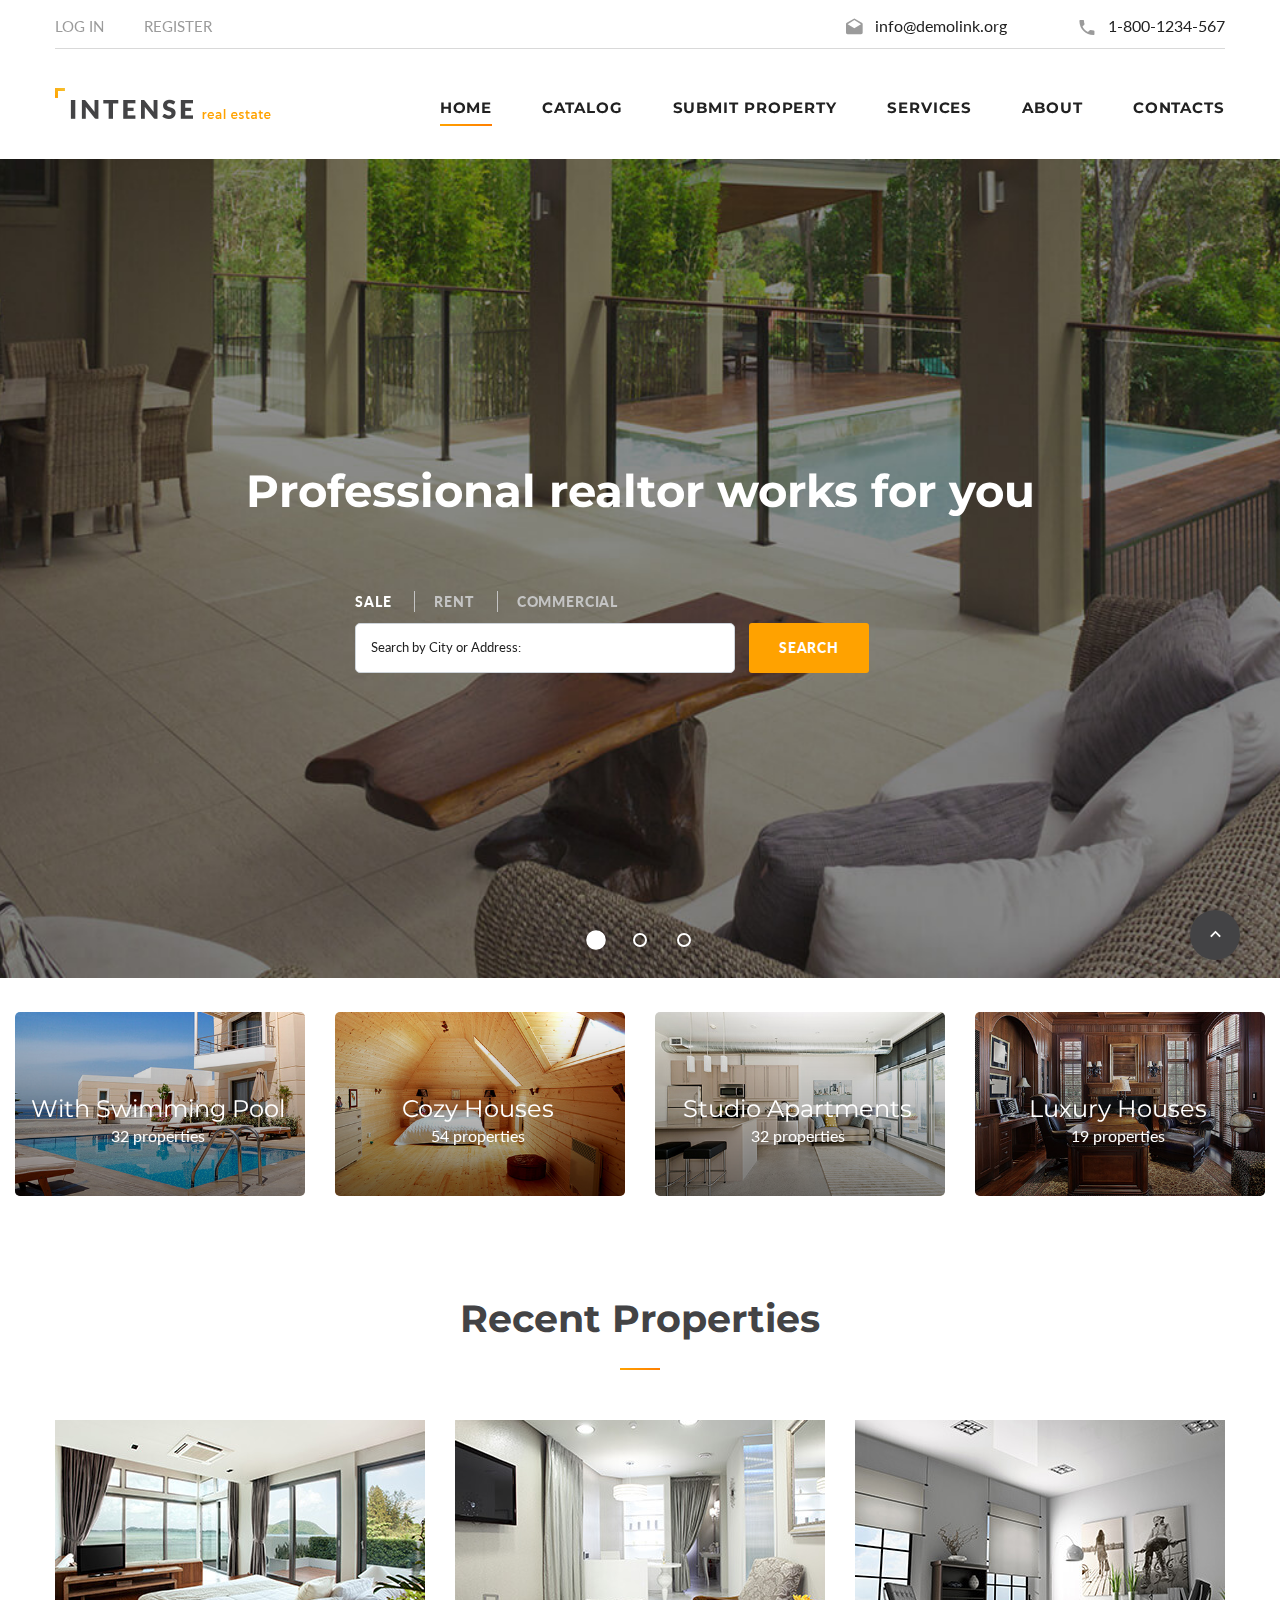
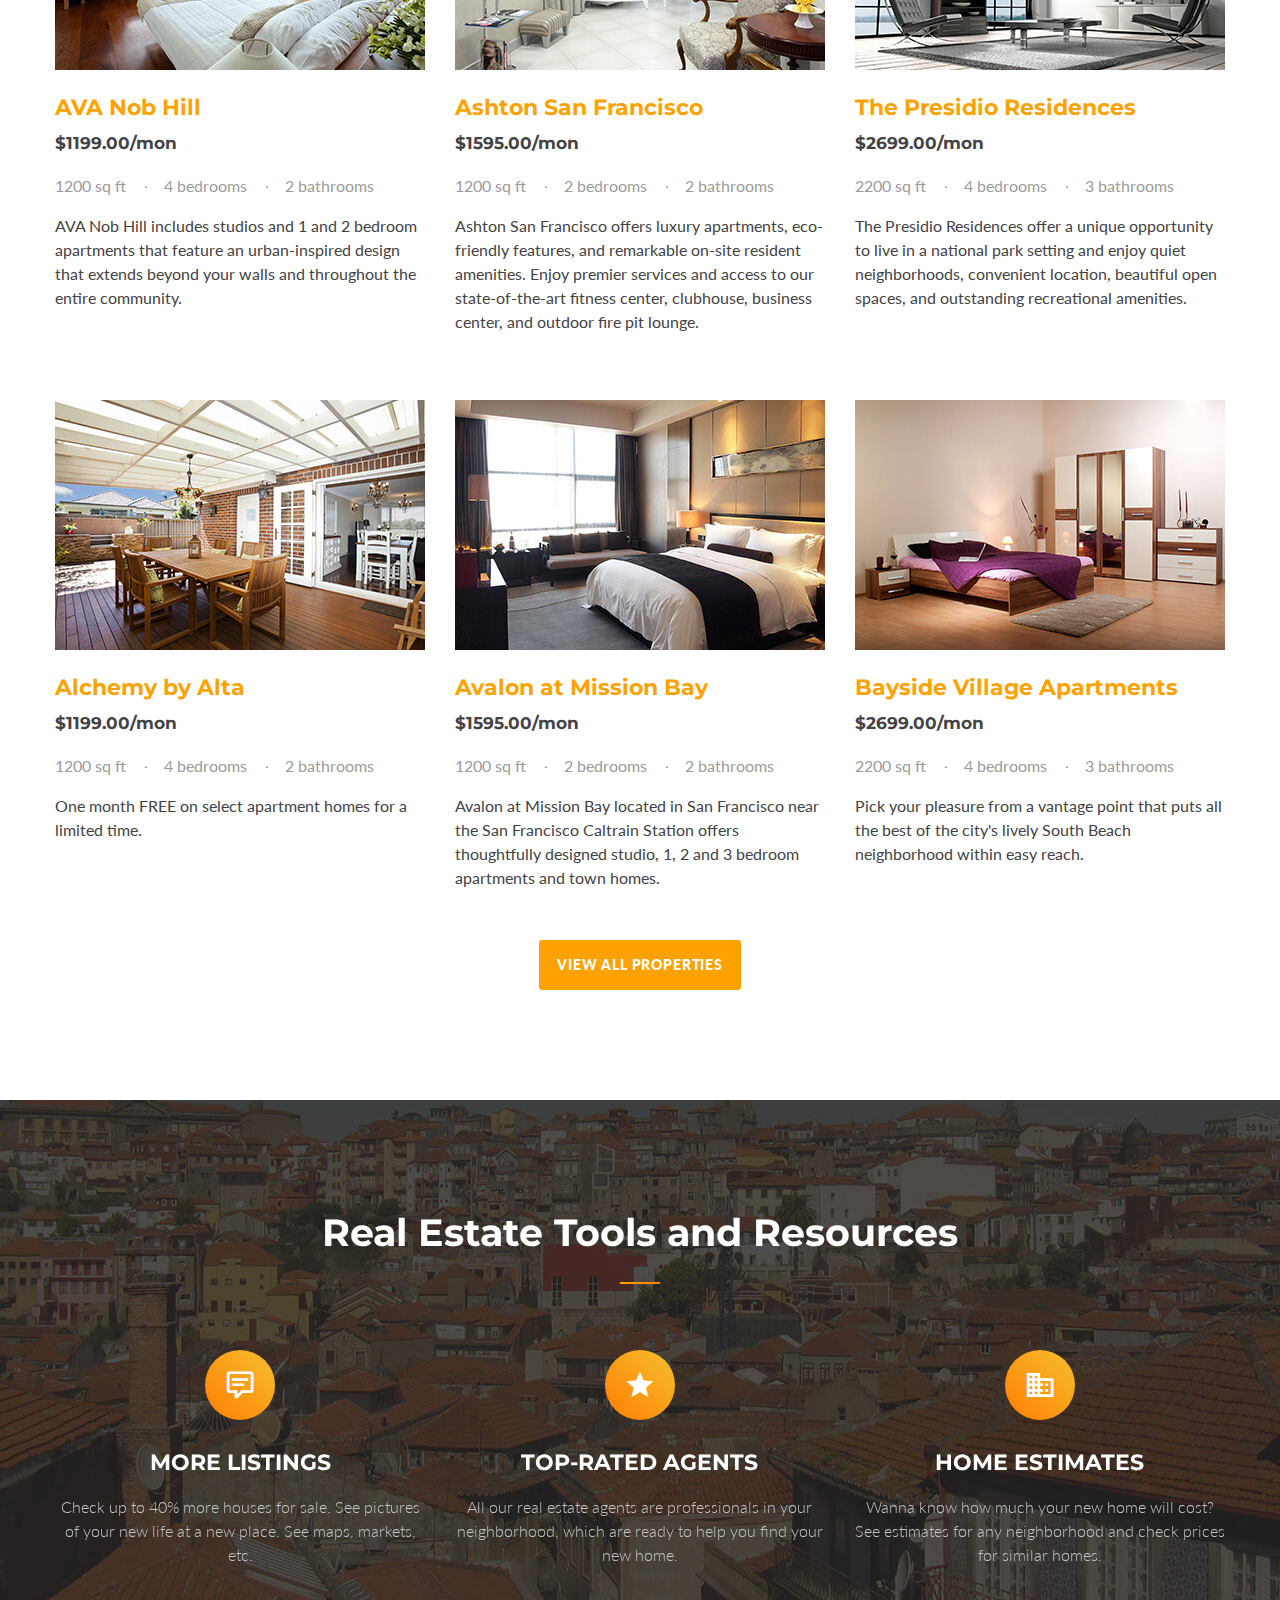
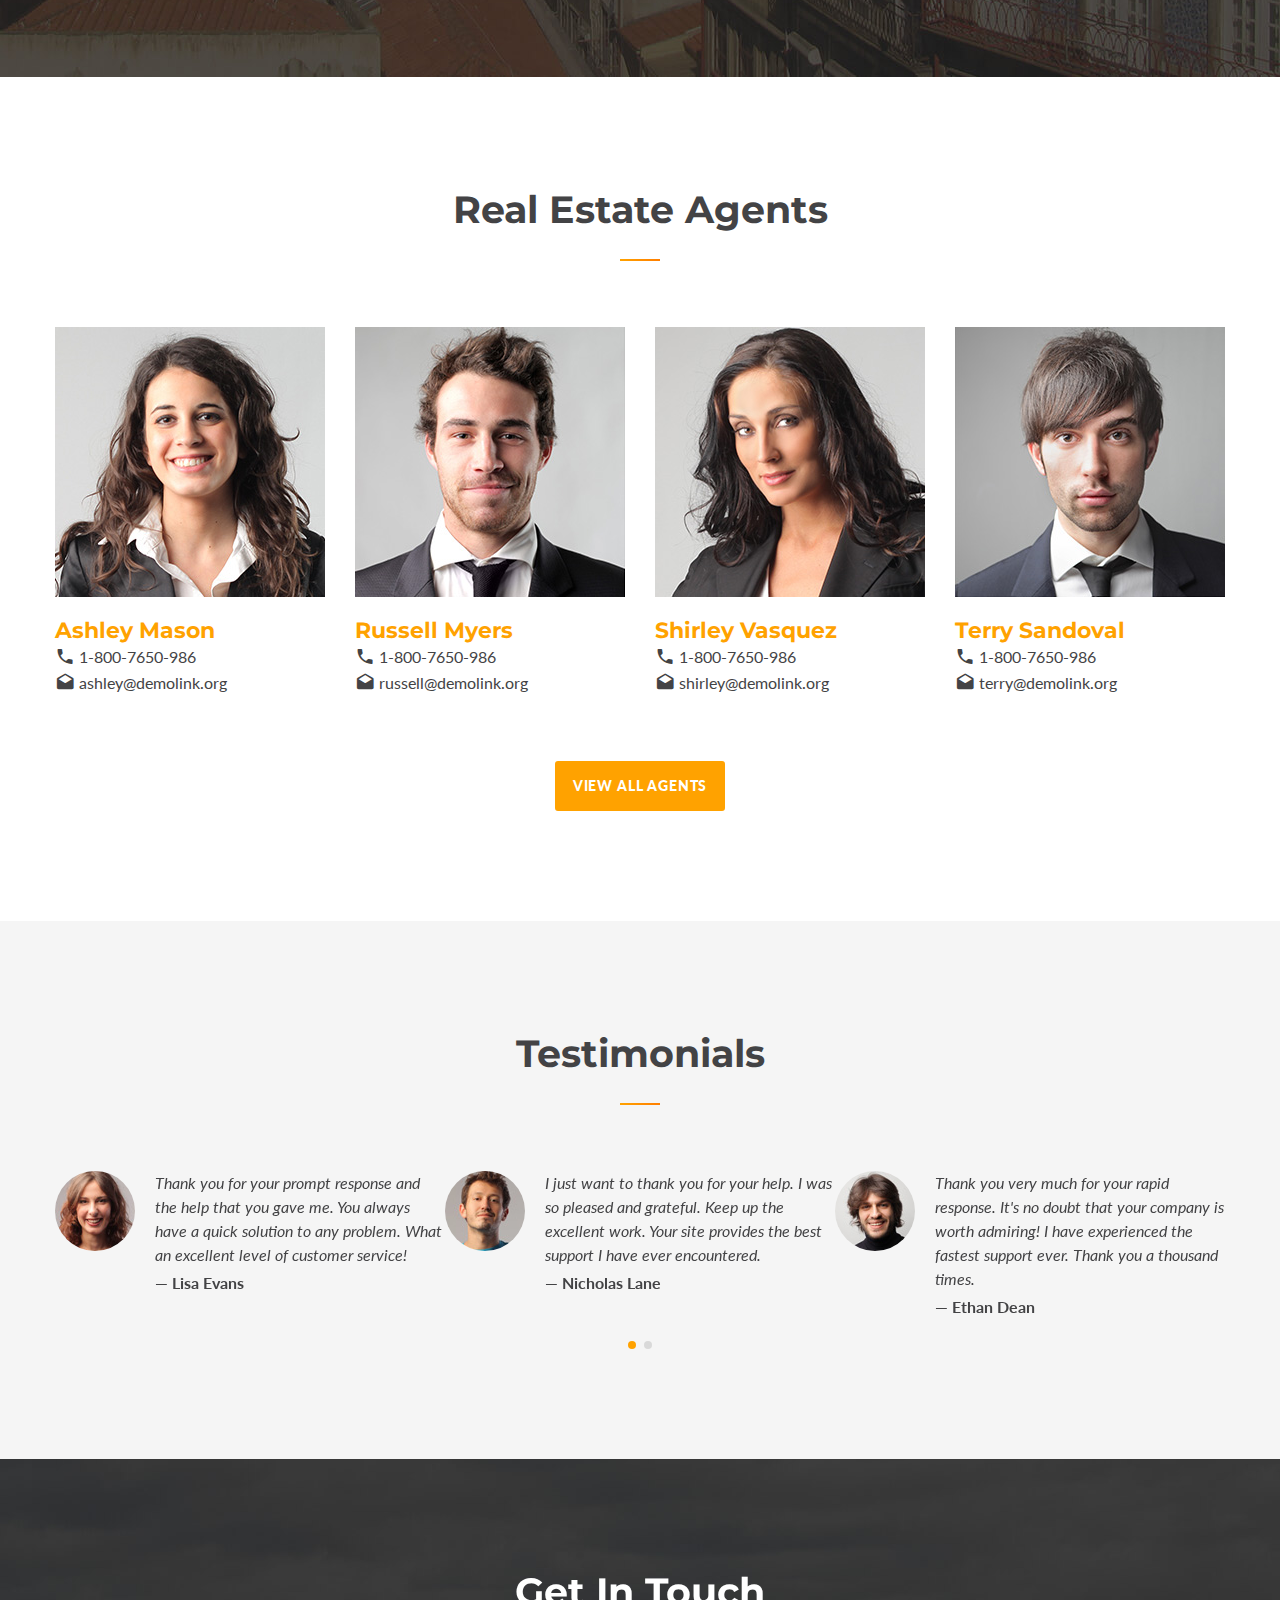
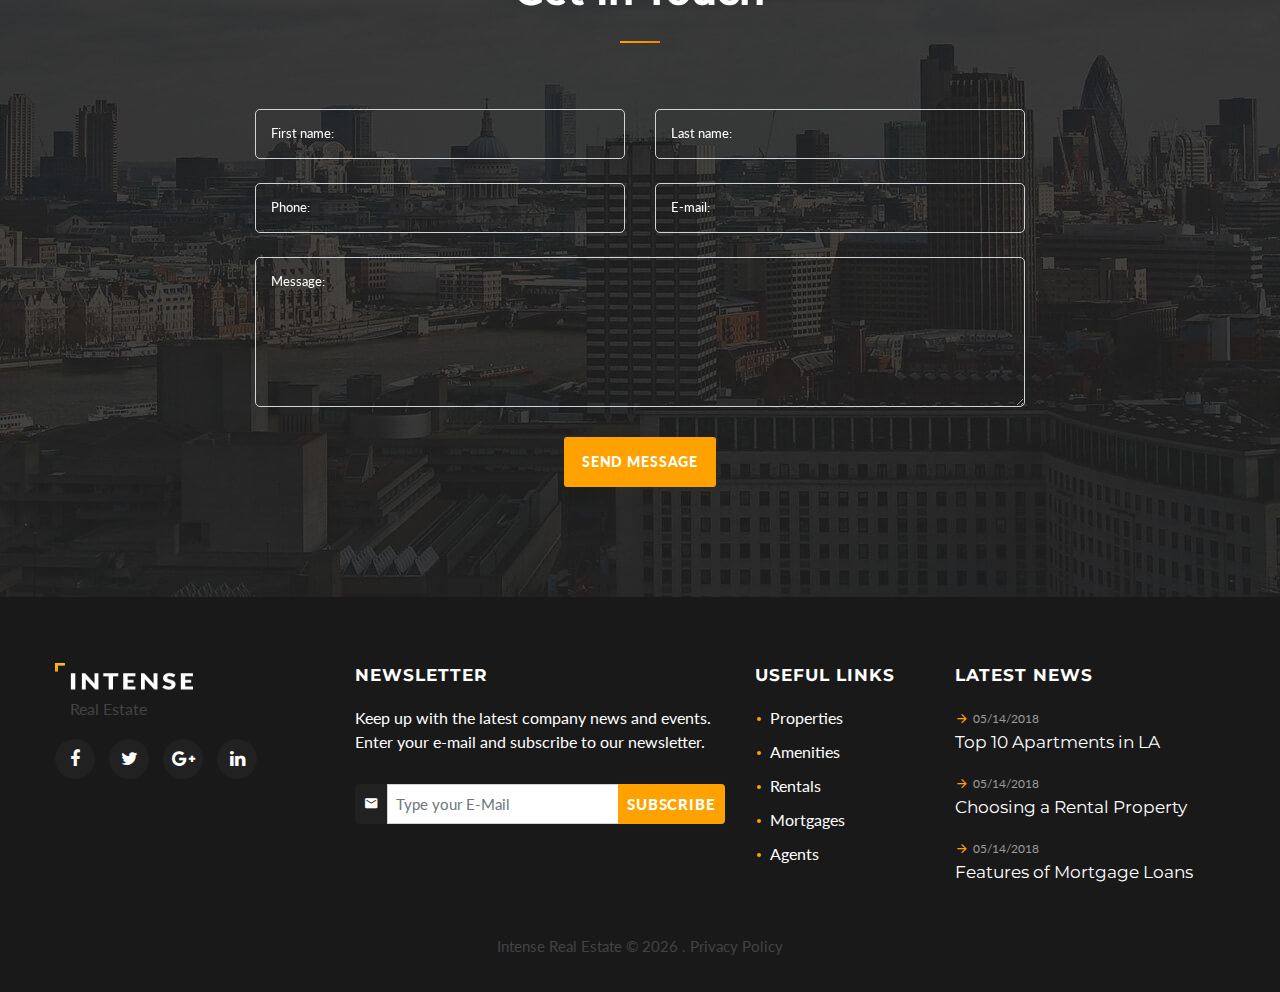
<file: index.html>
<!DOCTYPE html>
<html class="wow-animation" lang="en">
<head>
  <title>Intense Real Estate</title>
  <meta charset="utf-8">
  <meta name="format-detection" content="telephone=no">
  <meta name="viewport" content="width=device-width, height=device-height, initial-scale=1.0, maximum-scale=1.0, user-scalable=0">
  <meta http-equiv="X-UA-Compatible" content="IE=Edge">
  <meta name="keywords" content="intense web design multipurpose template">
  <meta name="date" content="Dec 26">
  <link rel="icon" href="images/favicon.ico" type="image/x-icon">
  <link rel="stylesheet" type="text/css" href="https://fonts.googleapis.com/css?family=Montserrat:400,700%7CLato:400,700'">
  <link rel="stylesheet" href="css/style.css">
  <style>.ie-panel{display: none;background: #212121;padding: 10px 0;box-shadow: 3px 3px 5px 0 rgba(0,0,0,.3);clear: both;text-align:center;position: relative;z-index: 1;} html.ie-10 .ie-panel, html.lt-ie-10 .ie-panel {display: block;}</style>
</head>
<body>
<!-- IE panel-->

<!-- Page-->
<div class="page text-center">
  <!-- Page Head-->
  <header class="page-head">
    <!-- RD Navbar Transparent-->
    <div class="rd-navbar-wrap">
      <nav class="rd-navbar rd-navbar-top-panel rd-navbar-light" data-lg-stick-up-offset="79px" data-md-device-layout="rd-navbar-fixed" data-lg-device-layout="rd-navbar-static" data-lg-auto-height="true" data-md-layout="rd-navbar-fixed" data-lg-layout="rd-navbar-static" data-lg-stick-up="true">
        <div class="container">
          <div class="rd-navbar-inner">
            <div class="rd-navbar-top-panel">
              <div class="left-side">
                <ul class="rd-navbar-top-links list-unstyled">
                  <li><a class="text-uppercase text-ubold" href="login.html"><small>Log in</small></a></li>
                  <li><a class="text-uppercase text-ubold" href="login.html"><small>Register</small></a></li>
                </ul>
              </div>
              <div class="right-side">
                <address class="contact-info text-left"><span class="p"><span class="icon mdi mdi-email-open"></span><a href="mailto:#">info@demolink.org</a></span><span class="p"><span class="icon mdi mdi-phone"></span><a href="tel:#">1-800-1234-567</a></span></address>
              </div>
            </div>
            <!-- RD Navbar Panel-->
            <div class="rd-navbar-panel">
              <!-- RD Navbar Toggle-->
              <button class="rd-navbar-toggle" data-rd-navbar-toggle=".rd-navbar, .rd-navbar-nav-wrap"><span></span></button>
              <!-- RD Navbar Top Panel Toggle-->
              <button class="rd-navbar-top-panel-toggle" data-rd-navbar-toggle=".rd-navbar, .rd-navbar-top-panel"><span></span></button>
              <!--Navbar Brand-->
              <div class="rd-navbar-brand"><a href="../index.html"><img width='217' height='36' src='images/logo-dark.png' alt=''/></a></div>
            </div>
            <div class="rd-navbar-menu-wrap">
              <div class="rd-navbar-nav-wrap">
                <div class="rd-navbar-mobile-scroll">
                  <!--Navbar Brand Mobile-->
                  <div class="rd-navbar-mobile-brand"><a href="../index.html"><img width='217' height='36' src='images/logo-dark.png' alt=''/></a></div>
                  <!-- RD Navbar Nav-->
                  <ul class="rd-navbar-nav">
                    <li class="active"><a href="index.html"><span>Home</span></a>
                    </li>
                    <li><a href="catalog.html"><span>Catalog</span></a>
                    </li>
                    <li><a href="submit-property.html"><span>Submit Property</span></a>
                    </li>
                    <li><a href="services.html"><span>Services</span></a>
                    </li>
                    <li><a href="about.html"><span>About</span></a>
                    </li>
                    <li><a href="contact.html"><span>Contacts</span></a>
                    </li>
                  </ul>
                </div>
              </div>
            </div>
          </div>
        </div>
      </nav>
    </div>
  </header>
  <!-- Page Contents-->
  <main class="page-content">
    <!--Section Search form-->
    <section class="context-dark">
      <!-- Swiper-->
      <div class="swiper-container swiper-slider" data-height="33%" data-min-height="600px" data-dots="true">
        <div class="swiper-wrapper">
          <div class="swiper-slide swiper-slide-overlay-disable" data-slide-bg="images/slide-01-1920x640.jpg" style="background-position: center center"></div>
          <div class="swiper-slide swiper-slide-overlay-disable" data-slide-bg="images/slide-02-1920x640.jpg" style="background-position: center center"></div>
          <div class="swiper-slide swiper-slide-overlay-disable" data-slide-bg="images/slide-03-1920x640.jpg" style="background-position: center center"></div>
        </div>
        <div class="swiper-caption-wraper">
          <div class="container section-41">
            <div class="row justify-content-sm-center">
              <h1 class="font-weight-bold">Professional realtor works for you</h1>
              <div class="col-sm-10 col-lg-7 col-xl-6">
                <div class="offset-top-24 offset-lg-top-50 text-left">
                  <!-- Responsive-tabs-->
                  <div class="responsive-tabs responsive-tabs-dashed" data-type="horizontal">
                    <ul class="resp-tabs-list tabs-group-default" data-group="tabs-group-default">
                      <li>sale </li>
                      <li>rent</li>
                      <li>commercial</li>
                    </ul>
                    <div class="resp-tabs-container text-left tabs-group-default" data-group="tabs-group-default">
                      <div class="offset-lg-top-10">
                        <form>
                          <div class="group-sm group-top">
                            <div class="group-item element-fullwidth" style="max-width: 390px">
                              <div class="form-group">
                                <label class="form-label rd-input-label" for="home-tabs1-search-form-input">Search by City or Address:</label>
                                <input class="form-control" id="home-tabs1-search-form-input" type="text" name="s" autocomplete="off">
                              </div>
                            </div>
                            <button class="btn btn-primary element-fullwidth" type="button" style="max-width: 120px">search</button>
                          </div>
                        </form>
                      </div>
                      <div class="offset-lg-top-10">
                        <form>
                          <div class="group-sm group-top">
                            <div class="group-item element-fullwidth" style="max-width: 390px">
                              <div class="form-group">
                                <label class="form-label rd-input-label" for="home-tabs2-search-form-input">Search by  Address or City:</label>
                                <input class="form-control" id="home-tabs2-search-form-input" type="text" name="s" autocomplete="off">
                              </div>
                            </div>
                            <button class="btn btn-primary element-fullwidth" type="button" style="max-width: 120px">search</button>
                          </div>
                        </form>
                      </div>
                      <div class="offset-lg-top-10">
                        <form>
                          <div class="group-sm group-top">
                            <div class="group-item element-fullwidth" style="max-width: 390px">
                              <div class="form-group">
                                <label class="form-label rd-input-label" for="home-tabs3-search-form-input">Search by City or Address:</label>
                                <input class="form-control" id="home-tabs3-search-form-input" type="text" name="s" autocomplete="off">
                              </div>
                            </div>
                            <button class="btn btn-primary element-fullwidth" type="button" style="max-width: 120px">search</button>
                          </div>
                        </form>
                      </div>
                    </div>
                  </div>
                </div>
              </div>
            </div>
          </div>
        </div>
        <!-- Swiper Pagination-->
        <div class="swiper-pagination swiper-pagination-type-2"></div>
      </div>
    </section>
    <!--Section thumbnails terry-->
    <section class="section-34">
      <div class="container-fluid">
        <div class="row justify-content-sm-center">
          <div class="col-sm-8 col-md-6 col-xl-3">
            <!-- Thumbnail Terry-->
            <figure class="thumbnail-terry"><a href="#"><img width="442" height="280" src="images/home-img-01-442-280.jpg" alt=""/></a>
              <figcaption>
                <div>
                  <h4 class="thumbnail-terry-title">With Swimming Pool </h4>
                </div>
                <p class="thumbnail-terry-desc offset-top-0">32 properties</p><a class="btn offset-top-10 offset-md-top-0 btn-primary" href="catalog.html">choose an apartment</a>
              </figcaption>
            </figure>
          </div>
          <div class="col-sm-8 col-md-6 col-xl-3 offset-top-30 offset-md-top-0">
            <!-- Thumbnail Terry-->
            <figure class="thumbnail-terry"><a href="#"><img width="442" height="280" src="images/home-img-02-442-280.jpg" alt=""/></a>
              <figcaption>
                <div>
                  <h4 class="thumbnail-terry-title">Cozy Houses</h4>
                </div>
                <p class="thumbnail-terry-desc offset-top-0">54 properties</p><a class="btn offset-top-10 offset-md-top-0 btn-primary" href="catalog.html">choose an apartment</a>
              </figcaption>
            </figure>
          </div>
          <div class="col-sm-8 col-md-6 col-xl-3 offset-top-30 offset-xl-top-0">
            <!-- Thumbnail Terry-->
            <figure class="thumbnail-terry"><a href="#"><img width="442" height="280" src="images/home-img-03-442-280.jpg" alt=""/></a>
              <figcaption>
                <div>
                  <h4 class="thumbnail-terry-title">Studio Apartments</h4>
                </div>
                <p class="thumbnail-terry-desc offset-top-0">32 properties</p><a class="btn offset-top-10 offset-md-top-0 btn-primary" href="catalog.html">choose an apartment</a>
              </figcaption>
            </figure>
          </div>
          <div class="col-sm-8 col-md-6 col-xl-3 offset-top-30 offset-xl-top-0">
            <!-- Thumbnail Terry-->
            <figure class="thumbnail-terry"><a href="#"><img width="442" height="280" src="images/home-img-04-442-280.jpg" alt=""/></a>
              <figcaption>
                <div>
                  <h4 class="thumbnail-terry-title">Luxury Houses</h4>
                </div>
                <p class="thumbnail-terry-desc offset-top-0">19 properties</p><a class="btn offset-top-10 offset-md-top-0 btn-primary" href="catalog.html">choose an apartment</a>
              </figcaption>
            </figure>
          </div>
        </div>
      </div>
    </section>
    <!--Section Recent Properties-->
    <section class="section-bottom-98 section-top-34 section-lg-bottom-110 section-lg-top-66">
      <div class="container">
        <h2 class="font-weight-bold">Recent Properties</h2>
        <hr class="divider bg-saffron">
        <div class="row">
          <div class="col-md-6 col-lg-4"><img class="img-fluid d-inline-block" src="images/home-img-05-370x250.jpg" width="370" height="250" alt="">
            <div class="text-md-left offset-top-24">
              <div>
                <h5 class="font-weight-bold text-primary"><a href="single-property-page.html">AVA Nob Hill</a></h5>
              </div>
              <h6 class="offset-top-10"> $1199.00/mon</h6>
              <ul class="list-inline list-inline-dotted text-dark">
                <li class="list-inline-item">1200 sq ft</li>
                <li class="list-inline-item">4 bedrooms</li>
                <li class="list-inline-item">2 bathrooms</li>
              </ul>
              <div>
                <p>AVA Nob Hill includes studios and 1 and 2 bedroom apartments that feature an urban-inspired design that extends beyond your walls and throughout the entire community.</p>
              </div>
            </div>
          </div>
          <div class="col-md-6 col-lg-4 offset-top-66 offset-md-top-0"><img class="img-fluid d-inline-block" src="images/home-img-06-370x250.jpg" width="370" height="250" alt="">
            <div class="text-md-left offset-top-24">
              <div>
                <h5 class="font-weight-bold text-primary"><a href="single-property-page.html">Ashton San Francisco</a></h5>
              </div>
              <h6 class="offset-top-10"> $1595.00/mon</h6>
              <ul class="list-inline list-inline-dotted text-dark">
                <li class="list-inline-item">1200 sq ft</li>
                <li class="list-inline-item">2 bedrooms</li>
                <li class="list-inline-item">2 bathrooms</li>
              </ul>
              <div>
                <p>Ashton San Francisco offers luxury apartments, eco-friendly features, and remarkable on-site resident amenities. Enjoy premier services and access to our state-of-the-art fitness center, clubhouse, business center, and outdoor fire pit lounge.</p>
              </div>
            </div>
          </div>
          <div class="col-md-6 col-lg-4 offset-top-66 offset-lg-top-0"><img class="img-fluid d-inline-block" src="images/home-img-07-370x250.jpg" width="370" height="250" alt="">
            <div class="text-md-left offset-top-24">
              <div>
                <h5 class="font-weight-bold text-primary"><a href="single-property-page.html">The Presidio Residences</a></h5>
              </div>
              <h6 class="offset-top-10"> $2699.00/mon</h6>
              <ul class="list-inline list-inline-dotted text-dark">
                <li class="list-inline-item">2200 sq ft</li>
                <li class="list-inline-item">4 bedrooms</li>
                <li class="list-inline-item">3 bathrooms</li>
              </ul>
              <div>
                <p>The Presidio Residences offer a unique opportunity to live in a national park setting and enjoy quiet neighborhoods, convenient location, beautiful open spaces, and outstanding recreational amenities.</p>
              </div>
            </div>
          </div>
          <div class="col-md-6 col-lg-4 offset-top-66"><img class="img-fluid d-inline-block" src="images/home-img-08-370x250.jpg" width="370" height="250" alt="">
            <div class="text-md-left offset-top-24">
              <div>
                <h5 class="font-weight-bold text-primary"><a href="single-property-page.html">Alchemy by Alta</a></h5>
              </div>
              <h6 class="offset-top-10"> $1199.00/mon</h6>
              <ul class="list-inline list-inline-dotted text-dark">
                <li class="list-inline-item">1200 sq ft</li>
                <li class="list-inline-item">4 bedrooms</li>
                <li class="list-inline-item">2 bathrooms</li>
              </ul>
              <div>
                <p>One month FREE on select apartment homes for a limited time.</p>
              </div>
            </div>
          </div>
          <div class="col-md-6 col-lg-4 offset-top-66"><img class="img-fluid d-inline-block" src="images/home-img-09-370x250.jpg" width="370" height="250" alt="">
            <div class="text-md-left offset-top-24">
              <div>
                <h5 class="font-weight-bold text-primary"><a href="single-property-page.html">Avalon at Mission Bay</a></h5>
              </div>
              <h6 class="offset-top-10"> $1595.00/mon</h6>
              <ul class="list-inline list-inline-dotted text-dark">
                <li class="list-inline-item">1200 sq ft</li>
                <li class="list-inline-item">2 bedrooms</li>
                <li class="list-inline-item">2 bathrooms</li>
              </ul>
              <div>
                <p>Avalon at Mission Bay located in San Francisco near the San Francisco Caltrain Station offers thoughtfully designed studio, 1, 2 and 3 bedroom apartments and town homes.</p>
              </div>
            </div>
          </div>
          <div class="col-md-6 col-lg-4 offset-top-66"><img class="img-fluid d-inline-block" src="images/home-img-10-370x250.jpg" width="370" height="250" alt="">
            <div class="text-md-left offset-top-24">
              <div>
                <h5 class="font-weight-bold text-primary"><a href="single-property-page.html">Bayside Village Apartments</a></h5>
              </div>
              <h6 class="offset-top-10"> $2699.00/mon</h6>
              <ul class="list-inline list-inline-dotted text-dark">
                <li class="list-inline-item">2200 sq ft</li>
                <li class="list-inline-item">4 bedrooms</li>
                <li class="list-inline-item">3 bathrooms</li>
              </ul>
              <div>
                <p>Pick your pleasure from a vantage point that puts all the best of the city's lively South Beach neighborhood within easy reach.</p>
              </div>
            </div>
          </div>
        </div>
        <div class="offset-top-50"><a class="btn btn-primary" href="catalog.html">view all properties</a></div>
      </div>
    </section>
    <!--Section Real Estate Tools and Resources-->
    <section class="context-dark">
      <div class="parallax-container" data-parallax-img="images/bg-01-1920x768.jpg">
        <div class="parallax-content">
          <div class="container section-98 section-md-110">
            <h2 class="font-weight-bold">Real Estate Tools and Resources</h2>
            <hr class="divider bg-saffron">
            <div class="row justify-content-sm-center offset-top-66">
              <div class="col-md-4">
                <!-- Icon Box Type 4--><span class="icon icon-circle mdi mdi-comment-text-outline icon-carrot-filled"></span>
                <h5 class="font-weight-bold text-uppercase">more listings</h5>
                <p class="text-light">Check up to 40% more houses for sale. See pictures of your new life at a new place. See maps, markets, etc.</p>
              </div>
              <div class="col-md-4 offset-top-66 offset-md-top-0">
                <!-- Icon Box Type 4--><span class="icon icon-circle mdi mdi-star icon-carrot-filled"></span>
                <h5 class="font-weight-bold text-uppercase">top-rated agents</h5>
                <p class="text-light">All our real estate agents are professionals in your neighborhood, which are ready to help you find your new home.</p>
              </div>
              <div class="col-md-4 offset-top-66 offset-md-top-0">
                <!-- Icon Box Type 4--><span class="icon icon-circle mdi mdi-domain icon-carrot-filled"></span>
                <h5 class="font-weight-bold text-uppercase">home estimates</h5>
                <p class="text-light">Wanna know how much your new home will cost? See estimates for any neighborhood and check prices for similar homes.</p>
              </div>
            </div>
          </div>
        </div>
      </div>
    </section>
    <!--Section Real Estate Agents-->
    <section class="section-98 section-lg-110">
      <div class="container">
        <h2 class="font-weight-bold">Real Estate Agents</h2>
        <hr class="divider bg-saffron">
        <div class="row justify-content-sm-center offset-top-66">
          <div class="col-md-6 col-lg-3">
            <div class="member-block-type-6"><img class="img-fluid d-inline-block" src="images/users/user-ashley-mason-270x270.jpg" width="270" height="270" alt="">
              <div class="text-left offset-top-20">
                <div>
                  <h5 class="font-weight-bold text-primary"><a href="team-member.html">Ashley Mason</a></h5>
                </div>
              </div>
              <address class="contact-info text-left">
                <ul class="list-unstyled p">
                  <li class="d-block"><span class="icon icon-xxs mdi mdi-phone text-middle"></span> <a class="d-inline-block text-middle" href="tel:1-800-7650-986">1-800-7650-986</a>
                  </li>
                  <li class="d-block"><span class="icon icon-xxs mdi mdi-email-open text-middle"></span> <a class="d-inline-block text-middle" href="mailto:ashley@demolink.org">ashley@demolink.org</a>
                  </li>
                </ul>
              </address>
            </div>
          </div>
          <div class="col-md-6 col-lg-3 offset-top-50 offset-md-top-0">
            <div class="member-block-type-6"><img class="img-fluid d-inline-block" src="images/users/user-russel-myers-270x270.jpg" width="270" height="270" alt="">
              <div class="text-left offset-top-20">
                <div>
                  <h5 class="font-weight-bold text-primary"><a href="team-member.html">Russell Myers</a></h5>
                </div>
              </div>
              <address class="contact-info text-left">
                <ul class="list-unstyled p">
                  <li class="d-block"><span class="icon icon-xxs mdi mdi-phone text-middle"></span> <a class="d-inline-block text-middle" href="tel:1-800-7650-986">1-800-7650-986</a>
                  </li>
                  <li class="d-block"><span class="icon icon-xxs mdi mdi-email-open text-middle"></span> <a class="d-inline-block text-middle" href="mailto:russell@demolink.org">russell@demolink.org</a>
                  </li>
                </ul>
              </address>
            </div>
          </div>
          <div class="col-md-6 col-lg-3 offset-top-50 offset-lg-top-0">
            <div class="member-block-type-6"><img class="img-fluid d-inline-block" src="images/users/user-shirley-vasques-270x270.jpg" width="270" height="270" alt="">
              <div class="text-left offset-top-20">
                <div>
                  <h5 class="font-weight-bold text-primary"><a href="team-member.html">Shirley Vasquez</a></h5>
                </div>
              </div>
              <address class="contact-info text-left">
                <ul class="list-unstyled p">
                  <li class="d-block"><span class="icon icon-xxs mdi mdi-phone text-middle"></span> <a class="d-inline-block text-middle" href="tel:1-800-7650-986">1-800-7650-986</a>
                  </li>
                  <li class="d-block"><span class="icon icon-xxs mdi mdi-email-open text-middle"></span> <a class="d-inline-block text-middle" href="mailto:shirley@demolink.org">shirley@demolink.org</a>
                  </li>
                </ul>
              </address>
            </div>
          </div>
          <div class="col-md-6 col-lg-3 offset-top-50 offset-lg-top-0">
            <div class="member-block-type-6"><img class="img-fluid d-inline-block" src="images/users/user-terry-sandoval-270x270.jpg" width="270" height="270" alt="">
              <div class="text-left offset-top-20">
                <div>
                  <h5 class="font-weight-bold text-primary"><a href="team-member.html">Terry Sandoval</a></h5>
                </div>
              </div>
              <address class="contact-info text-left">
                <ul class="list-unstyled p">
                  <li><span class="icon icon-xxs mdi mdi-phone text-middle"></span> <a class="d-inline-block text-middle" href="tel:1-800-7650-986">1-800-7650-986</a>
                  </li>
                  <li><span class="icon icon-xxs mdi mdi-email-open text-middle"></span> <a class="d-inline-block text-middle" href="mailto:terry@demolink.org">terry@demolink.org</a>
                  </li>
                </ul>
              </address>
            </div>
          </div>
        </div>
        <div class="offset-top-66"><a class="btn btn-primary" href="about.html">view all agents</a></div>
      </div>
    </section>
    <!--Section Testimonials-->
    <section class="section-98 section-lg-110 bg-lighter">
      <div class="container">
        <h2 class="font-weight-bold">Testimonials</h2>
        <hr class="divider bg-saffron">
        <div class="offset-top-66">
          <!-- Testimonials Slider v.4-->
          <div class="owl-carousel owl-carousel-classic owl-carousel-class-light veil-owl-nav owl-carousel-testimonials-3" data-items="1" data-md-items="2" data-xl-items="3" data-nav="false" data-dots="true" data-margin="50px">
            <div>
              <blockquote class="quote quote-slider-4 unit uni-spacing-sm flex-md-row">
                <div class="unit-left"><img class="quote-img rounded-circle" width="80" height="80" src="images/users/user-lisa-evans-80x80.jpg" alt="Lisa Evans"/></div>
                <div class="unit-body text-left">
                  <div>
                    <p>
                      <q>Thank you for your prompt response and the help that you gave me. You always have a quick solution to any problem. What an excellent level of customer service!</q>
                    </p>
                  </div>
                  <p class="font-weight-bold quote-author offset-top-10 offset-md-top-4">
                    <cite class="text-normal">Lisa Evans</cite>
                  </p>
                </div>
              </blockquote>
            </div>
            <div>
              <blockquote class="quote quote-slider-4 unit uni-spacing-sm flex-md-row">
                <div class="unit-left"><img class="quote-img rounded-circle" width="80" height="80" src="images/users/user-nicholas-lane-80x80.jpg" alt="Nicholas Lane"/></div>
                <div class="unit-body text-left">
                  <div>
                    <p>
                      <q>I just want to thank you for your help. I was so pleased and grateful. Keep up the excellent work. Your site provides the best support I have ever encountered.</q>
                    </p>
                  </div>
                  <p class="font-weight-bold quote-author offset-top-10 offset-md-top-4">
                    <cite class="text-normal">Nicholas Lane</cite>
                  </p>
                </div>
              </blockquote>
            </div>
            <div>
              <blockquote class="quote quote-slider-4 unit uni-spacing-sm flex-md-row">
                <div class="unit-left"><img class="quote-img rounded-circle" width="80" height="80" src="images/users/user-ethan-dean-80x80.jpg" alt="Ethan Dean"/></div>
                <div class="unit-body text-left">
                  <div>
                    <p>
                      <q>Thank you very much for your rapid response. It's no doubt that your company is worth admiring! I have experienced the fastest support ever. Thank you a thousand times.</q>
                    </p>
                  </div>
                  <p class="font-weight-bold quote-author offset-top-10 offset-md-top-4">
                    <cite class="text-normal">Ethan Dean</cite>
                  </p>
                </div>
              </blockquote>
            </div>
            <div>
              <blockquote class="quote quote-slider-4 unit uni-spacing-sm flex-md-row">
                <div class="unit-left"><img class="quote-img rounded-circle" width="80" height="80" src="images/users/user-lisa-evans-80x80.jpg" alt="Lisa Evans"/></div>
                <div class="unit-body text-left">
                  <div>
                    <p>
                      <q>Thank you for your prompt response and the help that you gave me. You always have a quick solution to any problem. What an excellent level of customer service!</q>
                    </p>
                  </div>
                  <p class="font-weight-bold quote-author offset-top-10 offset-md-top-4">
                    <cite class="text-normal">Lisa Evans</cite>
                  </p>
                </div>
              </blockquote>
            </div>
            <div>
              <blockquote class="quote quote-slider-4 unit uni-spacing-sm flex-md-row">
                <div class="unit-left"><img class="quote-img rounded-circle" width="80" height="80" src="images/users/user-nicholas-lane-80x80.jpg" alt="Nicholas Lane"/></div>
                <div class="unit-body text-left">
                  <div>
                    <p>
                      <q>I just want to thank you for your help. I was so pleased and grateful. Keep up the excellent work. Your site provides the best support I have ever encountered.</q>
                    </p>
                  </div>
                  <p class="font-weight-bold quote-author offset-top-10 offset-md-top-4">
                    <cite class="text-normal">Nicholas Lane</cite>
                  </p>
                </div>
              </blockquote>
            </div>
            <div>
              <blockquote class="quote quote-slider-4 unit uni-spacing-sm flex-md-row">
                <div class="unit-left"><img class="quote-img rounded-circle" width="80" height="80" src="images/users/user-ethan-dean-80x80.jpg" alt="Ethan Dean"/></div>
                <div class="unit-body text-left">
                  <div>
                    <p>
                      <q>Thank you very much for your rapid response. It's no doubt that your company is worth admiring! I have experienced the fastest support ever.Thank you a thousand </q>
                    </p>
                  </div>
                  <p class="font-weight-bold quote-author offset-top-10 offset-md-top-4">
                    <cite class="text-normal">Ethan Dean</cite>
                  </p>
                </div>
              </blockquote>
            </div>
          </div>
        </div>
      </div>
    </section>
    <!--Section Real Estate Tools and Resources-->
    <section class="context-dark">
      <div class="parallax-container" data-parallax-img="images/bg-02-1920x855.jpg">
        <div class="parallax-content">
          <div class="container section-98 section-md-110">
            <h2 class="font-weight-bold">Get In Touch</h2>
            <hr class="divider bg-saffron">
            <div class="row justify-content-sm-center offset-top-66">
              <div class="col-md-8">
                <!-- RD Mailform-->
                <form class="rd-mailform text-left" data-form-output="form-output-global" data-form-type="contact" method="post" action="bat/rd-mailform.php">
                  <div class="row">
                    <div class="col-xl-6">
                      <div class="form-group">
                        <label class="form-label" for="real-estate-first-name">First name:</label>
                        <input class="form-control" id="real-estate-first-name" type="text" name="name" data-constraints="@Required">
                      </div>
                    </div>
                    <div class="col-xl-6 offset-top-24 offset-xl-top-0">
                      <div class="form-group">
                        <label class="form-label" for="real-estate-last-name">Last name:</label>
                        <input class="form-control" id="real-estate-last-name" type="text" name="last_name" data-constraints="@Required">
                      </div>
                    </div>
                    <div class="col-xl-6 offset-top-24">
                      <div class="form-group">
                        <label class="form-label" for="real-estate-phone">Phone:</label>
                        <input class="form-control" id="real-estate-phone" type="text" name="phone" data-constraints="@Numeric @Required">
                      </div>
                    </div>
                    <div class="col-xl-6 offset-top-24">
                      <div class="form-group">
                        <label class="form-label" for="real-estate-mail">E-mail:</label>
                        <input class="form-control" id="real-estate-mail" type="email" name="email" data-constraints="@Required @Email">
                      </div>
                    </div>
                    <div class="col-xl-12 offset-top-24">
                      <div class="form-group">
                        <label class="form-label" for="contact-me-message">Message:</label>
                        <textarea class="form-control" id="contact-me-message" name="message" data-constraints="@Required" style="height: 150px"></textarea>
                      </div>
                    </div>
                  </div>
                  <div class="offset-top-30 text-center">
                    <button class="btn btn-primary" type="submit">send message</button>
                  </div>
                </form>
              </div>
            </div>
          </div>
        </div>
      </div>
    </section>
  </main>
  <!-- Page Footers-->
  <!-- Default footer-->
  <footer class="section-relative section-top-66 section-bottom-34 page-footer bg-gray-base context-dark">
    <div class="container">
      <div class="row justify-content-md-center text-xl-left">
        <div class="col-md-8 col-lg-12">
          <div class="row justify-content-sm-center">
            <div class="col-sm-7 text-sm-left col-lg-4 col-xl-3 order-xl-4">
              <h6 class="text-uppercase text-spacing-60">Latest news</h6>
              <!-- Post Widget-->
              <article class="post widget-post text-left"><a href="#">
                <div class="unit flex-row unit-spacing-xs align-items-center">
                  <div class="unit-body">
                    <div class="post-meta"><span class="icon-xxs text-primary mdi mdi-arrow-right"></span>
                      <time class="text-dark" datetime="2018-01-01">05/14/2018</time>
                    </div>
                    <div class="post-title">
                      <h6 class="text-regular">Top 10 Apartments in LA</h6>
                    </div>
                  </div>
                </div></a></article>
              <!-- Post Widget-->
              <article class="post widget-post text-left"><a href="#">
                <div class="unit flex-row unit-spacing-xs align-items-center">
                  <div class="unit-body">
                    <div class="post-meta"><span class="icon-xxs text-primary mdi mdi-arrow-right"></span>
                      <time class="text-dark" datetime="2018-01-01">05/14/2018</time>
                    </div>
                    <div class="post-title">
                      <h6 class="text-regular">Choosing a Rental Property</h6>
                    </div>
                  </div>
                </div></a></article>
              <!-- Post Widget-->
              <article class="post widget-post text-left"><a href="#">
                <div class="unit flex-row unit-spacing-xs align-items-center">
                  <div class="unit-body">
                    <div class="post-meta"><span class="icon-xxs text-primary mdi mdi-arrow-right"></span>
                      <time class="text-dark" datetime="2018-01-01">05/14/2018</time>
                    </div>
                    <div class="post-title">
                      <h6 class="text-regular">Features of Mortgage Loans</h6>
                    </div>
                  </div>
                </div></a></article>
            </div>
            <div class="col-sm-5 offset-top-41 offset-sm-top-0 text-sm-left col-lg-3 col-xl-2 order-xl-3">
              <h6 class="text-uppercase text-spacing-60">Useful Links</h6>
              <div class="d-block">
                <div class="d-inline-block">
                  <ul class="list list-marked">
                    <li><a href="#">Properties</a></li>
                    <li><a href="#">Amenities</a></li>
                    <li><a href="#">Rentals</a></li>
                    <li><a href="#">Mortgages</a></li>
                    <li><a href="#">Agents</a></li>
                  </ul>
                </div>
              </div>
            </div>
            <div class="col-sm-12 offset-top-41 col-lg-5 offset-lg-top-0 text-lg-left col-xl-4 order-xl-2">
              <h6 class="text-uppercase text-spacing-60">Newsletter</h6>
              <p>Keep up with the latest company news and events. Enter your e-mail and subscribe to our newsletter.</p>
              <div class="offset-top-30">
                <form class="rd-mailform" data-form-output="form-subscribe-footer" data-form-type="subscribe" method="post" action="bat/rd-mailform.php">
                  <div class="form-group">
                    <div class="input-group input-group-sm"><span class="input-group-prepend"><span class="input-group-text input-group-icon"><span class="mdi mdi-email"></span></span></span>
                      <input class="form-control" placeholder="Type your E-Mail" type="email" name="email" data-constraints="@Required @Email"><span class="input-group-append">
                                  <button class="btn btn-sm btn-primary" type="submit">Subscribe</button></span>
                    </div>
                  </div>
                  <div class="form-output" id="form-subscribe-footer"></div>
                </form>
              </div>
            </div>
            <div class="col-sm-12 offset-top-66 col-xl-3 order-xl-1 offset-xl-top-0">
              <!-- Footer brand-->
              <div class="footer-brand"><a href="index.html"><img width='170' height='30' src='images/logo-light.png' alt=''/></a></div>
              <p class="text-darker offset-top-4 inset-right-15 inset-xl-right-0 inset-xl-left-15">Real Estate</p>
              <ul class="list-inline">
                <li class="list-inline-item"><a class="icon fa fa-facebook icon-xxs icon-circle icon-darkest-filled" href="#"></a></li>
                <li class="list-inline-item"><a class="icon fa fa-twitter icon-xxs icon-circle icon-darkest-filled" href="#"></a></li>
                <li class="list-inline-item"><a class="icon fa fa-google-plus icon-xxs icon-circle icon-darkest-filled" href="#"></a></li>
                <li class="list-inline-item"><a class="icon fa fa-linkedin icon-xxs icon-circle icon-darkest-filled" href="#"></a></li>
              </ul>
            </div>
          </div>
        </div>
      </div>
    </div>
    <div class="container offset-top-50">
      <p class="small text-darker">Intense Real Estate &copy; <span id="copyright-year"></span> . <a href="privacy.html">Privacy Policy</a>
        <!-- {%FOOTER_LINK}-->
      </p>
    </div>
  </footer>
</div>
<!-- Global Mailform Output-->
<div class="snackbars" id="form-output-global"></div>
<!-- Java script-->
<script src="js/core.min.js"></script>
<script src="js/script.js"></script>

<!--LIVEDEMO_00 -->



</body><!-- Google Tag Manager -->
</html>
</file>
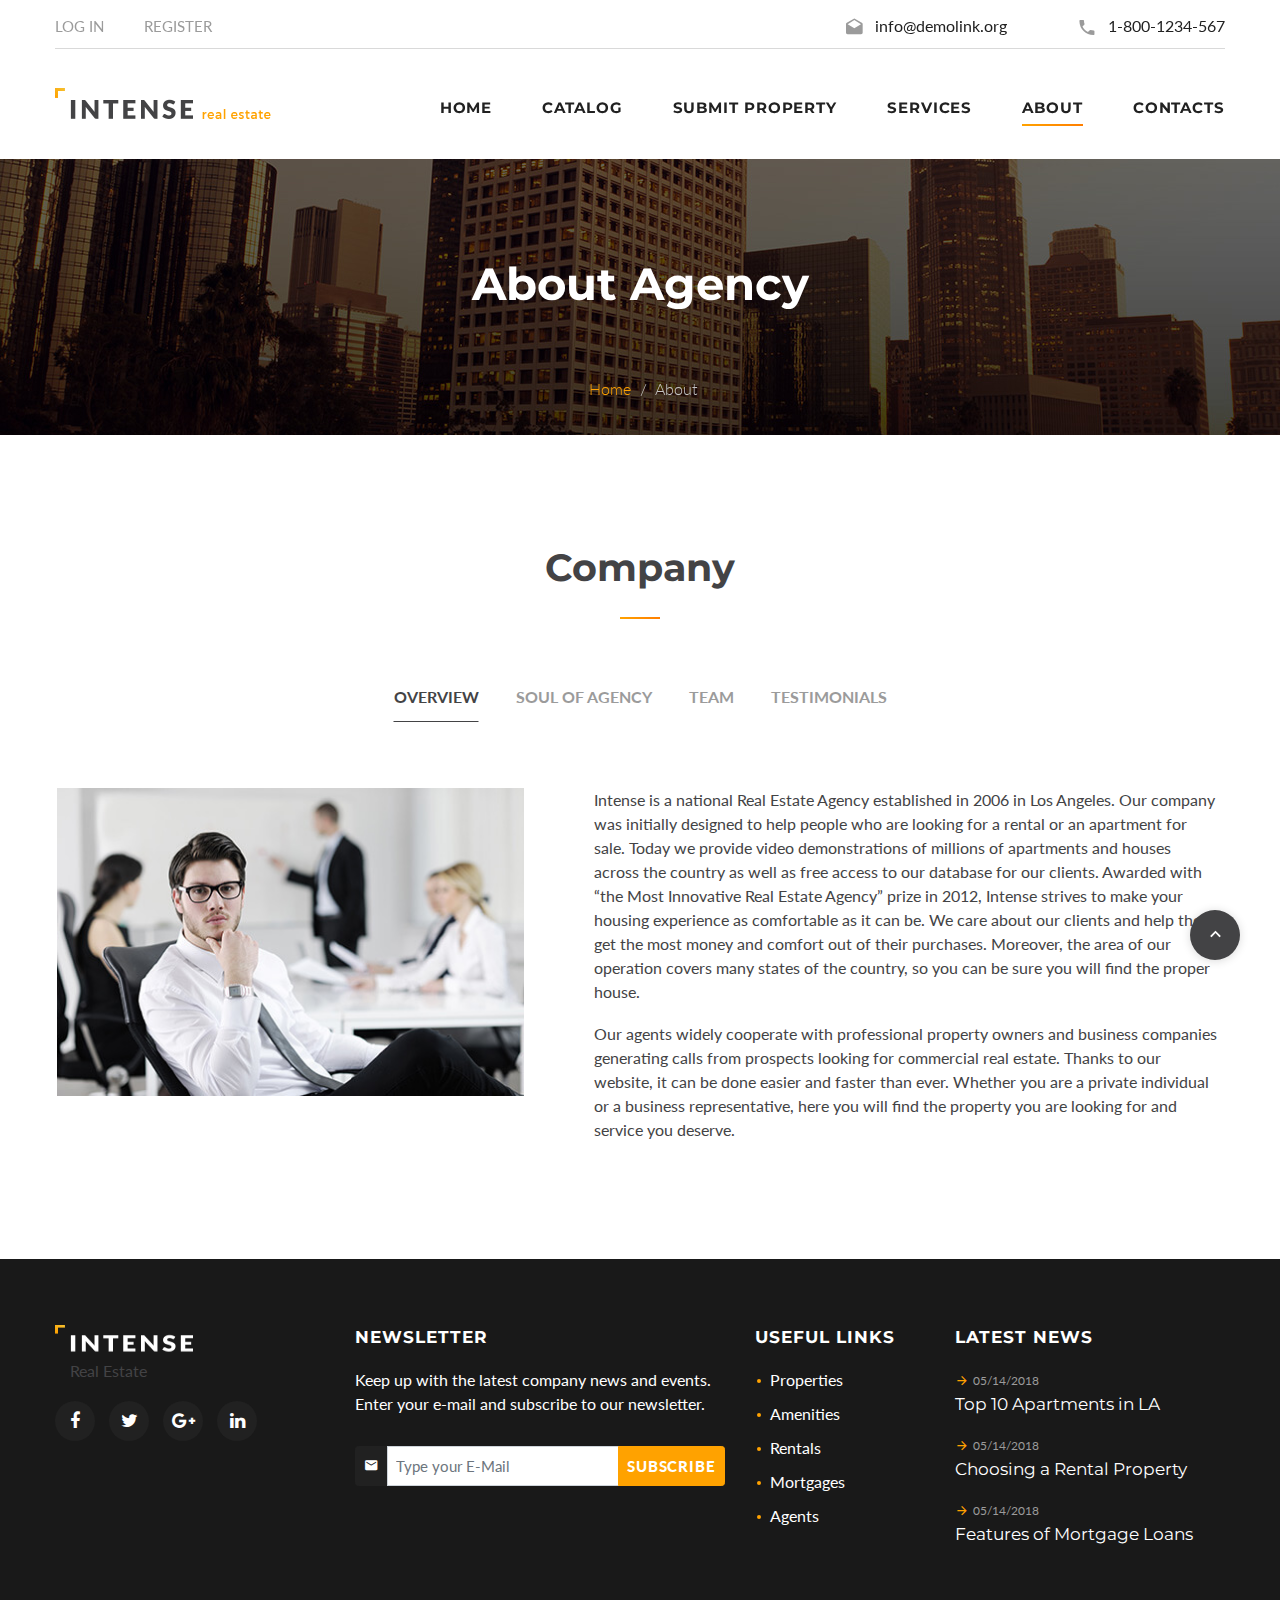
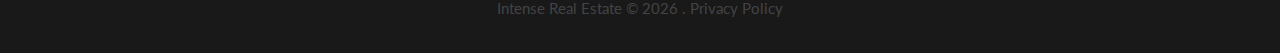
<file: about.html>
<!DOCTYPE html>
<html class="wow-animation" lang="en">
  <head>
    <title>About</title>
    <meta charset="utf-8">
    <meta name="format-detection" content="telephone=no">
    <meta name="viewport" content="width=device-width, height=device-height, initial-scale=1.0, maximum-scale=1.0, user-scalable=0">
    <meta http-equiv="X-UA-Compatible" content="IE=Edge">
    <meta name="keywords" content="intense web design multipurpose template">
    <meta name="date" content="Dec 26">
    <link rel="icon" href="images/favicon.ico" type="image/x-icon">
    <link rel="stylesheet" type="text/css" href="https://fonts.googleapis.com/css?family=Montserrat:400,700%7CLato:400,700'">
    <link rel="stylesheet" href="css/style.css">
    <style>.ie-panel{display: none;background: #212121;padding: 10px 0;box-shadow: 3px 3px 5px 0 rgba(0,0,0,.3);clear: both;text-align:center;position: relative;z-index: 1;} html.ie-10 .ie-panel, html.lt-ie-10 .ie-panel {display: block;}</style>
  </head>
  <body>
    <!-- IE panel-->
    <!-- Page-->
    <div class="page text-center">
      <!-- Page Head-->
      <header class="page-head">
        <!-- RD Navbar Transparent-->
        <div class="rd-navbar-wrap">
          <nav class="rd-navbar rd-navbar-top-panel rd-navbar-light" data-lg-stick-up-offset="79px" data-md-device-layout="rd-navbar-fixed" data-lg-device-layout="rd-navbar-static" data-lg-auto-height="true" data-md-layout="rd-navbar-fixed" data-lg-layout="rd-navbar-static" data-lg-stick-up="true">
            <div class="container">
              <div class="rd-navbar-inner">
                <div class="rd-navbar-top-panel">
                  <div class="left-side">
                    <ul class="rd-navbar-top-links list-unstyled">
                      <li><a class="text-uppercase text-ubold" href="login.html"><small>Log in</small></a></li>
                      <li><a class="text-uppercase text-ubold" href="login.html"><small>Register</small></a></li>
                    </ul>
                  </div>
                  <div class="right-side">
                    <address class="contact-info text-left"><span class="p"><span class="icon mdi mdi-email-open"></span><a href="mailto:#">info@demolink.org</a></span><span class="p"><span class="icon mdi mdi-phone"></span><a href="tel:#">1-800-1234-567</a></span></address>
                  </div>
                </div>
                <!-- RD Navbar Panel-->
                <div class="rd-navbar-panel">
                  <!-- RD Navbar Toggle-->
                  <button class="rd-navbar-toggle" data-rd-navbar-toggle=".rd-navbar, .rd-navbar-nav-wrap"><span></span></button>
                  <!-- RD Navbar Top Panel Toggle-->
                  <button class="rd-navbar-top-panel-toggle" data-rd-navbar-toggle=".rd-navbar, .rd-navbar-top-panel"><span></span></button>
                  <!--Navbar Brand-->
                  <div class="rd-navbar-brand"><a href="../index.html"><img width='217' height='36' src='images/logo-dark.png' alt=''/></a></div>
                </div>
                <div class="rd-navbar-menu-wrap">
                  <div class="rd-navbar-nav-wrap">
                    <div class="rd-navbar-mobile-scroll">
                      <!--Navbar Brand Mobile-->
                      <div class="rd-navbar-mobile-brand"><a href="../index.html"><img width='217' height='36' src='images/logo-dark.png' alt=''/></a></div>
                      <!-- RD Navbar Nav-->
                      <ul class="rd-navbar-nav">
                        <li><a href="index.html"><span>Home</span></a>
                        </li>
                        <li><a href="catalog.html"><span>Catalog</span></a>
                        </li>
                        <li><a href="submit-property.html"><span>Submit Property</span></a>
                        </li>
                        <li><a href="services.html"><span>Services</span></a>
                        </li>
                        <li class="active"><a href="about.html"><span>About</span></a>
                        </li>
                        <li><a href="contact.html"><span>Contacts</span></a>
                        </li>
                      </ul>
                    </div>
                  </div>
                </div>
              </div>
            </div>
          </nav>
        </div>
        <section class="context-dark">
          <div class="parallax-container" data-parallax-img="images/bg-header-1920x362.jpg">
            <div class="parallax-content">
              <div class="container section-top-34 section-md-top-98 section-bottom-34">
                <div>
                  <h1 class="font-weight-bold">About Agency</h1>
                </div>
                <ul class="list-inline list-inline-dashed p text-light breadcrumb-modern offset-top-10 offset-md-top-66">
                  <li class="list-inline-item active"><a href="./">Home</a></li>
                  <li class="list-inline-item"> About</li>
                </ul>
              </div>
            </div>
          </div>
        </section>
      </header>
      <!-- Page Contents-->
      <main class="page-content">
        <!--Section Real Estate Agents-->
        <section class="section-98 section-md-110 section-bottom-66">
          <div class="container">
            <h2 class="font-weight-bold">Company</h2>
            <hr class="divider bg-saffron">
            <div class="offset-md-top-66">
              <!-- Responsive-tabs-->
              <div class="responsive-tabs responsive-tabs-classic" data-type="horizontal">
                <ul class="resp-tabs-list tabs-1 tabs-group-default" data-group="tabs-group-default">
                  <li>Overview</li>
                  <li>Soul of agency </li>
                  <li>Team</li>
                  <li>Testimonials</li>
                </ul>
                <div class="resp-tabs-container tabs-group-default" data-group="tabs-group-default">
                  <div>
                    <div class="row section-34">
                      <div class="col-lg-5"><img class="img-fluid d-inline-block" src="images/about-01-470x310.jpg" width="470" height="310" alt=""></div>
                      <div class="col-lg-7 offset-top-30 offset-lg-top-0 text-lg-left">
                        <div class="inset-lg-left-40">
                          <p>Intense is a national Real Estate Agency established in 2006 in Los Angeles. Our company was initially designed to help people who are looking for a rental or an apartment for sale. Today we provide video demonstrations of millions of apartments and houses across the country as well as free access to our database for our clients. Awarded with “the Most Innovative Real Estate Agency” prize in 2012, Intense strives to make your housing experience as comfortable as it can be. We care about our clients and help them get the most money and comfort out of their purchases. Moreover, the area of our operation covers many states of the country, so you can be sure you will find the proper house.</p>
                          <p>Our agents widely cooperate with professional property owners and business companies generating calls from prospects looking for commercial real estate. Thanks to our website, it can be done easier and faster than ever. Whether you are a private individual or a business representative, here you will find the property you are looking for and service you deserve.</p>
                        </div>
                      </div>
                    </div>
                  </div>
                  <div>
                    <div class="row justify-content-sm-center section-34">
                      <div class="col-lg-3 text-lg-left"><img class="img-fluid d-inline-block" src="images/users/user-carl-bishop-270x270.jpg" width="270" height="270" alt="">
                        <div class="offset-top-10">
                          <h5 class="font-weight-bold text-primary">Carl Bishop</h5>
                        </div>
                        <div class="offset-top-4">
                          <p class="text-dark">Founder</p>
                        </div>
                        <div class="offset-top-14">
                          <ul class="list-unstyled p">
                            <li class="d-block"><span class="icon icon-xxs mdi mdi-phone text-middle"></span> <a class="d-inline-block text-middle" href="tel:1-800-7650-986">1-800-7650-986</a>
                            </li>
                            <li class="d-block"><span class="icon icon-xxs mdi mdi-email-open text-middle"></span> <a class="d-inline-block text-middle" href="mailto:carlbishop@demolink.org">carlbishop@demolink.org</a>
                            </li>
                          </ul>
                        </div>
                      </div>
                      <div class="col-lg-5 offset-top-30 offset-lg-top-0 text-lg-left">
                        <div class="inset-lg-left-40">
                          <p>With over 10 years of experience in Real Estate industry, Carl Bishop is one of the most renowned agents in the area today. His professional dedication allowed him to establish Intense agency that comprised his skills in real estate sales and rentals.</p>
                          <h5 class="font-default font-italic inset-lg-left-50">I wanted to create a successful company that would offer people comfortable rentals as well as properties for sale.</h5>
                          <p class="offset-top-30">His leadership qualities and great managerial skills helped Carl Bishop to develop Intense into a network of real estate agencies with a good reputation. Nowadays Mr. Bishop manages the work of other agents in our company controlling their work and level of service they offer to our clients.</p>
                          <p>When he is not busy with his current work or strategic planning of company’s activity, Mr. Bishop prefers to spend time with his family.</p>
                        </div>
                      </div>
                    </div>
                  </div>
                  <div>
                    <div class="row justify-content-sm-center section-34">
                      <div class="col-md-6 col-lg-3"><img class="img-fluid d-inline-block" src="images/users/user-ashley-mason-270x270.jpg" width="270" height="270" alt="">
                        <div class="text-lg-left offset-top-20">
                          <div>
                            <h5 class="font-weight-bold text-primary"><a href="team-member.html">Ashley Mason</a></h5>
                          </div>
                        </div>
                        <address class="contact-info text-lg-left">
                          <ul class="list-unstyled p">
                            <li class="d-block"><span class="icon icon-xxs mdi mdi-phone text-middle"></span> <a class="d-inline-block text-middle" href="tel:1-800-7650-986">1-800-7650-986</a>
                            </li>
                            <li class="d-block"><span class="icon icon-xxs mdi mdi-email-open text-middle"></span> <a class="d-inline-block text-middle" href="mailto:ashley@demolink.org">ashley@demolink.org</a>
                            </li>
                          </ul>
                        </address>
                      </div>
                      <div class="col-md-6 col-lg-3 offset-top-50 offset-md-top-0"><img class="img-fluid d-inline-block" src="images/users/user-russel-myers-270x270.jpg" width="270" height="270" alt="">
                        <div class="text-lg-left offset-top-20">
                          <div>
                            <h5 class="font-weight-bold text-primary"><a href="team-member.html">Russell Myers</a></h5>
                          </div>
                        </div>
                        <address class="contact-info text-lg-left">
                          <ul class="list-unstyled p">
                            <li class="d-block"><span class="icon icon-xxs mdi mdi-phone text-middle"></span> <a class="d-inline-block text-middle" href="tel:1-800-7650-986">1-800-7650-986</a>
                            </li>
                            <li class="d-block"><span class="icon icon-xxs mdi mdi-email-open text-middle"></span> <a class="d-inline-block text-middle" href="mailto:russell@demolink.org">russell@demolink.org</a>
                            </li>
                          </ul>
                        </address>
                      </div>
                      <div class="col-md-6 col-lg-3 offset-top-50 offset-lg-top-0"><img class="img-fluid d-inline-block" src="images/users/user-shirley-vasques-270x270.jpg" width="270" height="270" alt="">
                        <div class="text-lg-left offset-top-20">
                          <div>
                            <h5 class="font-weight-bold text-primary"><a href="team-member.html">Shirley Vasquez</a></h5>
                          </div>
                        </div>
                        <address class="contact-info text-lg-left">
                          <ul class="list-unstyled p">
                            <li class="d-block"><span class="icon icon-xxs mdi mdi-phone text-middle"></span> <a class="d-inline-block text-middle" href="tel:1-800-7650-986">1-800-7650-986</a>
                            </li>
                            <li class="d-block"><span class="icon icon-xxs mdi mdi-email-open text-middle"></span> <a class="d-inline-block text-middle" href="mailto:shirley@demolink.org">shirley@demolink.org</a>
                            </li>
                          </ul>
                        </address>
                      </div>
                      <div class="col-md-6 col-lg-3 offset-top-50 offset-lg-top-0"><img class="img-fluid d-inline-block" src="images/users/user-terry-sandoval-270x270.jpg" width="270" height="270" alt="">
                        <div class="text-lg-left offset-top-20">
                          <div>
                            <h5 class="font-weight-bold text-primary"><a href="team-member.html">Terry Sandoval</a></h5>
                          </div>
                        </div>
                        <address class="contact-info text-lg-left">
                          <ul class="list-unstyled p">
                            <li><span class="icon icon-xxs mdi mdi-phone text-middle"></span> <a class="d-inline-block text-middle" href="tel:1-800-7650-986">1-800-7650-986</a>
                            </li>
                            <li><span class="icon icon-xxs mdi mdi-email-open text-middle"></span> <a class="d-inline-block text-middle" href="mailto:terry@demolink.org">terry@demolink.org</a>
                            </li>
                          </ul>
                        </address>
                      </div>
                      <div class="col-md-6 col-lg-3 offset-top-50"><img class="img-fluid d-inline-block" src="images/users/user-randy-shneider-270x270.jpg" width="270" height="270" alt="">
                        <div class="text-lg-left offset-top-20">
                          <div>
                            <h5 class="font-weight-bold text-primary"><a href="team-member.html">Randy Schneider</a></h5>
                          </div>
                        </div>
                        <address class="contact-info text-lg-left">
                          <ul class="list-unstyled p">
                            <li class="d-block"><span class="icon icon-xxs mdi mdi-phone text-middle"></span> <a class="d-inline-block text-middle" href="tel:1-800-7650-986">1-800-7650-986</a>
                            </li>
                            <li class="d-block"><span class="icon icon-xxs mdi mdi-email-open text-middle"></span> <a class="d-inline-block text-middle" href="mailto:randy@demolink.org">randy@demolink.org</a>
                            </li>
                          </ul>
                        </address>
                      </div>
                      <div class="col-md-6 col-lg-3 offset-top-50"><img class="img-fluid d-inline-block" src="images/users/user-olivia-marshall-270x270.jpg" width="270" height="270" alt="">
                        <div class="text-lg-left offset-top-20">
                          <div>
                            <h5 class="font-weight-bold text-primary"><a href="team-member.html">Olivia Marshall</a></h5>
                          </div>
                        </div>
                        <address class="contact-info text-lg-left">
                          <ul class="list-unstyled p">
                            <li class="d-block"><span class="icon icon-xxs mdi mdi-phone text-middle"></span> <a class="d-inline-block text-middle" href="tel:1-800-7650-986">1-800-7650-986</a>
                            </li>
                            <li class="d-block"><span class="icon icon-xxs mdi mdi-email-open text-middle"></span> <a class="d-inline-block text-middle" href="mailto:olivia@demolink.org">olivia@demolink.org</a>
                            </li>
                          </ul>
                        </address>
                      </div>
                      <div class="col-md-6 col-lg-3 offset-top-50"><img class="img-fluid d-inline-block" src="images/users/user-samanta-nelson-270x270.jpg" width="270" height="270" alt="">
                        <div class="text-lg-left offset-top-20">
                          <div>
                            <h5 class="font-weight-bold text-primary"><a href="team-member.html">Samantha Nelson</a></h5>
                          </div>
                        </div>
                        <address class="contact-info text-lg-left">
                          <ul class="list-unstyled p">
                            <li class="d-block"><span class="icon icon-xxs mdi mdi-phone text-middle"></span> <a class="d-inline-block text-middle" href="tel:1-800-7650-986">1-800-7650-986</a>
                            </li>
                            <li class="d-block"><span class="icon icon-xxs mdi mdi-email-open text-middle"></span> <a class="d-inline-block text-middle" href="mailto:samantha@demolink.org">samantha@demolink.org</a>
                            </li>
                          </ul>
                        </address>
                      </div>
                      <div class="col-md-6 col-lg-3 offset-top-50"><img class="img-fluid d-inline-block" src="images/users/user-maria-george-270x270.jpg" width="270" height="270" alt="">
                        <div class="text-lg-left offset-top-20">
                          <div>
                            <h5 class="font-weight-bold text-primary"><a href="team-member.html">Maria George</a></h5>
                          </div>
                        </div>
                        <address class="contact-info text-lg-left">
                          <ul class="list-unstyled p">
                            <li><span class="icon icon-xxs mdi mdi-phone text-middle"></span> <a class="d-inline-block text-middle" href="tel:1-800-7650-986">1-800-7650-986</a>
                            </li>
                            <li><span class="icon icon-xxs mdi mdi-email-open text-middle"></span> <a class="d-inline-block text-middle" href="mailto:maria@demolink.org">maria@demolink.org</a>
                            </li>
                          </ul>
                        </address>
                      </div>
                    </div>
                  </div>
                  <div>
                    <div class="row section-34">
                      <div class="col-md-6 col-lg-4">
                        <blockquote class="quote quote-slider-4 unit unit-spacing-sm flex-md-row">
                          <div class="unit-left"><img class="quote-img rounded-circle" width="80" height="80" src="images/users/user-lisa-evans-80x80.jpg" alt=""></div>
                          <div class="unit-body text-left">
                            <div>
                              <p>
                                <q>Thank you for your prompt response and the help that you gave me. You always have a quick solution to any problem. What an excellent level of customer service</q>
                              </p>
                            </div>
                            <p class="font-weight-bold quote-author offset-top-10 offset-md-top-4">
                              <cite class="text-normal">Lisa Evans</cite>
                            </p>
                          </div>
                        </blockquote>
                      </div>
                      <div class="col-md-6 col-lg-4 offset-top-50 offset-md-top-0">
                        <blockquote class="quote quote-slider-4 unit unit-spacing-sm flex-md-row">
                          <div class="unit-left"><img class="quote-img rounded-circle" width="80" height="80" src="images/users/user-nicholas-lane-80x80.jpg" alt=""></div>
                          <div class="unit-body text-left">
                            <div>
                              <p>
                                <q>I just want to thank you for your help. I was so pleased and grateful. Keep up the excellent work. Your site provides the best support I have ever encountered.</q>
                              </p>
                            </div>
                            <p class="font-weight-bold quote-author offset-top-10 offset-md-top-4">
                              <cite class="text-normal">Nicholas Lane</cite>
                            </p>
                          </div>
                        </blockquote>
                      </div>
                      <div class="col-md-6 col-lg-4 offset-top-50 offset-lg-top-0">
                        <blockquote class="quote quote-slider-4 unit unit-spacing-sm flex-md-row">
                          <div class="unit-left"><img class="quote-img rounded-circle" width="80" height="80" src="images/users/user-ethan-dean-80x80.jpg" alt=""></div>
                          <div class="unit-body text-left">
                            <div>
                              <p>
                                <q>Thank you very much for your rapid response. It's no doubt that your company is worth admiring! I have experienced the fastest support ever. ort ever. Thank you a thousand</q>
                              </p>
                            </div>
                            <p class="font-weight-bold quote-author offset-top-10 offset-md-top-4">
                              <cite class="text-normal">Ethan Dean</cite>
                            </p>
                          </div>
                        </blockquote>
                      </div>
                      <div class="col-md-6 col-lg-4 offset-top-50">
                        <blockquote class="quote quote-slider-4 unit unit-spacing-sm flex-md-row">
                          <div class="unit-left"><img class="quote-img rounded-circle" width="80" height="80" src="images/users/user-pamela-hansen-80x80.jpg" alt=""></div>
                          <div class="unit-body text-left">
                            <div>
                              <p>
                                <q>I would just like to say thank you for your prompt and effective service, for your friendly and professional support staff! I will recommend your expert company to all my friends.</q>
                              </p>
                            </div>
                            <p class="font-weight-bold quote-author offset-top-10 offset-md-top-4">
                              <cite class="text-normal">Pamela Hansen</cite>
                            </p>
                          </div>
                        </blockquote>
                      </div>
                      <div class="col-md-6 col-lg-4 offset-top-50">
                        <blockquote class="quote quote-slider-4 unit unit-spacing-sm flex-md-row">
                          <div class="unit-left"><img class="quote-img rounded-circle" width="80" height="80" src="images/users/user-donald-webb-80x80.jpg" alt=""></div>
                          <div class="unit-body text-left">
                            <div>
                              <p>
                                <q>Wow, I'm so happy with your service. You managed to exceed my expectations! You guys are very efficient and I will refer more people to your company!</q>
                              </p>
                            </div>
                            <p class="font-weight-bold quote-author offset-top-10 offset-md-top-4">
                              <cite class="text-normal">Donald Webb</cite>
                            </p>
                          </div>
                        </blockquote>
                      </div>
                      <div class="col-md-6 col-lg-4 offset-top-50">
                        <blockquote class="quote quote-slider-4 unit unit-spacing-sm flex-md-row">
                          <div class="unit-left"><img class="quote-img rounded-circle" width="80" height="80" src="images/users/user-donna-keller-80x80.jpg" alt=""></div>
                          <div class="unit-body text-left">
                            <div>
                              <p>
                                <q>I just don't know how to describe your services... They are extraordinary! I am quite happy with them! Just keep up going this way!</q>
                              </p>
                            </div>
                            <p class="font-weight-bold quote-author offset-top-10 offset-md-top-4">
                              <cite class="text-normal">Donna Keller</cite>
                            </p>
                          </div>
                        </blockquote>
                      </div>
                    </div>
                  </div>
                </div>
              </div>
            </div>
          </div>
        </section>
      </main>
      <!-- Page Footer-->
      <!-- Default footer-->
      <footer class="section-relative section-top-66 section-bottom-34 page-footer bg-gray-base context-dark">
        <div class="container">
          <div class="row justify-content-md-center text-xl-left">
            <div class="col-md-8 col-lg-12">
              <div class="row justify-content-sm-center">
                <div class="col-sm-7 text-sm-left col-lg-4 col-xl-3 order-xl-4">
                  <h6 class="text-uppercase text-spacing-60">Latest news</h6>
                        <!-- Post Widget-->
                        <article class="post widget-post text-left"><a href="#">
                            <div class="unit flex-row unit-spacing-xs align-items-center">
                              <div class="unit-body">
                                <div class="post-meta"><span class="icon-xxs text-primary mdi mdi-arrow-right"></span>
                                  <time class="text-dark" datetime="2018-01-01">05/14/2018</time>
                                </div>
                                <div class="post-title">
                                  <h6 class="text-regular">Top 10 Apartments in LA</h6>
                                </div>
                              </div>
                            </div></a></article>
                        <!-- Post Widget-->
                        <article class="post widget-post text-left"><a href="#">
                            <div class="unit flex-row unit-spacing-xs align-items-center">
                              <div class="unit-body">
                                <div class="post-meta"><span class="icon-xxs text-primary mdi mdi-arrow-right"></span>
                                  <time class="text-dark" datetime="2018-01-01">05/14/2018</time>
                                </div>
                                <div class="post-title">
                                  <h6 class="text-regular">Choosing a Rental Property</h6>
                                </div>
                              </div>
                            </div></a></article>
                        <!-- Post Widget-->
                        <article class="post widget-post text-left"><a href="#">
                            <div class="unit flex-row unit-spacing-xs align-items-center">
                              <div class="unit-body">
                                <div class="post-meta"><span class="icon-xxs text-primary mdi mdi-arrow-right"></span>
                                  <time class="text-dark" datetime="2018-01-01">05/14/2018</time>
                                </div>
                                <div class="post-title">
                                  <h6 class="text-regular">Features of Mortgage Loans</h6>
                                </div>
                              </div>
                            </div></a></article>
                </div>
                <div class="col-sm-5 offset-top-41 offset-sm-top-0 text-sm-left col-lg-3 col-xl-2 order-xl-3">
                  <h6 class="text-uppercase text-spacing-60">Useful Links</h6>
                  <div class="d-block">
                    <div class="d-inline-block">
                      <ul class="list list-marked">
                        <li><a href="#">Properties</a></li>
                        <li><a href="#">Amenities</a></li>
                        <li><a href="#">Rentals</a></li>
                        <li><a href="#">Mortgages</a></li>
                        <li><a href="#">Agents</a></li>
                      </ul>
                    </div>
                  </div>
                </div>
                <div class="col-sm-12 offset-top-41 col-lg-5 offset-lg-top-0 text-lg-left col-xl-4 order-xl-2">
                  <h6 class="text-uppercase text-spacing-60">Newsletter</h6>
                  <p>Keep up with the latest company news and events. Enter your e-mail and subscribe to our newsletter.</p>
                  <div class="offset-top-30">
                          <form class="rd-mailform" data-form-output="form-subscribe-footer" data-form-type="subscribe" method="post" action="bat/rd-mailform.php">
                            <div class="form-group">
                              <div class="input-group input-group-sm"><span class="input-group-prepend"><span class="input-group-text input-group-icon"><span class="mdi mdi-email"></span></span></span>
                                <input class="form-control" placeholder="Type your E-Mail" type="email" name="email" data-constraints="@Required @Email"><span class="input-group-append">
                                  <button class="btn btn-sm btn-primary" type="submit">Subscribe</button></span>
                              </div>
                            </div>
                            <div class="form-output" id="form-subscribe-footer"></div>
                          </form>
                  </div>
                </div>
                <div class="col-sm-12 offset-top-66 col-xl-3 order-xl-1 offset-xl-top-0">
                  <!-- Footer brand-->
                  <div class="footer-brand"><a href="index.html"><img width='170' height='30' src='images/logo-light.png' alt=''/></a></div>
                  <p class="text-darker offset-top-4 inset-right-15 inset-xl-right-0 inset-xl-left-15">Real Estate</p>
                        <ul class="list-inline">
                          <li class="list-inline-item"><a class="icon fa fa-facebook icon-xxs icon-circle icon-darkest-filled" href="#"></a></li>
                          <li class="list-inline-item"><a class="icon fa fa-twitter icon-xxs icon-circle icon-darkest-filled" href="#"></a></li>
                          <li class="list-inline-item"><a class="icon fa fa-google-plus icon-xxs icon-circle icon-darkest-filled" href="#"></a></li>
                          <li class="list-inline-item"><a class="icon fa fa-linkedin icon-xxs icon-circle icon-darkest-filled" href="#"></a></li>
                        </ul>
                </div>
              </div>
            </div>
          </div>
        </div>
        <div class="container offset-top-50">
          <p class="small text-darker">Intense Real Estate &copy; <span id="copyright-year"></span> . <a href="privacy.html">Privacy Policy</a>
            <!-- {%FOOTER_LINK}-->
          </p>
        </div>
      </footer>
    </div>
    <!-- Global Mailform Output-->
    <div class="snackbars" id="form-output-global"></div>
    <!-- Java script-->
    <script src="js/core.min.js"></script>
    <script src="js/script.js"></script>
  </body><!-- Google Tag Manager -->
</html>
</file>
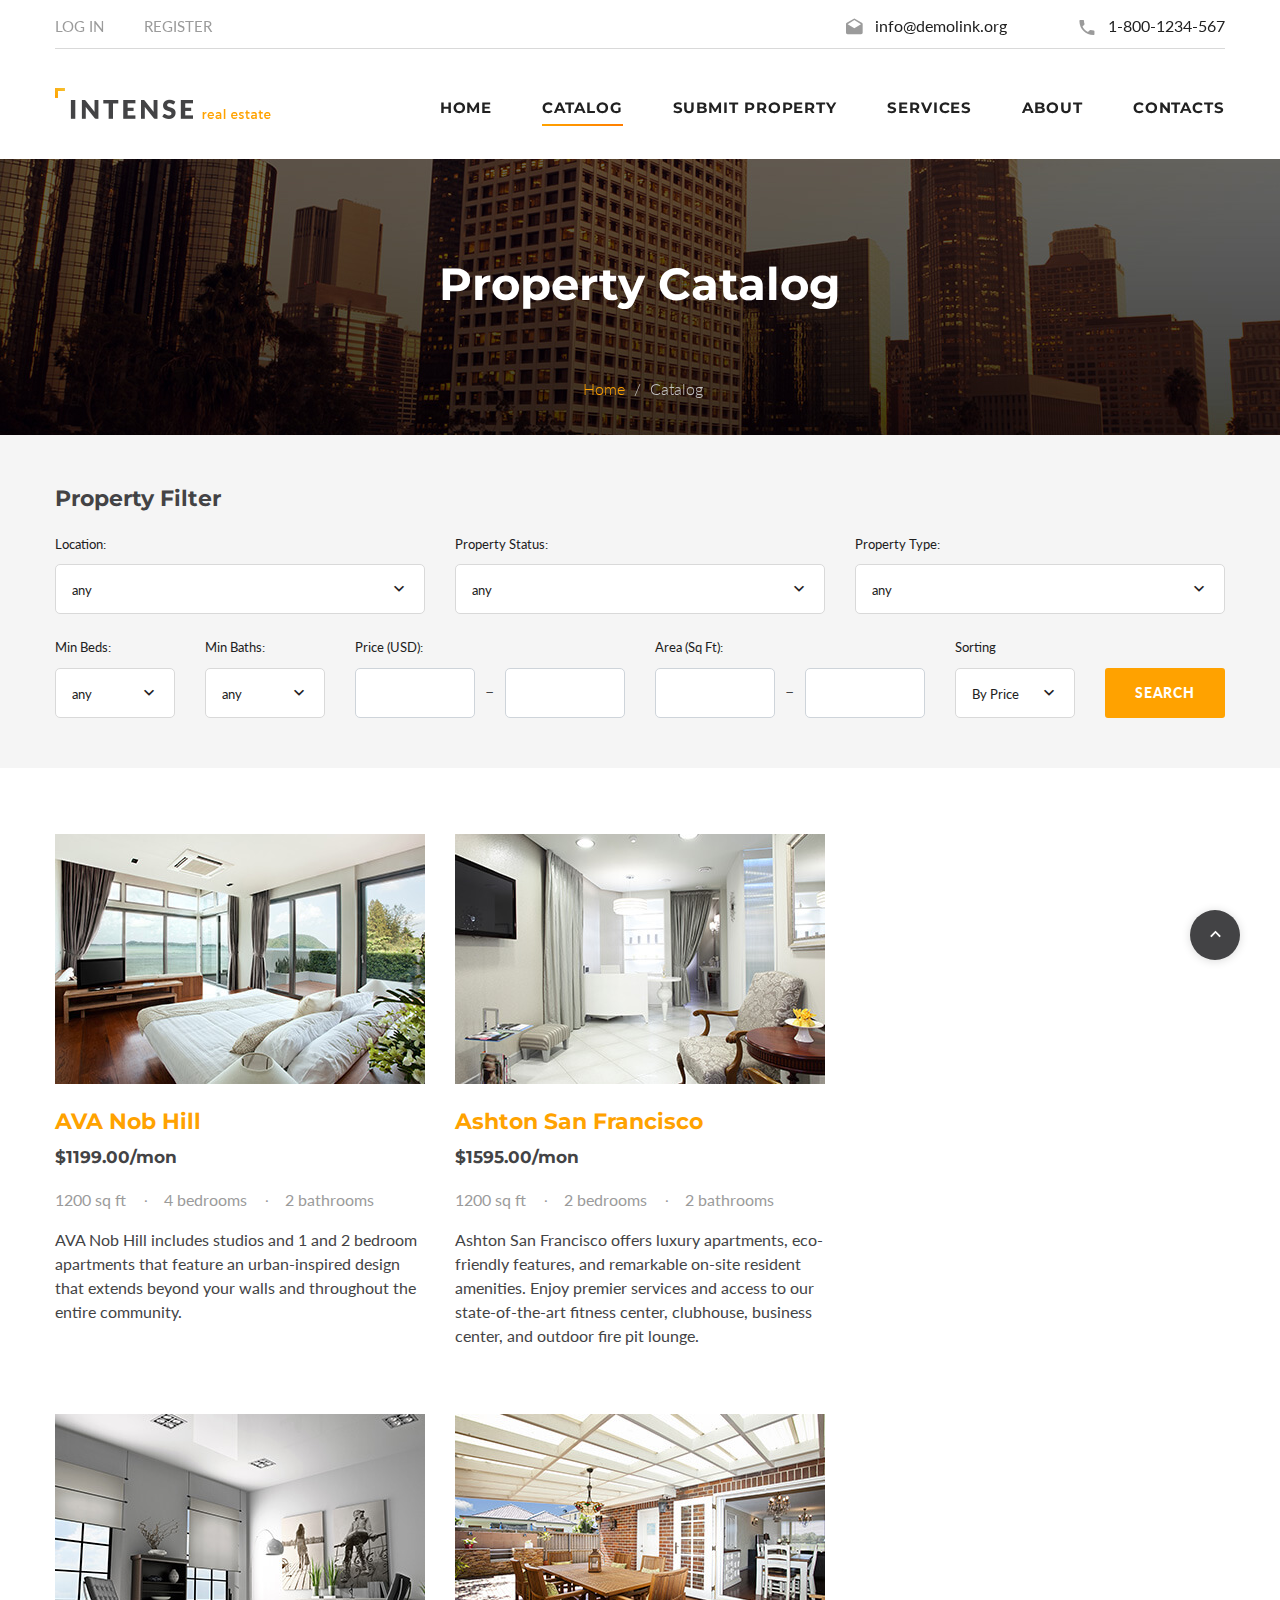
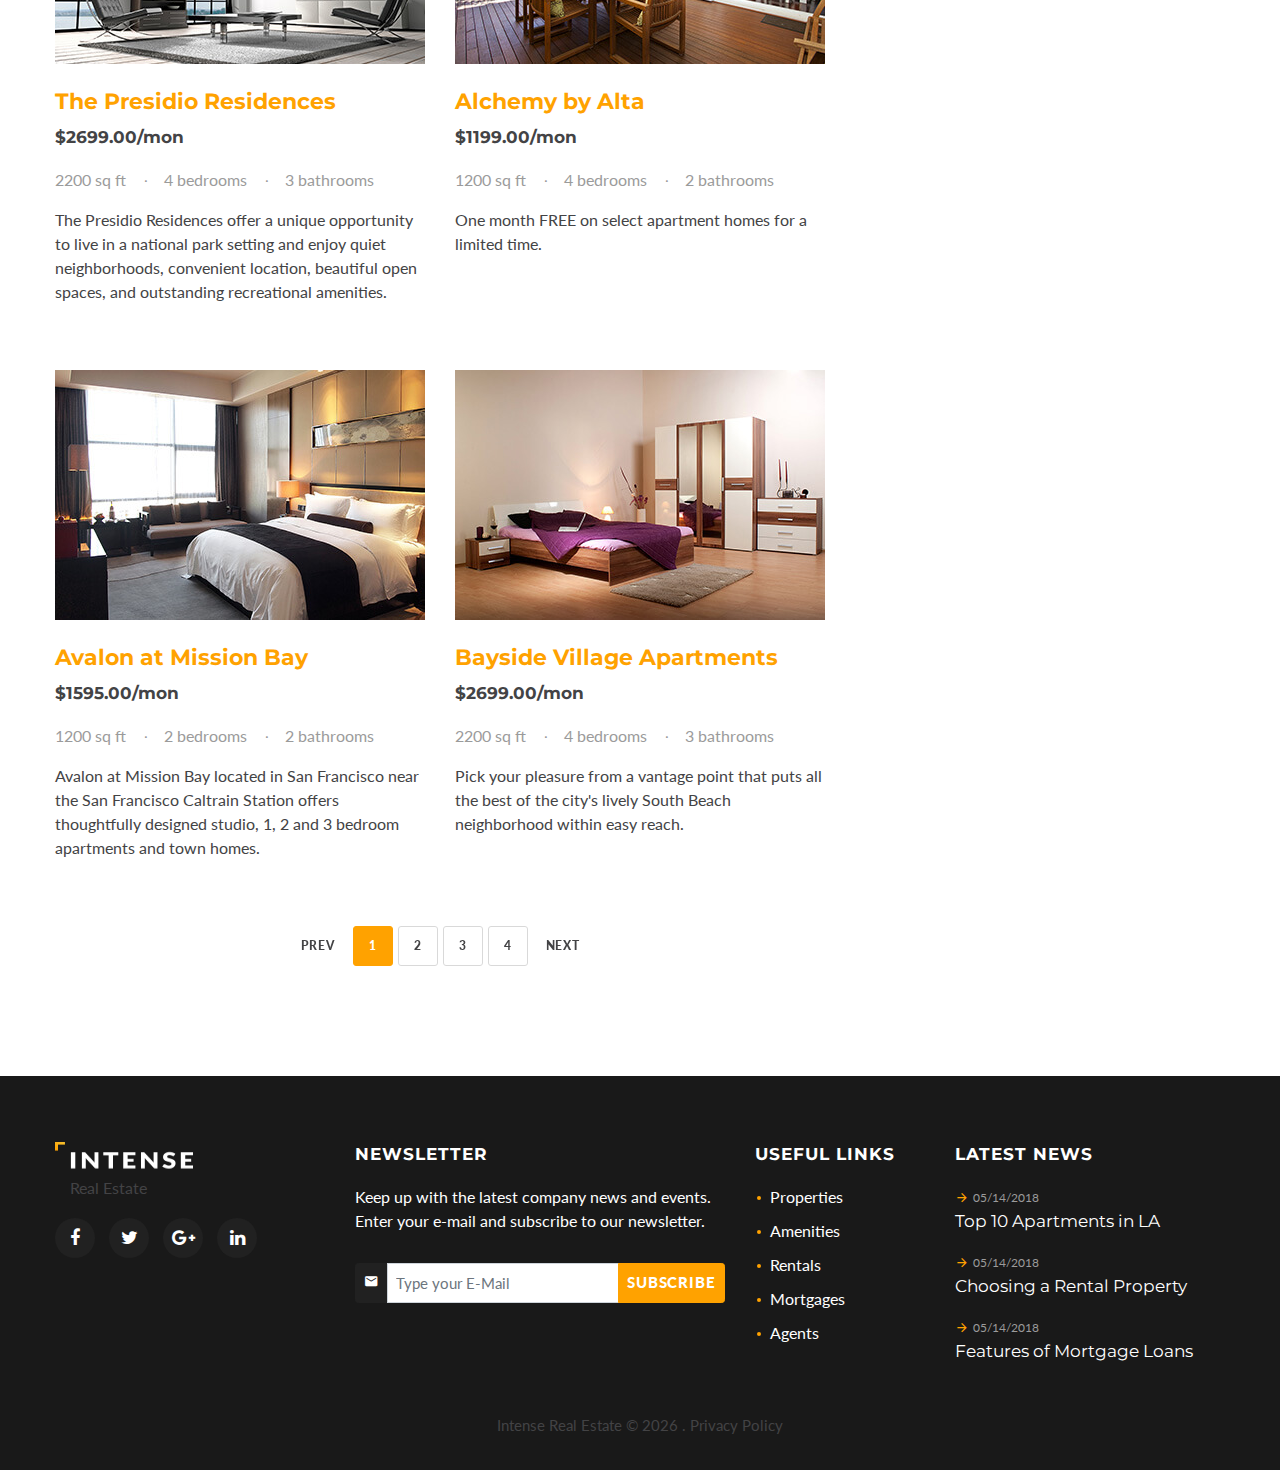
<file: catalog.html>
<!DOCTYPE html>
<html class="wow-animation" lang="en">
<head>
  <title>Catalog</title>
  <meta charset="utf-8">
  <meta name="format-detection" content="telephone=no">
  <meta name="viewport" content="width=device-width, height=device-height, initial-scale=1.0, maximum-scale=1.0, user-scalable=0">
  <meta http-equiv="X-UA-Compatible" content="IE=Edge">
  <meta name="keywords" content="intense web design multipurpose template">
  <meta name="date" content="Dec 26">
  <link rel="stylesheet" type="text/css" href="https://fonts.googleapis.com/css?family=Montserrat:400,700%7CLato:400,700'">
  <link rel="stylesheet" href="css/style.css">
  <style>.ie-panel{display: none;background: #212121;padding: 10px 0;box-shadow: 3px 3px 5px 0 rgba(0,0,0,.3);clear: both;text-align:center;position: relative;z-index: 1;} html.ie-10 .ie-panel, html.lt-ie-10 .ie-panel {display: block;}</style>
</head>
<body>
<!-- IE panel-->
<!-- Page-->
<div class="page text-center">
  <!-- Page Head-->
  <header class="page-head">
    <!-- RD Navbar Transparent-->
    <div class="rd-navbar-wrap">
      <nav class="rd-navbar rd-navbar-top-panel rd-navbar-light" data-lg-stick-up-offset="79px" data-md-device-layout="rd-navbar-fixed" data-lg-device-layout="rd-navbar-static" data-lg-auto-height="true" data-md-layout="rd-navbar-fixed" data-lg-layout="rd-navbar-static" data-lg-stick-up="true">
        <div class="container">
          <div class="rd-navbar-inner">
            <div class="rd-navbar-top-panel">
              <div class="left-side">
                <ul class="rd-navbar-top-links list-unstyled">
                  <li><a class="text-uppercase text-ubold" href="login.html"><small>Log in</small></a></li>
                  <li><a class="text-uppercase text-ubold" href="login.html"><small>Register</small></a></li>
                </ul>
              </div>
              <div class="right-side">
                <address class="contact-info text-left"><span class="p"><span class="icon mdi mdi-email-open"></span><a href="mailto:#">info@demolink.org</a></span><span class="p"><span class="icon mdi mdi-phone"></span><a href="tel:#">1-800-1234-567</a></span></address>
              </div>
            </div>
            <!-- RD Navbar Panel-->
            <div class="rd-navbar-panel">
              <!-- RD Navbar Toggle-->
              <button class="rd-navbar-toggle" data-rd-navbar-toggle=".rd-navbar, .rd-navbar-nav-wrap"><span></span></button>
              <!-- RD Navbar Top Panel Toggle-->
              <button class="rd-navbar-top-panel-toggle" data-rd-navbar-toggle=".rd-navbar, .rd-navbar-top-panel"><span></span></button>
              <!--Navbar Brand-->
              <div class="rd-navbar-brand"><a href="../index.html"><img width='217' height='36' src='images/logo-dark.png' alt=''/></a></div>
            </div>
            <div class="rd-navbar-menu-wrap">
              <div class="rd-navbar-nav-wrap">
                <div class="rd-navbar-mobile-scroll">
                  <!--Navbar Brand Mobile-->
                  <div class="rd-navbar-mobile-brand"><a href="../index.html"><img width='217' height='36' src='images/logo-dark.png' alt=''/></a></div>
                  <!-- RD Navbar Nav-->
                  <ul class="rd-navbar-nav">
                    <li><a href="index.html"><span>Home</span></a>
                    </li>
                    <li class="active"><a href="catalog.html"><span>Catalog</span></a>
                    </li>
                    <li><a href="submit-property.html"><span>Submit Property</span></a>
                    </li>
                    <li><a href="services.html"><span>Services</span></a>
                    </li>
                    <li><a href="about.html"><span>About</span></a>
                    </li>
                    <li><a href="contact.html"><span>Contacts</span></a>
                    </li>
                  </ul>
                </div>
              </div>
            </div>
          </div>
        </div>
      </nav>
    </div>
    <section class="context-dark">
      <div class="parallax-container" data-parallax-img="images/bg-header-1920x362.jpg">
        <div class="parallax-content">
          <div class="container section-top-34 section-md-top-98 section-bottom-34">
            <div>
              <h1 class="font-weight-bold">Property Catalog</h1>
            </div>
            <ul class="list-inline list-inline-dashed p text-light breadcrumb-modern offset-top-10 offset-md-top-66">
              <li class="list-inline-item active"><a href="./">Home</a></li>
              <li class="list-inline-item"> Catalog</li>
            </ul>
          </div>
        </div>
      </div>
    </section>
  </header>
  <!-- Page Contents-->
  <main class="page-content">
    <!--Section Property Filter-->
    <section class="section-50 bg-lighter">
      <div class="container">
        <!-- RD Mailform-->
        <form class="rd-mailform text-left bg-lighter" data-form-output="form-output-global" data-form-type="contact" method="post" action="bat/rd-mailform.php">
          <h5 class="font-weight-bold">Property Filter</h5>
          <div class="row justify-content-sm-center offset-top-0">
            <div class="col-md-6 col-lg-4">
              <div class="form-group">
                <label class="form-label form-label-outside" for="form-filter-location">Location:</label>
                <select class="form-control" id="form-filter-location" name="location" data-minimum-results-for-search="Infinity">
                  <option value="1">any</option>
                  <option value="2">San Francisco</option>
                  <option value="3">New York</option>
                  <option value="4">Las Vegas</option>
                </select>
              </div>
            </div>
            <div class="col-md-6 col-lg-4 offset-top-20 offset-md-top-0">
              <div class="form-group">
                <label class="form-label form-label-outside" for="form-filter-property-status">Property Status:</label>
                <select class="form-control" id="form-filter-property-status" name="property-status" data-minimum-results-for-search="Infinity">
                  <option value="1">any</option>
                  <option value="2">Sale</option>
                  <option value="3">Rent</option>
                  <option value="4">Commercial</option>
                </select>
              </div>
            </div>
            <div class="col-md-6 col-lg-4 offset-top-20 offset-lg-top-0">
              <div class="form-group">
                <label class="form-label form-label-outside" for="form-filter-property-type">Property Type:</label>
                <select class="form-control" id="form-filter-property-type" name="property-type" data-minimum-results-for-search="Infinity">
                  <option value="1">any</option>
                  <option value="2">Apartment</option>
                  <option value="3">Office</option>
                  <option value="4">Hotel</option>
                </select>
              </div>
            </div>
            <div class="row-spacer offset-top-20 d-none d-lg-flex"></div>
            <div class="col-md-6 col-lg-3 offset-top-20 offset-lg-top-0">
              <div class="row">
                <div class="col-md-6">
                  <div class="form-group">
                    <label class="form-label form-label-outside" for="form-filter-min-beds">Min Beds:</label>
                    <select class="form-control" id="form-filter-min-beds" name="min-beds" data-minimum-results-for-search="Infinity">
                      <option value="1">any</option>
                      <option value="2">1</option>
                      <option value="3">2</option>
                      <option value="4">3</option>
                      <option value="5">4</option>
                    </select>
                  </div>
                </div>
                <div class="col-md-6 offset-top-20 offset-md-top-0">
                  <div class="form-group">
                    <label class="form-label form-label-outside" for="form-filter-min-bath">Min Baths:</label>
                    <select class="form-control" id="form-filter-min-bath" name="min-bath" data-minimum-results-for-search="Infinity">
                      <option value="1">any</option>
                      <option value="2">1</option>
                      <option value="3">2</option>
                      <option value="4">3</option>
                    </select>
                  </div>
                </div>
              </div>
            </div>
            <div class="col-md-6 col-lg-3 offset-top-20 offset-lg-top-0">
              <div class="form-group-multiple">
                <div class="form-group">
                  <label class="form-label form-label-outside" for="form-filter-price-from"><span class="d-none d-md-block">Price (USD):</span><span class="d-md-none">Price from (USD):</span></label>
                  <input class="form-control bg-white" id="form-filter-price-from" type="text" name="price-from" data-constraints="@Required @IsNumeric">
                </div>
                <div class="form-group">
                  <label class="form-label form-label-outside" for="form-filter-price-to"> &nbsp;<span class="d-md-none">Price to (USD):</span></label>
                  <input class="form-control bg-white" id="form-filter-price-to" type="text" name="price-to" data-constraints="@Required @IsNumeric">
                </div>
              </div>
            </div>
            <div class="col-md-6 col-lg-3 offset-top-20 offset-lg-top-0">
              <div class="form-group-multiple">
                <div class="form-group">
                  <label class="form-label form-label-outside" for="form-filter-area-from"><span class="d-none d-md-block">Area (Sq Ft):</span><span class="d-md-none">Area from (Sq Ft):</span></label>
                  <input class="form-control bg-white" id="form-filter-area-from" type="text" name="area-from" data-constraints="@Required @IsNumeric">
                </div>
                <div class="form-group">
                  <label class="form-label form-label-outside" for="form-filter-area-to"> &nbsp;<span class="d-md-none">Area to (Sq Ft):</span></label>
                  <input class="form-control bg-white" id="form-filter-area-to" type="text" name="area-to" data-constraints="@Required @IsNumeric">
                </div>
              </div>
            </div>
            <div class="col-lg-3 offset-top-20 offset-lg-top-0">
              <div class="row align-items-sm-end">
                <div class="col-md-6">
                  <div class="form-group">
                    <label class="form-label form-label-outside" for="form-filter-sorting">Sorting</label>
                    <select class="form-control" id="form-filter-sorting" name="sorting" data-minimum-results-for-search="Infinity">
                      <option value="1">By Price</option>
                      <option value="2">By Date</option>
                    </select>
                  </div>
                </div>
                <div class="col-md-6 offset-top-20 offset-md-top-0">
                  <button class="btn btn-primary btn-block" type="submit">search</button>
                </div>
              </div>
            </div>
          </div>
        </form>
      </div>
    </section>
    <!--Section Properties-->
    <section class="section-66 section-md-bottom-110">
      <div class="container">
        <div class="row justify-content-sm-center">
          <div class="col-lg-8">
            <div class="row">
              <div class="col-md-6"><img class="img-fluid d-inline-block" src="images/home-img-05-370x250.jpg" width="370" height="250" alt="">
                <div class="text-md-left offset-top-24">
                  <div>
                    <h5 class="font-weight-bold text-primary"><a href="single-property-page.html">AVA Nob Hill</a></h5>
                  </div>
                  <h6 class="offset-top-10"> $1199.00/mon</h6>
                  <ul class="list-inline list-inline-dotted text-dark">
                    <li class="list-inline-item">1200 sq ft</li>
                    <li class="list-inline-item">4 bedrooms</li>
                    <li class="list-inline-item">2 bathrooms</li>
                  </ul>
                  <div>
                    <p>AVA Nob Hill includes studios and 1 and 2 bedroom apartments that feature an urban-inspired design that extends beyond your walls and throughout the entire community.</p>
                  </div>
                </div>
              </div>
              <div class="col-md-6 offset-top-66 offset-md-top-0"><img class="img-fluid d-inline-block" src="images/home-img-06-370x250.jpg" width="370" height="250" alt="">
                <div class="text-md-left offset-top-24">
                  <div>
                    <h5 class="font-weight-bold text-primary"><a href="single-property-page.html">Ashton San Francisco</a></h5>
                  </div>
                  <h6 class="offset-top-10"> $1595.00/mon</h6>
                  <ul class="list-inline list-inline-dotted text-dark">
                    <li class="list-inline-item">1200 sq ft</li>
                    <li class="list-inline-item">2 bedrooms</li>
                    <li class="list-inline-item">2 bathrooms</li>
                  </ul>
                  <div>
                    <p>Ashton San Francisco offers luxury apartments, eco-friendly features, and remarkable on-site resident amenities. Enjoy premier services and access to our state-of-the-art fitness center, clubhouse, business center, and outdoor fire pit lounge.</p>
                  </div>
                </div>
              </div>
              <div class="col-md-6 offset-top-66"><img class="img-fluid d-inline-block" src="images/home-img-07-370x250.jpg" width="370" height="250" alt="">
                <div class="text-md-left offset-top-24">
                  <div>
                    <h5 class="font-weight-bold text-primary"><a href="single-property-page.html">The Presidio Residences</a></h5>
                  </div>
                  <h6 class="offset-top-10"> $2699.00/mon</h6>
                  <ul class="list-inline list-inline-dotted text-dark">
                    <li class="list-inline-item">2200 sq ft</li>
                    <li class="list-inline-item">4 bedrooms</li>
                    <li class="list-inline-item">3 bathrooms</li>
                  </ul>
                  <div>
                    <p>The Presidio Residences offer a unique opportunity to live in a national park setting and enjoy quiet neighborhoods, convenient location, beautiful open spaces, and outstanding recreational amenities.</p>
                  </div>
                </div>
              </div>
              <div class="col-md-6 offset-top-66"><img class="img-fluid d-inline-block" src="images/home-img-08-370x250.jpg" width="370" height="250" alt="">
                <div class="text-md-left offset-top-24">
                  <div>
                    <h5 class="font-weight-bold text-primary"><a href="single-property-page.html">Alchemy by Alta</a></h5>
                  </div>
                  <h6 class="offset-top-10"> $1199.00/mon</h6>
                  <ul class="list-inline list-inline-dotted text-dark">
                    <li class="list-inline-item">1200 sq ft</li>
                    <li class="list-inline-item">4 bedrooms</li>
                    <li class="list-inline-item">2 bathrooms</li>
                  </ul>
                  <div>
                    <p>One month FREE on select apartment homes for a limited time.</p>
                  </div>
                </div>
              </div>
              <div class="col-md-6 offset-top-66"><img class="img-fluid d-inline-block" src="images/home-img-09-370x250.jpg" width="370" height="250" alt="">
                <div class="text-md-left offset-top-24">
                  <div>
                    <h5 class="font-weight-bold text-primary"><a href="single-property-page.html">Avalon at Mission Bay</a></h5>
                  </div>
                  <h6 class="offset-top-10"> $1595.00/mon</h6>
                  <ul class="list-inline list-inline-dotted text-dark">
                    <li class="list-inline-item">1200 sq ft</li>
                    <li class="list-inline-item">2 bedrooms</li>
                    <li class="list-inline-item">2 bathrooms</li>
                  </ul>
                  <div>
                    <p>Avalon at Mission Bay located in San Francisco near the San Francisco Caltrain Station offers thoughtfully designed studio, 1, 2 and 3 bedroom apartments and town homes.</p>
                  </div>
                </div>
              </div>
              <div class="col-md-6 offset-top-66"><img class="img-fluid d-inline-block" src="images/home-img-10-370x250.jpg" width="370" height="250" alt="">
                <div class="text-md-left offset-top-24">
                  <div>
                    <h5 class="font-weight-bold text-primary"><a href="single-property-page.html">Bayside Village Apartments</a></h5>
                  </div>
                  <h6 class="offset-top-10"> $2699.00/mon</h6>
                  <ul class="list-inline list-inline-dotted text-dark">
                    <li class="list-inline-item">2200 sq ft</li>
                    <li class="list-inline-item">4 bedrooms</li>
                    <li class="list-inline-item">3 bathrooms</li>
                  </ul>
                  <div>
                    <p>Pick your pleasure from a vantage point that puts all the best of the city's lively South Beach neighborhood within easy reach.</p>
                  </div>
                </div>
              </div>
            </div>
            <div class="offset-top-66 text-center">
              <!-- Classic Pagination-->
              <nav>
                <ul class="pagination-classic">
                  <li><a href="#">Prev</a></li>
                  <li class="active"><a href="#">1</a></li>
                  <li><a href="#">2</a></li>
                  <li><a href="#">3</a></li>
                  <li><a href="#">4</a></li>
                  <li><a href="#">Next</a></li>
                </ul>
              </nav>
            </div>
          </div>
          <div class="col-lg-4 offset-top-66 offset-lg-top-0">
            <div class="google-map-container" data-center="9870 St Vincent Place, Glasgow, DC 45 Fr 45." data-styles="[{&quot;featureType&quot;: &quot;administrative&quot;,&quot;elementType&quot;: &quot;labels.text.fill&quot;,&quot;stylers&quot;: [{&quot;color&quot;: &quot;#444444&quot;}]}, {&quot;featureType&quot;: &quot;administrative.locality&quot;,&quot;elementType&quot;: &quot;labels&quot;,&quot;stylers&quot;: [{&quot;visibility&quot;: &quot;on&quot;}]}, {&quot;featureType&quot;: &quot;landscape&quot;,&quot;elementType&quot;: &quot;all&quot;,&quot;stylers&quot;: [{&quot;color&quot;: &quot;#f2f2f2&quot;}, {&quot;visibility&quot;: &quot;simplified&quot;}]}, {&quot;featureType&quot;: &quot;poi&quot;,&quot;elementType&quot;: &quot;all&quot;,&quot;stylers&quot;: [{&quot;visibility&quot;: &quot;on&quot;}]}, {&quot;featureType&quot;: &quot;poi&quot;,&quot;elementType&quot;: &quot;geometry&quot;,&quot;stylers&quot;: [{&quot;visibility&quot;: &quot;simplified&quot;}, {&quot;saturation&quot;: &quot;-65&quot;}, {&quot;lightness&quot;: &quot;45&quot;}, {&quot;gamma&quot;: &quot;1.78&quot;}]}, {&quot;featureType&quot;: &quot;poi&quot;,&quot;elementType&quot;: &quot;labels&quot;,&quot;stylers&quot;: [{&quot;visibility&quot;: &quot;off&quot;}]}, {&quot;featureType&quot;: &quot;poi&quot;,&quot;elementType&quot;: &quot;labels.icon&quot;,&quot;stylers&quot;: [{&quot;visibility&quot;: &quot;off&quot;}]}, {&quot;featureType&quot;: &quot;road&quot;,&quot;elementType&quot;: &quot;all&quot;,&quot;stylers&quot;: [{&quot;saturation&quot;: -100}, {&quot;lightness&quot;: 45}]}, {&quot;featureType&quot;: &quot;road&quot;,&quot;elementType&quot;: &quot;labels&quot;,&quot;stylers&quot;: [{&quot;visibility&quot;: &quot;on&quot;}]}, {&quot;featureType&quot;: &quot;road&quot;,&quot;elementType&quot;: &quot;labels.icon&quot;,&quot;stylers&quot;: [{&quot;visibility&quot;: &quot;off&quot;}]}, {&quot;featureType&quot;: &quot;road.highway&quot;,&quot;elementType&quot;: &quot;all&quot;,&quot;stylers&quot;: [{&quot;visibility&quot;: &quot;simplified&quot;}]}, {&quot;featureType&quot;: &quot;road.highway&quot;,&quot;elementType&quot;: &quot;labels.icon&quot;,&quot;stylers&quot;: [{&quot;visibility&quot;: &quot;off&quot;}]}, {&quot;featureType&quot;: &quot;road.arterial&quot;,&quot;elementType&quot;: &quot;labels.icon&quot;,&quot;stylers&quot;: [{&quot;visibility&quot;: &quot;off&quot;}]}, {&quot;featureType&quot;: &quot;transit.line&quot;,&quot;elementType&quot;: &quot;geometry&quot;,&quot;stylers&quot;: [{&quot;saturation&quot;: &quot;-33&quot;}, {&quot;lightness&quot;: &quot;22&quot;}, {&quot;gamma&quot;: &quot;2.08&quot;}]}, {&quot;featureType&quot;: &quot;transit.station.airport&quot;,&quot;elementType&quot;: &quot;geometry&quot;,&quot;stylers&quot;: [{&quot;gamma&quot;: &quot;2.08&quot;}, {&quot;hue&quot;: &quot;#ffa200&quot;}]}, {&quot;featureType&quot;: &quot;transit.station.airport&quot;,&quot;elementType&quot;: &quot;labels&quot;,&quot;stylers&quot;: [{&quot;visibility&quot;: &quot;off&quot;}]}, {&quot;featureType&quot;: &quot;transit.station.rail&quot;,&quot;elementType&quot;: &quot;labels.text&quot;,&quot;stylers&quot;: [{&quot;visibility&quot;: &quot;off&quot;}]}, {&quot;featureType&quot;: &quot;transit.station.rail&quot;,&quot;elementType&quot;: &quot;labels.icon&quot;,&quot;stylers&quot;: [{&quot;visibility&quot;: &quot;simplified&quot;}, {&quot;saturation&quot;: &quot;-55&quot;}, {&quot;lightness&quot;: &quot;-2&quot;}, {&quot;gamma&quot;: &quot;1.88&quot;}, {&quot;hue&quot;: &quot;#ffab00&quot;}]}, {&quot;featureType&quot;: &quot;water&quot;,&quot;elementType&quot;: &quot;all&quot;,&quot;stylers&quot;: [{&quot;color&quot;: &quot;#bbd9e5&quot;}, {&quot;visibility&quot;: &quot;simplified&quot;}]}]">
              <div class="google-map"></div>
              <ul class="google-map-markers">
                <li data-location="9870 St Vincent Place, Glasgow, DC 45 Fr 45." data-description="9870 St Vincent Place, Glasgow" data-icon="images/gmap_marker.png" data-icon-active="images/gmap_marker_active.png"></li>
              </ul>
            </div>
          </div>
        </div>
      </div>
    </section>
  </main>
  <!-- Page Footer-->
  <!-- Default footer-->
  <footer class="section-relative section-top-66 section-bottom-34 page-footer bg-gray-base context-dark">
    <div class="container">
      <div class="row justify-content-md-center text-xl-left">
        <div class="col-md-8 col-lg-12">
          <div class="row justify-content-sm-center">
            <div class="col-sm-7 text-sm-left col-lg-4 col-xl-3 order-xl-4">
              <h6 class="text-uppercase text-spacing-60">Latest news</h6>
              <!-- Post Widget-->
              <article class="post widget-post text-left"><a href="#">
                <div class="unit flex-row unit-spacing-xs align-items-center">
                  <div class="unit-body">
                    <div class="post-meta"><span class="icon-xxs text-primary mdi mdi-arrow-right"></span>
                      <time class="text-dark" datetime="2018-01-01">05/14/2018</time>
                    </div>
                    <div class="post-title">
                      <h6 class="text-regular">Top 10 Apartments in LA</h6>
                    </div>
                  </div>
                </div></a></article>
              <!-- Post Widget-->
              <article class="post widget-post text-left"><a href="#">
                <div class="unit flex-row unit-spacing-xs align-items-center">
                  <div class="unit-body">
                    <div class="post-meta"><span class="icon-xxs text-primary mdi mdi-arrow-right"></span>
                      <time class="text-dark" datetime="2018-01-01">05/14/2018</time>
                    </div>
                    <div class="post-title">
                      <h6 class="text-regular">Choosing a Rental Property</h6>
                    </div>
                  </div>
                </div></a></article>
              <!-- Post Widget-->
              <article class="post widget-post text-left"><a href="#">
                <div class="unit flex-row unit-spacing-xs align-items-center">
                  <div class="unit-body">
                    <div class="post-meta"><span class="icon-xxs text-primary mdi mdi-arrow-right"></span>
                      <time class="text-dark" datetime="2018-01-01">05/14/2018</time>
                    </div>
                    <div class="post-title">
                      <h6 class="text-regular">Features of Mortgage Loans</h6>
                    </div>
                  </div>
                </div></a></article>
            </div>
            <div class="col-sm-5 offset-top-41 offset-sm-top-0 text-sm-left col-lg-3 col-xl-2 order-xl-3">
              <h6 class="text-uppercase text-spacing-60">Useful Links</h6>
              <div class="d-block">
                <div class="d-inline-block">
                  <ul class="list list-marked">
                    <li><a href="#">Properties</a></li>
                    <li><a href="#">Amenities</a></li>
                    <li><a href="#">Rentals</a></li>
                    <li><a href="#">Mortgages</a></li>
                    <li><a href="#">Agents</a></li>
                  </ul>
                </div>
              </div>
            </div>
            <div class="col-sm-12 offset-top-41 col-lg-5 offset-lg-top-0 text-lg-left col-xl-4 order-xl-2">
              <h6 class="text-uppercase text-spacing-60">Newsletter</h6>
              <p>Keep up with the latest company news and events. Enter your e-mail and subscribe to our newsletter.</p>
              <div class="offset-top-30">
                <form class="rd-mailform" data-form-output="form-subscribe-footer" data-form-type="subscribe" method="post" action="bat/rd-mailform.php">
                  <div class="form-group">
                    <div class="input-group input-group-sm"><span class="input-group-prepend"><span class="input-group-text input-group-icon"><span class="mdi mdi-email"></span></span></span>
                      <input class="form-control" placeholder="Type your E-Mail" type="email" name="email" data-constraints="@Required @Email"><span class="input-group-append">
                                  <button class="btn btn-sm btn-primary" type="submit">Subscribe</button></span>
                    </div>
                  </div>
                  <div class="form-output" id="form-subscribe-footer"></div>
                </form>
              </div>
            </div>
            <div class="col-sm-12 offset-top-66 col-xl-3 order-xl-1 offset-xl-top-0">
              <!-- Footer brand-->
              <div class="footer-brand"><a href="index.html"><img width='170' height='30' src='images/logo-light.png' alt=''/></a></div>
              <p class="text-darker offset-top-4 inset-right-15 inset-xl-right-0 inset-xl-left-15">Real Estate</p>
              <ul class="list-inline">
                <li class="list-inline-item"><a class="icon fa fa-facebook icon-xxs icon-circle icon-darkest-filled" href="#"></a></li>
                <li class="list-inline-item"><a class="icon fa fa-twitter icon-xxs icon-circle icon-darkest-filled" href="#"></a></li>
                <li class="list-inline-item"><a class="icon fa fa-google-plus icon-xxs icon-circle icon-darkest-filled" href="#"></a></li>
                <li class="list-inline-item"><a class="icon fa fa-linkedin icon-xxs icon-circle icon-darkest-filled" href="#"></a></li>
              </ul>
            </div>
          </div>
        </div>
      </div>
    </div>
    <div class="container offset-top-50">
      <p class="small text-darker">Intense Real Estate &copy; <span id="copyright-year"></span> . <a href="privacy.html">Privacy Policy</a>
        <!-- {%FOOTER_LINK}-->
      </p>
    </div>
  </footer>
</div>
<!-- Global Mailform Output-->
<div class="snackbars" id="form-output-global"></div>
<!-- Java script-->
<script src="js/core.min.js"></script>
<script src="js/script.js"></script>
</body><!-- Google Tag Manager -->
</html>
</file>
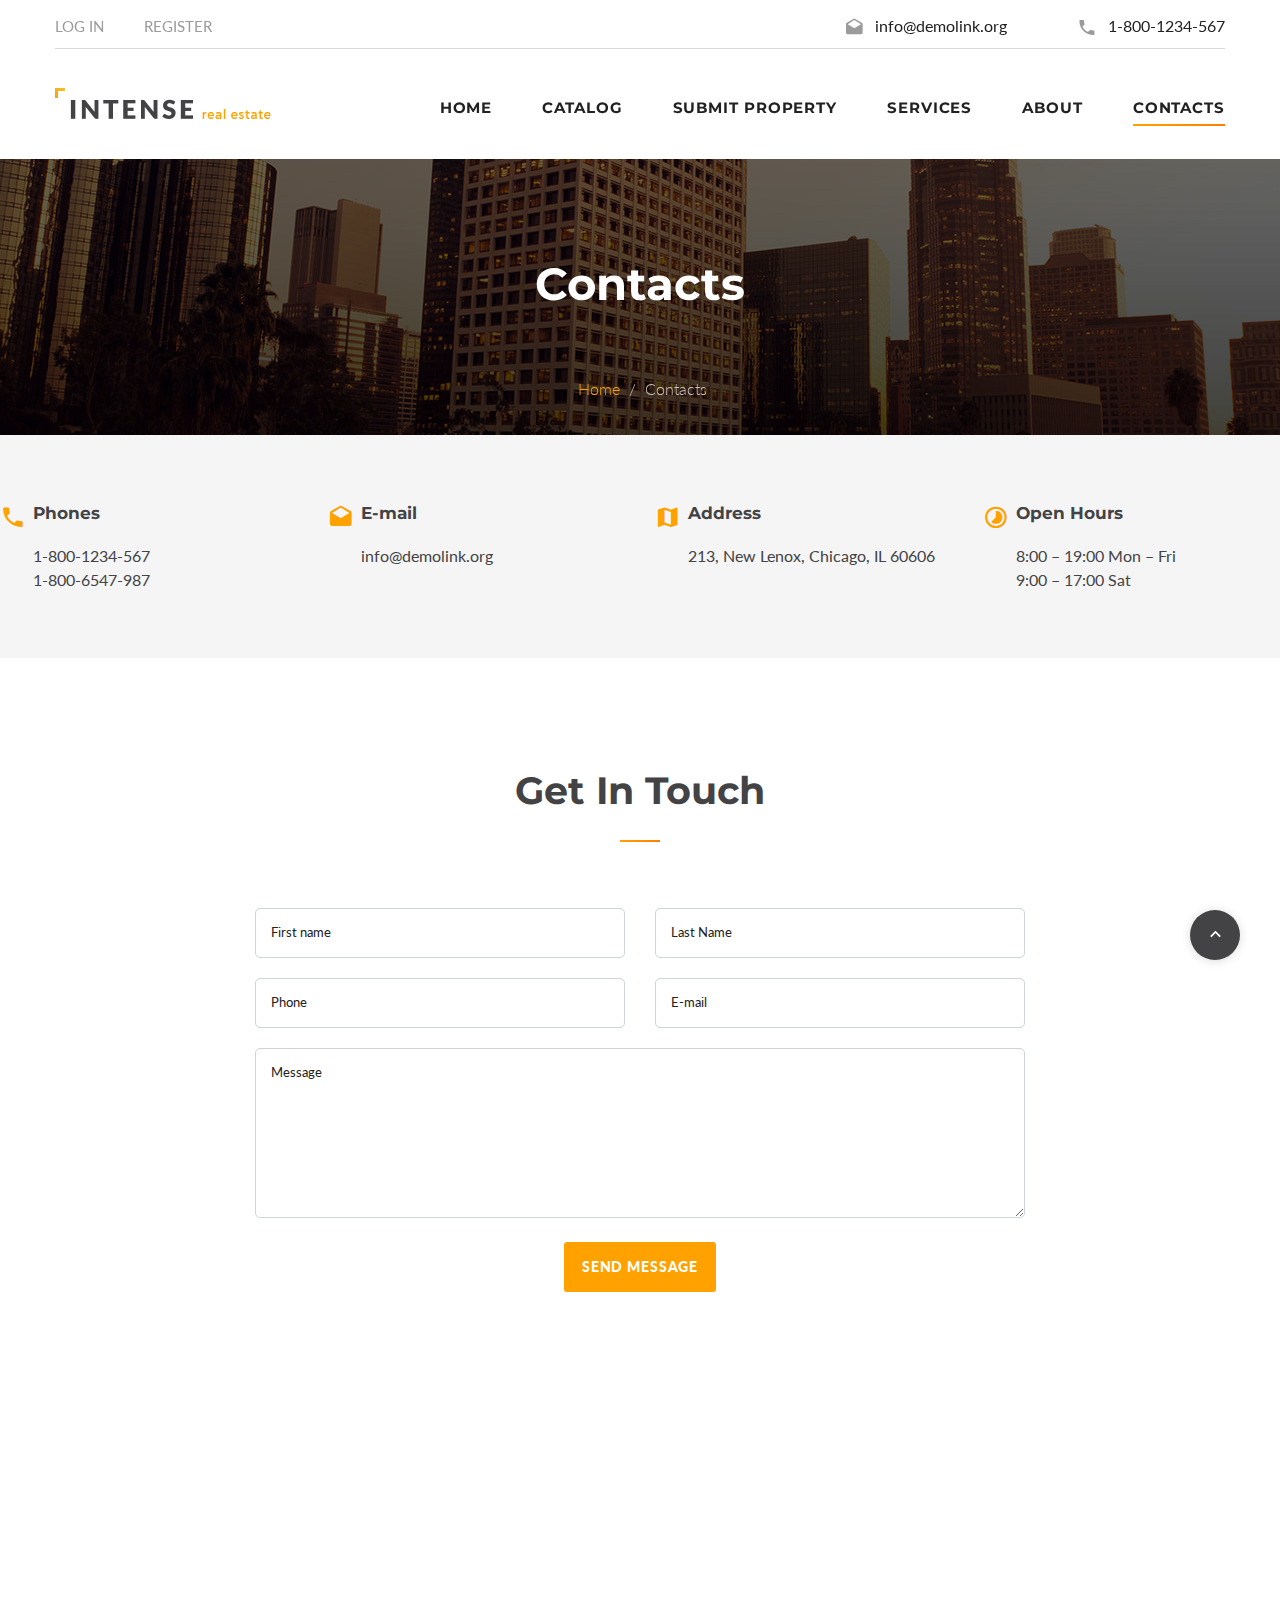
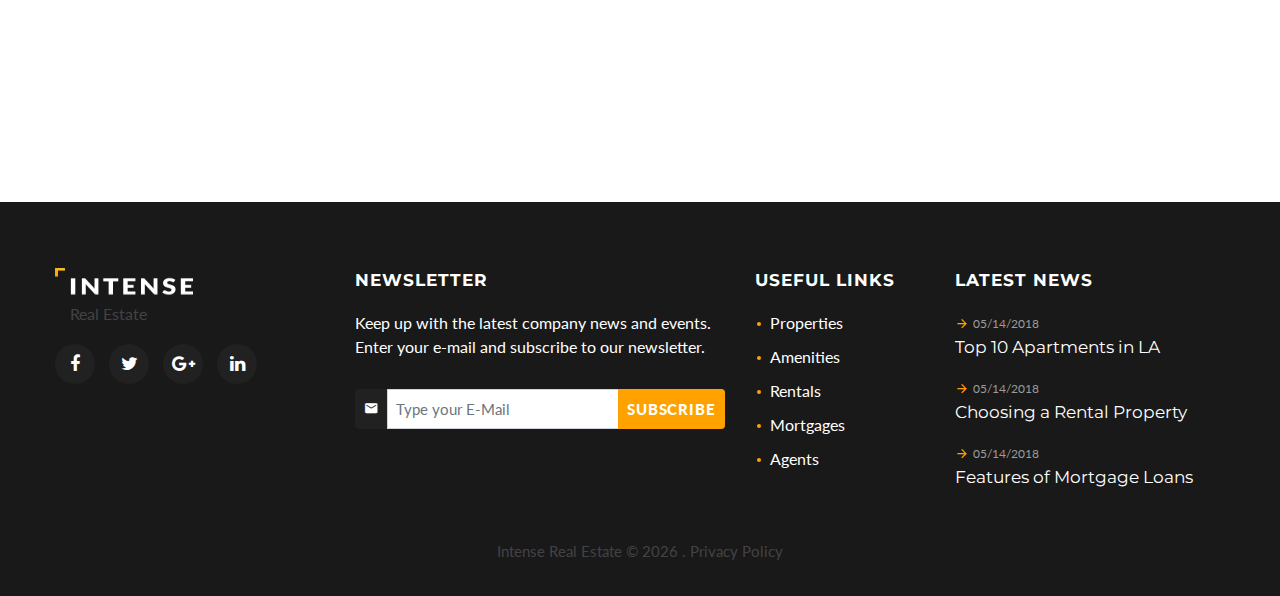
<file: contact.html>
<!DOCTYPE html>
<html class="wow-animation" lang="en">
  <head>
    <title>Contacts</title>
    <meta charset="utf-8">
    <meta name="format-detection" content="telephone=no">
    <meta name="viewport" content="width=device-width, height=device-height, initial-scale=1.0, maximum-scale=1.0, user-scalable=0">
    <meta http-equiv="X-UA-Compatible" content="IE=Edge">
    <meta name="keywords" content="intense web design multipurpose template">
    <meta name="date" content="Dec 26">
    <link rel="icon" href="images/favicon.ico" type="image/x-icon">
    <link rel="stylesheet" type="text/css" href="https://fonts.googleapis.com/css?family=Montserrat:400,700%7CLato:400,700'">
    <link rel="stylesheet" href="css/style.css">
    <style>.ie-panel{display: none;background: #212121;padding: 10px 0;box-shadow: 3px 3px 5px 0 rgba(0,0,0,.3);clear: both;text-align:center;position: relative;z-index: 1;} html.ie-10 .ie-panel, html.lt-ie-10 .ie-panel {display: block;}</style>
  </head>
  <body>
    <!-- IE panel-->
    <!-- Page-->
    <div class="page text-center">
      <!-- Page Head-->
      <header class="page-head">
        <!-- RD Navbar Transparent-->
        <div class="rd-navbar-wrap">
          <nav class="rd-navbar rd-navbar-top-panel rd-navbar-light" data-lg-stick-up-offset="79px" data-md-device-layout="rd-navbar-fixed" data-lg-device-layout="rd-navbar-static" data-lg-auto-height="true" data-md-layout="rd-navbar-fixed" data-lg-layout="rd-navbar-static" data-lg-stick-up="true">
            <div class="container">
              <div class="rd-navbar-inner">
                <div class="rd-navbar-top-panel">
                  <div class="left-side">
                    <ul class="rd-navbar-top-links list-unstyled">
                      <li><a class="text-uppercase text-ubold" href="login.html"><small>Log in</small></a></li>
                      <li><a class="text-uppercase text-ubold" href="login.html"><small>Register</small></a></li>
                    </ul>
                  </div>
                  <div class="right-side">
                    <address class="contact-info text-left"><span class="p"><span class="icon mdi mdi-email-open"></span><a href="mailto:#">info@demolink.org</a></span><span class="p"><span class="icon mdi mdi-phone"></span><a href="tel:#">1-800-1234-567</a></span></address>
                  </div>
                </div>
                <!-- RD Navbar Panel-->
                <div class="rd-navbar-panel">
                  <!-- RD Navbar Toggle-->
                  <button class="rd-navbar-toggle" data-rd-navbar-toggle=".rd-navbar, .rd-navbar-nav-wrap"><span></span></button>
                  <!-- RD Navbar Top Panel Toggle-->
                  <button class="rd-navbar-top-panel-toggle" data-rd-navbar-toggle=".rd-navbar, .rd-navbar-top-panel"><span></span></button>
                  <!--Navbar Brand-->
                  <div class="rd-navbar-brand"><a href="../index.html"><img width='217' height='36' src='images/logo-dark.png' alt=''/></a></div>
                </div>
                <div class="rd-navbar-menu-wrap">
                  <div class="rd-navbar-nav-wrap">
                    <div class="rd-navbar-mobile-scroll">
                      <!--Navbar Brand Mobile-->
                      <div class="rd-navbar-mobile-brand"><a href="../index.html"><img width='217' height='36' src='images/logo-dark.png' alt=''/></a></div>
                      <!-- RD Navbar Nav-->
                      <ul class="rd-navbar-nav">
                        <li><a href="index.html"><span>Home</span></a>
                        </li>
                        <li><a href="catalog.html"><span>Catalog</span></a>
                        </li>
                        <li><a href="submit-property.html"><span>Submit Property</span></a>
                        </li>
                        <li><a href="services.html"><span>Services</span></a>
                        </li>
                        <li><a href="about.html"><span>About</span></a>
                        </li>
                        <li class="active"><a href="contact.html"><span>Contacts</span></a>
                        </li>
                      </ul>
                    </div>
                  </div>
                </div>
              </div>
            </div>
          </nav>
        </div>
        <section class="context-dark">
          <div class="parallax-container" data-parallax-img="images/bg-header-1920x362.jpg">
            <div class="parallax-content">
              <div class="container section-top-34 section-md-top-98 section-bottom-34">
                <div>
                  <h1 class="font-weight-bold">Contacts</h1>
                </div>
                <ul class="list-inline list-inline-dashed p text-light breadcrumb-modern offset-top-10 offset-md-top-66">
                  <li class="list-inline-item active"><a href="./">Home</a></li>
                  <li class="list-inline-item"> Contacts</li>
                </ul>
              </div>
            </div>
          </div>
        </section>
      </header>
      <!-- Page Contents-->
      <main class="page-content">
        <!--Section Contact Info-->
        <section class="bg-lighter section-66">
          <div class="container-wide">
            <div class="row justify-content-sm-center text-md-left">
              <div class="col-sm-10 col-md-8 col-lg-12">
                <div class="row justify-content-sm-center">
                  <div class="col-sm-6 col-lg-3 col-xxl-2">
                    <div class="unit unit-spacing-xs unit-sm flex-md-row">
                      <div class="unit-left"><span class="icon icon-xs mdi mdi-phone text-primary" style="font-size: 26px"></span></div>
                      <div class="unit-body">
                        <h6>Phones</h6>
                        <div class="p"><a class="d-block" href="tel:1-800-1234-567">1-800-1234-567</a><a class="d-block" href="tel:1-800-6547-987">1-800-6547-987</a></div>
                      </div>
                    </div>
                  </div>
                  <div class="col-sm-6 col-lg-3 col-xxl-2 offset-top-50 offset-sm-top-0">
                    <div class="unit unit-spacing-xs unit-sm flex-md-row">
                      <div class="unit-left"><span class="icon icon-xs mdi mdi-email-open text-primary" style="font-size: 26px"></span></div>
                      <div class="unit-body">
                        <h6>E-mail</h6>
                        <div class="p"><a class="d-block" href="mailto:info@demolink.org">info@demolink.org</a></div>
                      </div>
                    </div>
                  </div>
                  <div class="col-sm-6 col-lg-3 col-xxl-2 offset-top-50 offset-lg-top-0">
                    <div class="unit unit-spacing-xs unit-sm flex-md-row">
                      <div class="unit-left"><span class="icon icon-xs mdi mdi-map text-primary" style="font-size: 26px"></span></div>
                      <div class="unit-body">
                        <h6>Address</h6>
                        <address class="contact-info">213, New Lenox, Chicago, IL 60606</address>
                      </div>
                    </div>
                  </div>
                  <div class="col-sm-6 col-lg-3 col-xxl-2 offset-top-50 offset-lg-top-0">
                    <div class="unit unit-spacing-xs unit-sm flex-md-row">
                      <div class="unit-left"><span class="icon icon-xs mdi mdi-timelapse text-primary" style="font-size: 26px"></span></div>
                      <div class="unit-body">
                        <h6>Open Hours</h6>
                        <div>
                          <p>8:00 – 19:00 Mon – Fri</p>
                        </div>
                        <p class="offset-top-0">9:00 – 17:00 Sat</p>
                      </div>
                    </div>
                  </div>
                </div>
              </div>
            </div>
          </div>
        </section>
        <!--Section Get In Touch-->
        <section class="section-98 section-md-110">
          <div class="container">
            <h2 class="font-weight-bold">Get In Touch</h2>
            <hr class="divider bg-saffron">
            <div class="offset-md-top-66">
              <div class="row justify-content-sm-center">
                <div class="col-sm-10 col-lg-8">
                  <!-- RD Mailform-->
                  <form class="rd-mailform text-left" data-form-output="form-output-global" data-form-type="contact" method="post" action="bat/rd-mailform.php">
                    <div class="row justify-content-sm-center grid-group-sm">
                      <div class="col-md-6">
                        <div class="form-group">
                          <label class="form-label" for="mailform-first-name">First name</label>
                          <input class="form-control bg-white" id="mailform-first-name" type="text" name="first name" data-constraints="@Required">
                        </div>
                      </div>
                      <div class="col-md-6">
                        <div class="form-group">
                          <label class="form-label" for="mailform-last-name">Last Name</label>
                          <input class="form-control bg-white" id="mailform-last-name" type="text" name="last name" data-constraints="@Required">
                        </div>
                      </div>
                      <div class="col-md-6">
                        <div class="form-group">
                          <label class="form-label" for="mailform-phone">Phone</label>
                          <input class="form-control bg-white" id="mailform-phone" type="text" name="phone" data-constraints="@Numeric @Required">
                        </div>
                      </div>
                      <div class="col-md-6">
                        <div class="form-group">
                          <label class="form-label" for="mailform-email">E-mail</label>
                          <input class="form-control bg-white" id="mailform-email" type="text" name="email" data-constraints="@Email @Required">
                        </div>
                      </div>
                      <div class="col-md-12">
                        <div class="form-group">
                          <label class="form-label" for="mailform-message">Message</label>
                          <textarea class="form-control bg-white" id="mailform-message" name="message" data-constraints="@Required"></textarea>
                        </div>
                      </div>
                    </div>
                    <div class="offset-top-24 text-center">
                      <button class="btn btn-primary" type="submit">send message</button>
                    </div>
                  </form>
                </div>
              </div>
            </div>
          </div>
        </section>
        <section>
          <div class="google-map-container mod-1" data-center="9870 St Vincent Place, Glasgow, DC 45 Fr 45." data-styles="[{&quot;featureType&quot;: &quot;administrative&quot;,&quot;elementType&quot;: &quot;labels.text.fill&quot;,&quot;stylers&quot;: [{&quot;color&quot;: &quot;#444444&quot;}]}, {&quot;featureType&quot;: &quot;administrative.locality&quot;,&quot;elementType&quot;: &quot;labels&quot;,&quot;stylers&quot;: [{&quot;visibility&quot;: &quot;on&quot;}]}, {&quot;featureType&quot;: &quot;landscape&quot;,&quot;elementType&quot;: &quot;all&quot;,&quot;stylers&quot;: [{&quot;color&quot;: &quot;#f2f2f2&quot;}, {&quot;visibility&quot;: &quot;simplified&quot;}]}, {&quot;featureType&quot;: &quot;poi&quot;,&quot;elementType&quot;: &quot;all&quot;,&quot;stylers&quot;: [{&quot;visibility&quot;: &quot;on&quot;}]}, {&quot;featureType&quot;: &quot;poi&quot;,&quot;elementType&quot;: &quot;geometry&quot;,&quot;stylers&quot;: [{&quot;visibility&quot;: &quot;simplified&quot;}, {&quot;saturation&quot;: &quot;-65&quot;}, {&quot;lightness&quot;: &quot;45&quot;}, {&quot;gamma&quot;: &quot;1.78&quot;}]}, {&quot;featureType&quot;: &quot;poi&quot;,&quot;elementType&quot;: &quot;labels&quot;,&quot;stylers&quot;: [{&quot;visibility&quot;: &quot;off&quot;}]}, {&quot;featureType&quot;: &quot;poi&quot;,&quot;elementType&quot;: &quot;labels.icon&quot;,&quot;stylers&quot;: [{&quot;visibility&quot;: &quot;off&quot;}]}, {&quot;featureType&quot;: &quot;road&quot;,&quot;elementType&quot;: &quot;all&quot;,&quot;stylers&quot;: [{&quot;saturation&quot;: -100}, {&quot;lightness&quot;: 45}]}, {&quot;featureType&quot;: &quot;road&quot;,&quot;elementType&quot;: &quot;labels&quot;,&quot;stylers&quot;: [{&quot;visibility&quot;: &quot;on&quot;}]}, {&quot;featureType&quot;: &quot;road&quot;,&quot;elementType&quot;: &quot;labels.icon&quot;,&quot;stylers&quot;: [{&quot;visibility&quot;: &quot;off&quot;}]}, {&quot;featureType&quot;: &quot;road.highway&quot;,&quot;elementType&quot;: &quot;all&quot;,&quot;stylers&quot;: [{&quot;visibility&quot;: &quot;simplified&quot;}]}, {&quot;featureType&quot;: &quot;road.highway&quot;,&quot;elementType&quot;: &quot;labels.icon&quot;,&quot;stylers&quot;: [{&quot;visibility&quot;: &quot;off&quot;}]}, {&quot;featureType&quot;: &quot;road.arterial&quot;,&quot;elementType&quot;: &quot;labels.icon&quot;,&quot;stylers&quot;: [{&quot;visibility&quot;: &quot;off&quot;}]}, {&quot;featureType&quot;: &quot;transit.line&quot;,&quot;elementType&quot;: &quot;geometry&quot;,&quot;stylers&quot;: [{&quot;saturation&quot;: &quot;-33&quot;}, {&quot;lightness&quot;: &quot;22&quot;}, {&quot;gamma&quot;: &quot;2.08&quot;}]}, {&quot;featureType&quot;: &quot;transit.station.airport&quot;,&quot;elementType&quot;: &quot;geometry&quot;,&quot;stylers&quot;: [{&quot;gamma&quot;: &quot;2.08&quot;}, {&quot;hue&quot;: &quot;#ffa200&quot;}]}, {&quot;featureType&quot;: &quot;transit.station.airport&quot;,&quot;elementType&quot;: &quot;labels&quot;,&quot;stylers&quot;: [{&quot;visibility&quot;: &quot;off&quot;}]}, {&quot;featureType&quot;: &quot;transit.station.rail&quot;,&quot;elementType&quot;: &quot;labels.text&quot;,&quot;stylers&quot;: [{&quot;visibility&quot;: &quot;off&quot;}]}, {&quot;featureType&quot;: &quot;transit.station.rail&quot;,&quot;elementType&quot;: &quot;labels.icon&quot;,&quot;stylers&quot;: [{&quot;visibility&quot;: &quot;simplified&quot;}, {&quot;saturation&quot;: &quot;-55&quot;}, {&quot;lightness&quot;: &quot;-2&quot;}, {&quot;gamma&quot;: &quot;1.88&quot;}, {&quot;hue&quot;: &quot;#ffab00&quot;}]}, {&quot;featureType&quot;: &quot;water&quot;,&quot;elementType&quot;: &quot;all&quot;,&quot;stylers&quot;: [{&quot;color&quot;: &quot;#bbd9e5&quot;}, {&quot;visibility&quot;: &quot;simplified&quot;}]}]">
            <div class="google-map"></div>
            <ul class="google-map-markers">
              <li data-location="9870 St Vincent Place, Glasgow, DC 45 Fr 45." data-description="9870 St Vincent Place, Glasgow" data-icon="images/gmap_marker.png" data-icon-active="images/gmap_marker_active.png"></li>
            </ul>
          </div>
        </section>
      </main>
      <!-- Page Footer-->
      <!-- Default footer-->
      <footer class="section-relative section-top-66 section-bottom-34 page-footer bg-gray-base context-dark">
        <div class="container">
          <div class="row justify-content-md-center text-xl-left">
            <div class="col-md-8 col-lg-12">
              <div class="row justify-content-sm-center">
                <div class="col-sm-7 text-sm-left col-lg-4 col-xl-3 order-xl-4">
                  <h6 class="text-uppercase text-spacing-60">Latest news</h6>
                        <!-- Post Widget-->
                        <article class="post widget-post text-left"><a href="#">
                            <div class="unit flex-row unit-spacing-xs align-items-center">
                              <div class="unit-body">
                                <div class="post-meta"><span class="icon-xxs text-primary mdi mdi-arrow-right"></span>
                                  <time class="text-dark" datetime="2018-01-01">05/14/2018</time>
                                </div>
                                <div class="post-title">
                                  <h6 class="text-regular">Top 10 Apartments in LA</h6>
                                </div>
                              </div>
                            </div></a></article>
                        <!-- Post Widget-->
                        <article class="post widget-post text-left"><a href="#">
                            <div class="unit flex-row unit-spacing-xs align-items-center">
                              <div class="unit-body">
                                <div class="post-meta"><span class="icon-xxs text-primary mdi mdi-arrow-right"></span>
                                  <time class="text-dark" datetime="2018-01-01">05/14/2018</time>
                                </div>
                                <div class="post-title">
                                  <h6 class="text-regular">Choosing a Rental Property</h6>
                                </div>
                              </div>
                            </div></a></article>
                        <!-- Post Widget-->
                        <article class="post widget-post text-left"><a href="#">
                            <div class="unit flex-row unit-spacing-xs align-items-center">
                              <div class="unit-body">
                                <div class="post-meta"><span class="icon-xxs text-primary mdi mdi-arrow-right"></span>
                                  <time class="text-dark" datetime="2018-01-01">05/14/2018</time>
                                </div>
                                <div class="post-title">
                                  <h6 class="text-regular">Features of Mortgage Loans</h6>
                                </div>
                              </div>
                            </div></a></article>
                </div>
                <div class="col-sm-5 offset-top-41 offset-sm-top-0 text-sm-left col-lg-3 col-xl-2 order-xl-3">
                  <h6 class="text-uppercase text-spacing-60">Useful Links</h6>
                  <div class="d-block">
                    <div class="d-inline-block">
                      <ul class="list list-marked">
                        <li><a href="#">Properties</a></li>
                        <li><a href="#">Amenities</a></li>
                        <li><a href="#">Rentals</a></li>
                        <li><a href="#">Mortgages</a></li>
                        <li><a href="#">Agents</a></li>
                      </ul>
                    </div>
                  </div>
                </div>
                <div class="col-sm-12 offset-top-41 col-lg-5 offset-lg-top-0 text-lg-left col-xl-4 order-xl-2">
                  <h6 class="text-uppercase text-spacing-60">Newsletter</h6>
                  <p>Keep up with the latest company news and events. Enter your e-mail and subscribe to our newsletter.</p>
                  <div class="offset-top-30">
                          <form class="rd-mailform" data-form-output="form-subscribe-footer" data-form-type="subscribe" method="post" action="bat/rd-mailform.php">
                            <div class="form-group">
                              <div class="input-group input-group-sm"><span class="input-group-prepend"><span class="input-group-text input-group-icon"><span class="mdi mdi-email"></span></span></span>
                                <input class="form-control" placeholder="Type your E-Mail" type="email" name="email" data-constraints="@Required @Email"><span class="input-group-append">
                                  <button class="btn btn-sm btn-primary" type="submit">Subscribe</button></span>
                              </div>
                            </div>
                            <div class="form-output" id="form-subscribe-footer"></div>
                          </form>
                  </div>
                </div>
                <div class="col-sm-12 offset-top-66 col-xl-3 order-xl-1 offset-xl-top-0">
                  <!-- Footer brand-->
                  <div class="footer-brand"><a href="index.html"><img width='170' height='30' src='images/logo-light.png' alt=''/></a></div>
                  <p class="text-darker offset-top-4 inset-right-15 inset-xl-right-0 inset-xl-left-15">Real Estate</p>
                        <ul class="list-inline">
                          <li class="list-inline-item"><a class="icon fa fa-facebook icon-xxs icon-circle icon-darkest-filled" href="#"></a></li>
                          <li class="list-inline-item"><a class="icon fa fa-twitter icon-xxs icon-circle icon-darkest-filled" href="#"></a></li>
                          <li class="list-inline-item"><a class="icon fa fa-google-plus icon-xxs icon-circle icon-darkest-filled" href="#"></a></li>
                          <li class="list-inline-item"><a class="icon fa fa-linkedin icon-xxs icon-circle icon-darkest-filled" href="#"></a></li>
                        </ul>
                </div>
              </div>
            </div>
          </div>
        </div>
        <div class="container offset-top-50">
          <p class="small text-darker">Intense Real Estate &copy; <span id="copyright-year"></span> . <a href="privacy.html">Privacy Policy</a>
            <!-- {%FOOTER_LINK}-->
          </p>
        </div>
      </footer>
    </div>
    <!-- Global Mailform Output-->
    <div class="snackbars" id="form-output-global"></div>
    <!-- Java script-->
    <script src="js/core.min.js"></script>
    <script src="js/script.js"></script>
  </body><!-- Google Tag Manager -->
</html>
</file>
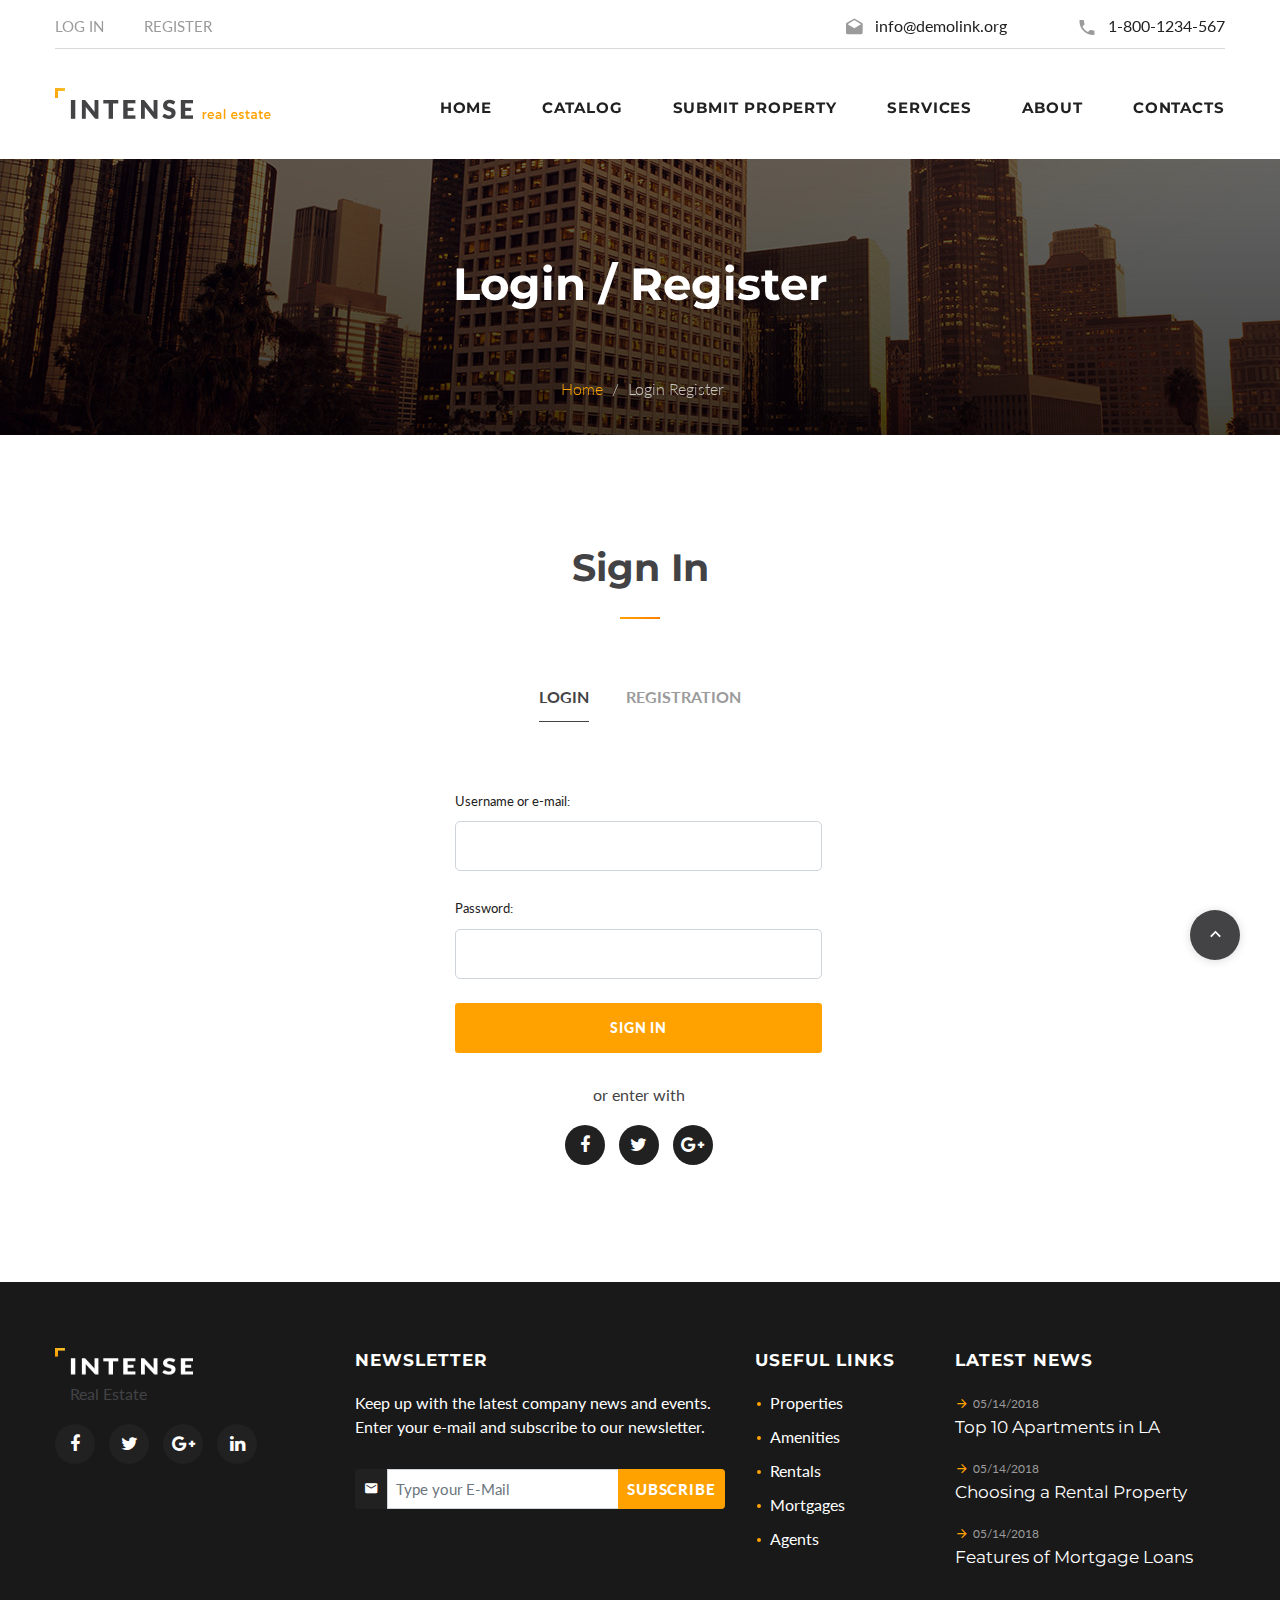
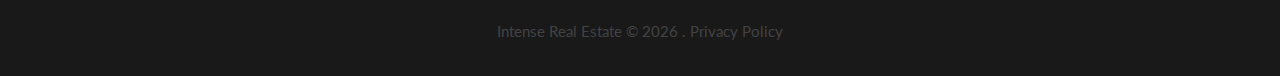
<file: login.html>
<!DOCTYPE html>
<html class="wow-animation" lang="en">
  <head>
    <title>Login / Register</title>
    <meta charset="utf-8">
    <meta name="format-detection" content="telephone=no">
    <meta name="viewport" content="width=device-width, height=device-height, initial-scale=1.0, maximum-scale=1.0, user-scalable=0">
    <meta http-equiv="X-UA-Compatible" content="IE=Edge">
    <meta name="keywords" content="intense web design multipurpose template">
    <meta name="date" content="Dec 26">
    <link rel="icon" href="images/favicon.ico" type="image/x-icon">
    <link rel="stylesheet" type="text/css" href="https://fonts.googleapis.com/css?family=Montserrat:400,700%7CLato:400,700'">
    <link rel="stylesheet" href="css/style.css">
    <style>.ie-panel{display: none;background: #212121;padding: 10px 0;box-shadow: 3px 3px 5px 0 rgba(0,0,0,.3);clear: both;text-align:center;position: relative;z-index: 1;} html.ie-10 .ie-panel, html.lt-ie-10 .ie-panel {display: block;}</style>
  </head>
  <body>
    <!-- IE panel-->
    <!-- Page-->
    <div class="page text-center">
      <!-- Page Head-->
      <header class="page-head">
        <!-- RD Navbar Transparent-->
        <div class="rd-navbar-wrap">
          <nav class="rd-navbar rd-navbar-top-panel rd-navbar-light" data-lg-stick-up-offset="79px" data-md-device-layout="rd-navbar-fixed" data-lg-device-layout="rd-navbar-static" data-lg-auto-height="true" data-md-layout="rd-navbar-fixed" data-lg-layout="rd-navbar-static" data-lg-stick-up="true">
            <div class="container">
              <div class="rd-navbar-inner">
                <div class="rd-navbar-top-panel">
                  <div class="left-side">
                    <ul class="rd-navbar-top-links list-unstyled">
                      <li><a class="text-uppercase text-ubold" href="login.html"><small>Log in</small></a></li>
                      <li><a class="text-uppercase text-ubold" href="login.html"><small>Register</small></a></li>
                    </ul>
                  </div>
                  <div class="right-side">
                    <address class="contact-info text-left"><span class="p"><span class="icon mdi mdi-email-open"></span><a href="mailto:#">info@demolink.org</a></span><span class="p"><span class="icon mdi mdi-phone"></span><a href="tel:#">1-800-1234-567</a></span></address>
                  </div>
                </div>
                <!-- RD Navbar Panel-->
                <div class="rd-navbar-panel">
                  <!-- RD Navbar Toggle-->
                  <button class="rd-navbar-toggle" data-rd-navbar-toggle=".rd-navbar, .rd-navbar-nav-wrap"><span></span></button>
                  <!-- RD Navbar Top Panel Toggle-->
                  <button class="rd-navbar-top-panel-toggle" data-rd-navbar-toggle=".rd-navbar, .rd-navbar-top-panel"><span></span></button>
                  <!--Navbar Brand-->
                  <div class="rd-navbar-brand"><a href="../index.html"><img width='217' height='36' src='images/logo-dark.png' alt=''/></a></div>
                </div>
                <div class="rd-navbar-menu-wrap">
                  <div class="rd-navbar-nav-wrap">
                    <div class="rd-navbar-mobile-scroll">
                      <!--Navbar Brand Mobile-->
                      <div class="rd-navbar-mobile-brand"><a href="../index.html"><img width='217' height='36' src='images/logo-dark.png' alt=''/></a></div>
                      <!-- RD Navbar Nav-->
                      <ul class="rd-navbar-nav">
                        <li><a href="index.html"><span>Home</span></a>
                        </li>
                        <li><a href="catalog.html"><span>Catalog</span></a>
                        </li>
                        <li><a href="submit-property.html"><span>Submit Property</span></a>
                        </li>
                        <li><a href="services.html"><span>Services</span></a>
                        </li>
                        <li><a href="about.html"><span>About</span></a>
                        </li>
                        <li><a href="contact.html"><span>Contacts</span></a>
                        </li>
                      </ul>
                    </div>
                  </div>
                </div>
              </div>
            </div>
          </nav>
        </div>
      </header>
      <!-- Page Head-->
      <header class="page-head">
        <section class="context-dark">
          <div class="parallax-container" data-parallax-img="images/bg-header-1920x362.jpg">
            <div class="parallax-content">
              <div class="container section-top-34 section-md-top-98 section-bottom-34">
                <div>
                  <h1 class="font-weight-bold">Login / Register</h1>
                </div>
                <ul class="list-inline list-inline-dashed p text-light breadcrumb-modern offset-top-10 offset-md-top-66">
                  <li class="list-inline-item active"><a href="./">Home</a></li>
                  <li class="list-inline-item"> Login Register</li>
                </ul>
              </div>
            </div>
          </div>
        </section>
      </header>
      <!-- Page Contents-->
      <main class="page-content">
        <!--Section Sign In-->
        <section class="section-98 section-md-110 section-bottom-66">
          <div class="container">
            <h2 class="font-weight-bold">Sign In</h2>
            <hr class="divider bg-saffron">
            <div class="offset-md-top-66">
              <!-- Responsive-tabs-->
              <div class="responsive-tabs responsive-tabs-classic" data-type="horizontal">
                <ul class="resp-tabs-list tabs-1 tabs-group-default" data-group="tabs-group-default">
                  <li>Login</li>
                  <li>Registration</li>
                </ul>
                <div class="resp-tabs-container tabs-group-default" data-group="tabs-group-default">
                  <div>
                    <div class="row justify-content-sm-center section-34">
                      <div class="col-sm-8 col-md-6 col-lg-4">
                        <!-- RD Mailform-->
                        <form class="rd-mailform text-left" data-form-output="form-output-global" data-form-type="contact" method="post" action="bat/rd-mailform.php">
                          <div class="form-group">
                            <label class="form-label form-label-outside" for="form-login-username">Username or e-mail:</label>
                            <input class="form-control bg-white" id="form-login-username" type="text" name="username" data-constraints="@Required">
                          </div>
                          <div class="form-group offset-top-24">
                            <label class="form-label form-label-outside" for="form-login-password">Password:</label>
                            <input class="form-control bg-white" id="form-login-password" type="password" name="pass" data-constraints="@Required">
                          </div>
                          <div class="offset-top-24">
                            <button class="btn btn-primary btn-block" type="submit">sign in</button>
                          </div>
                        </form>
                        <div class="offset-top-30">
                          <p>or enter with</p>
                          <ul class="list-inline">
                            <li class="list-inline-item"><a class="icon fa fa-facebook icon-xxs icon-circle icon-darkest-filled" href="#"></a></li>
                            <li class="list-inline-item"><a class="icon fa fa-twitter icon-xxs icon-circle icon-darkest-filled" href="#"></a></li>
                            <li class="list-inline-item"><a class="icon fa fa-google-plus icon-xxs icon-circle icon-darkest-filled" href="#"></a></li>
                          </ul>
                        </div>
                      </div>
                    </div>
                  </div>
                  <div>
                    <div class="row justify-content-sm-center section-34">
                      <div class="col-sm-8 col-md-6 col-lg-4">
                        <!-- RD Mailform-->
                        <form class="rd-mailform text-left" data-form-output="form-output-global" data-form-type="contact" method="post" action="bat/rd-mailform.php">
                          <div class="form-group">
                            <label class="form-label form-label-outside" for="form-register-username">Name:</label>
                            <input class="form-control bg-white" id="form-register-username" type="text" name="name" data-constraints="@Required">
                          </div>
                          <div class="form-group offset-top-24">
                            <label class="form-label form-label-outside" for="form-register-email">Email:</label>
                            <input class="form-control bg-white" id="form-register-email" type="text" name="email" data-constraints="@Required @Email">
                          </div>
                          <div class="form-group offset-top-24">
                            <label class="form-label form-label-outside" for="form-register-password">Password:</label>
                            <input class="form-control bg-white" id="form-register-password" type="password" name="pass" data-constraints="@Required">
                          </div>
                          <div class="form-group offset-top-24">
                            <label class="form-label form-label-outside" for="form-register-confirm-password">Confirm Password:</label>
                            <input class="form-control bg-white" id="form-register-confirm-password" type="password" name="confirmpass" data-constraints="@Required">
                          </div>
                          <div class="offset-top-24">
                            <button class="btn btn-primary btn-block" type="submit">sign in</button>
                          </div>
                        </form>
                        <div class="offset-top-30">
                          <p>or enter with</p>
                          <ul class="list-inline">
                            <li class="list-inline-item"><a class="icon fa fa-facebook icon-xxs icon-circle icon-darkest-filled" href="#"></a></li>
                            <li class="list-inline-item"><a class="icon fa fa-twitter icon-xxs icon-circle icon-darkest-filled" href="#"></a></li>
                            <li class="list-inline-item"><a class="icon fa fa-google-plus icon-xxs icon-circle icon-darkest-filled" href="#"></a></li>
                          </ul>
                        </div>
                      </div>
                    </div>
                  </div>
                </div>
              </div>
            </div>
          </div>
        </section>
      </main>
      <!-- Page Footer-->
      <!-- Default footer-->
      <footer class="section-relative section-top-66 section-bottom-34 page-footer bg-gray-base context-dark">
        <div class="container">
          <div class="row justify-content-md-center text-xl-left">
            <div class="col-md-8 col-lg-12">
              <div class="row justify-content-sm-center">
                <div class="col-sm-7 text-sm-left col-lg-4 col-xl-3 order-xl-4">
                  <h6 class="text-uppercase text-spacing-60">Latest news</h6>
                        <!-- Post Widget-->
                        <article class="post widget-post text-left"><a href="#">
                            <div class="unit flex-row unit-spacing-xs align-items-center">
                              <div class="unit-body">
                                <div class="post-meta"><span class="icon-xxs text-primary mdi mdi-arrow-right"></span>
                                  <time class="text-dark" datetime="2018-01-01">05/14/2018</time>
                                </div>
                                <div class="post-title">
                                  <h6 class="text-regular">Top 10 Apartments in LA</h6>
                                </div>
                              </div>
                            </div></a></article>
                        <!-- Post Widget-->
                        <article class="post widget-post text-left"><a href="#">
                            <div class="unit flex-row unit-spacing-xs align-items-center">
                              <div class="unit-body">
                                <div class="post-meta"><span class="icon-xxs text-primary mdi mdi-arrow-right"></span>
                                  <time class="text-dark" datetime="2018-01-01">05/14/2018</time>
                                </div>
                                <div class="post-title">
                                  <h6 class="text-regular">Choosing a Rental Property</h6>
                                </div>
                              </div>
                            </div></a></article>
                        <!-- Post Widget-->
                        <article class="post widget-post text-left"><a href="#">
                            <div class="unit flex-row unit-spacing-xs align-items-center">
                              <div class="unit-body">
                                <div class="post-meta"><span class="icon-xxs text-primary mdi mdi-arrow-right"></span>
                                  <time class="text-dark" datetime="2018-01-01">05/14/2018</time>
                                </div>
                                <div class="post-title">
                                  <h6 class="text-regular">Features of Mortgage Loans</h6>
                                </div>
                              </div>
                            </div></a></article>
                </div>
                <div class="col-sm-5 offset-top-41 offset-sm-top-0 text-sm-left col-lg-3 col-xl-2 order-xl-3">
                  <h6 class="text-uppercase text-spacing-60">Useful Links</h6>
                  <div class="d-block">
                    <div class="d-inline-block">
                      <ul class="list list-marked">
                        <li><a href="#">Properties</a></li>
                        <li><a href="#">Amenities</a></li>
                        <li><a href="#">Rentals</a></li>
                        <li><a href="#">Mortgages</a></li>
                        <li><a href="#">Agents</a></li>
                      </ul>
                    </div>
                  </div>
                </div>
                <div class="col-sm-12 offset-top-41 col-lg-5 offset-lg-top-0 text-lg-left col-xl-4 order-xl-2">
                  <h6 class="text-uppercase text-spacing-60">Newsletter</h6>
                  <p>Keep up with the latest company news and events. Enter your e-mail and subscribe to our newsletter.</p>
                  <div class="offset-top-30">
                          <form class="rd-mailform" data-form-output="form-subscribe-footer" data-form-type="subscribe" method="post" action="bat/rd-mailform.php">
                            <div class="form-group">
                              <div class="input-group input-group-sm"><span class="input-group-prepend"><span class="input-group-text input-group-icon"><span class="mdi mdi-email"></span></span></span>
                                <input class="form-control" placeholder="Type your E-Mail" type="email" name="email" data-constraints="@Required @Email"><span class="input-group-append">
                                  <button class="btn btn-sm btn-primary" type="submit">Subscribe</button></span>
                              </div>
                            </div>
                            <div class="form-output" id="form-subscribe-footer"></div>
                          </form>
                  </div>
                </div>
                <div class="col-sm-12 offset-top-66 col-xl-3 order-xl-1 offset-xl-top-0">
                  <!-- Footer brand-->
                  <div class="footer-brand"><a href="index.html"><img width='170' height='30' src='images/logo-light.png' alt=''/></a></div>
                  <p class="text-darker offset-top-4 inset-right-15 inset-xl-right-0 inset-xl-left-15">Real Estate</p>
                        <ul class="list-inline">
                          <li class="list-inline-item"><a class="icon fa fa-facebook icon-xxs icon-circle icon-darkest-filled" href="#"></a></li>
                          <li class="list-inline-item"><a class="icon fa fa-twitter icon-xxs icon-circle icon-darkest-filled" href="#"></a></li>
                          <li class="list-inline-item"><a class="icon fa fa-google-plus icon-xxs icon-circle icon-darkest-filled" href="#"></a></li>
                          <li class="list-inline-item"><a class="icon fa fa-linkedin icon-xxs icon-circle icon-darkest-filled" href="#"></a></li>
                        </ul>
                </div>
              </div>
            </div>
          </div>
        </div>
        <div class="container offset-top-50">
          <p class="small text-darker">Intense Real Estate &copy; <span id="copyright-year"></span> . <a href="privacy.html">Privacy Policy</a>
            <!-- {%FOOTER_LINK}-->
          </p>
        </div>
      </footer>
    </div>
    <!-- Global Mailform Output-->
    <div class="snackbars" id="form-output-global"></div>
    <!-- Java script-->
    <script src="js/core.min.js"></script>
    <script src="js/script.js"></script>
  </body><!-- Google Tag Manager -->
</html>
</file>
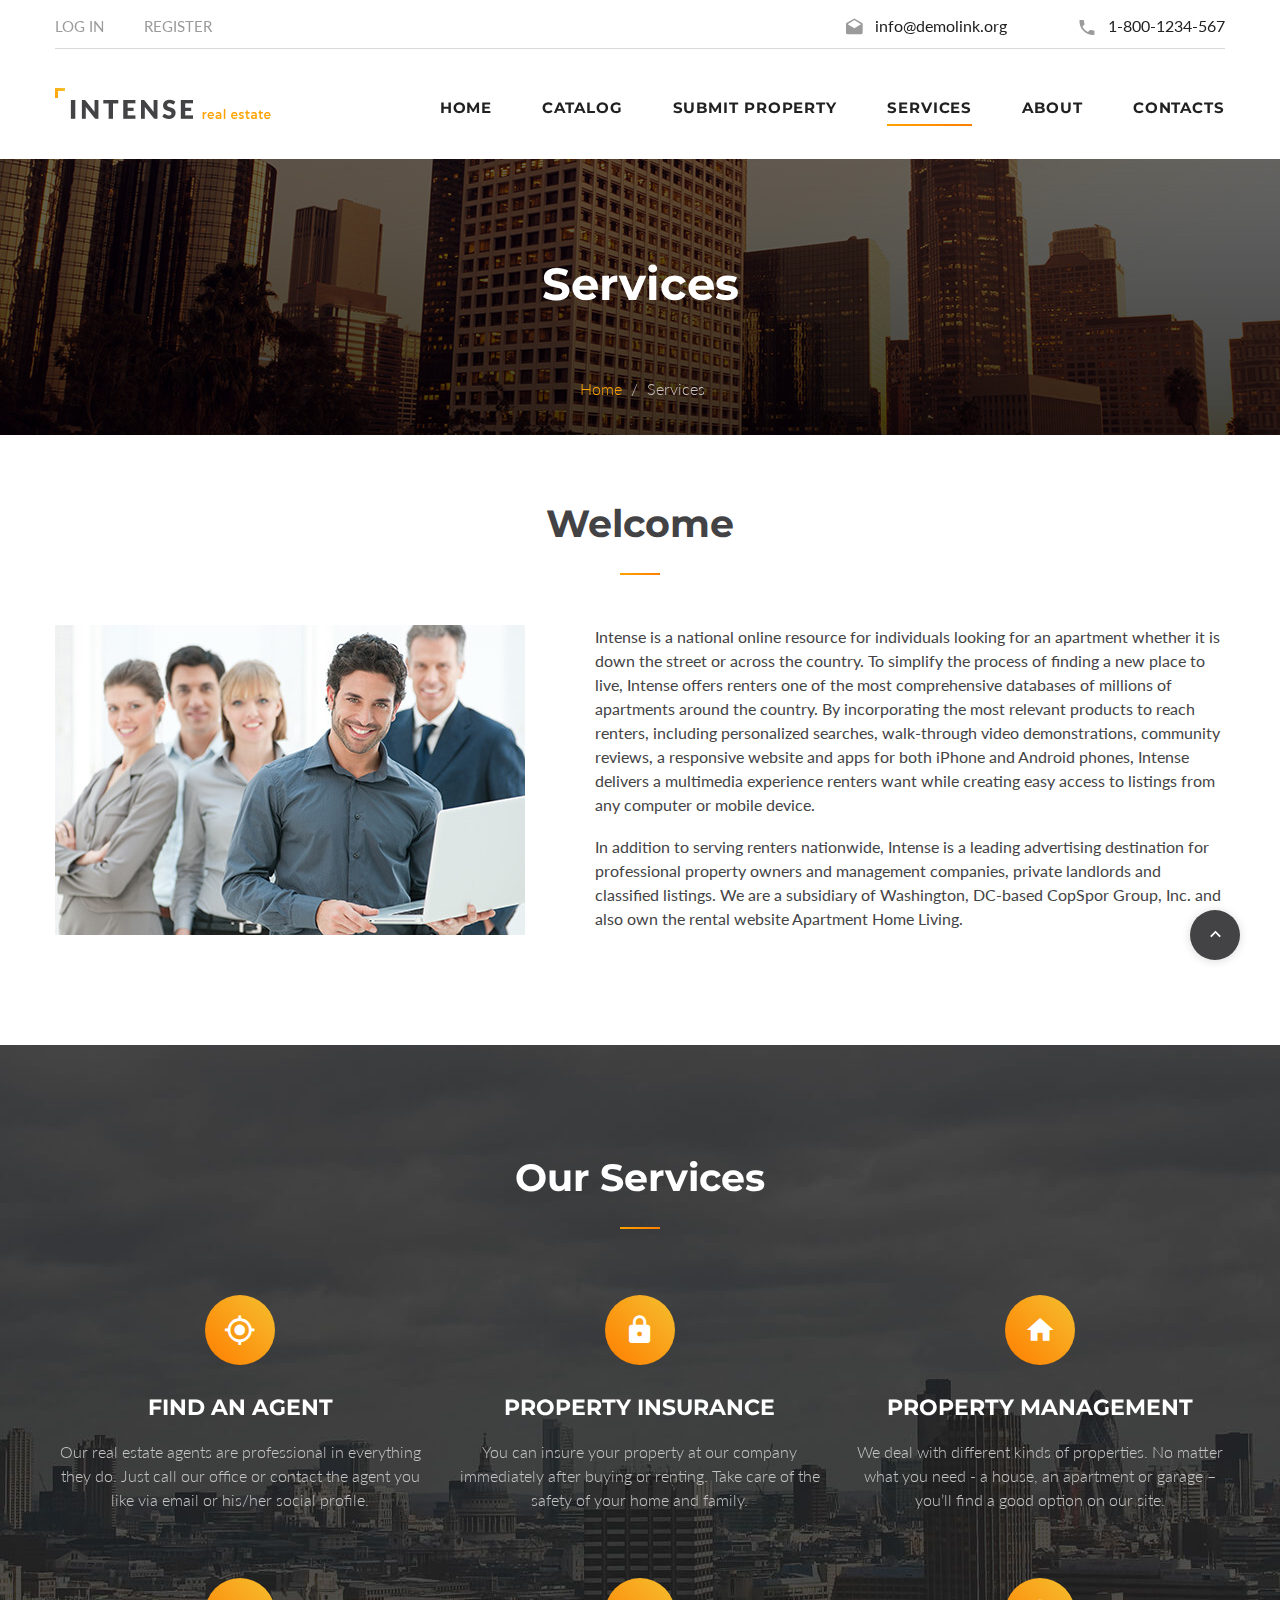
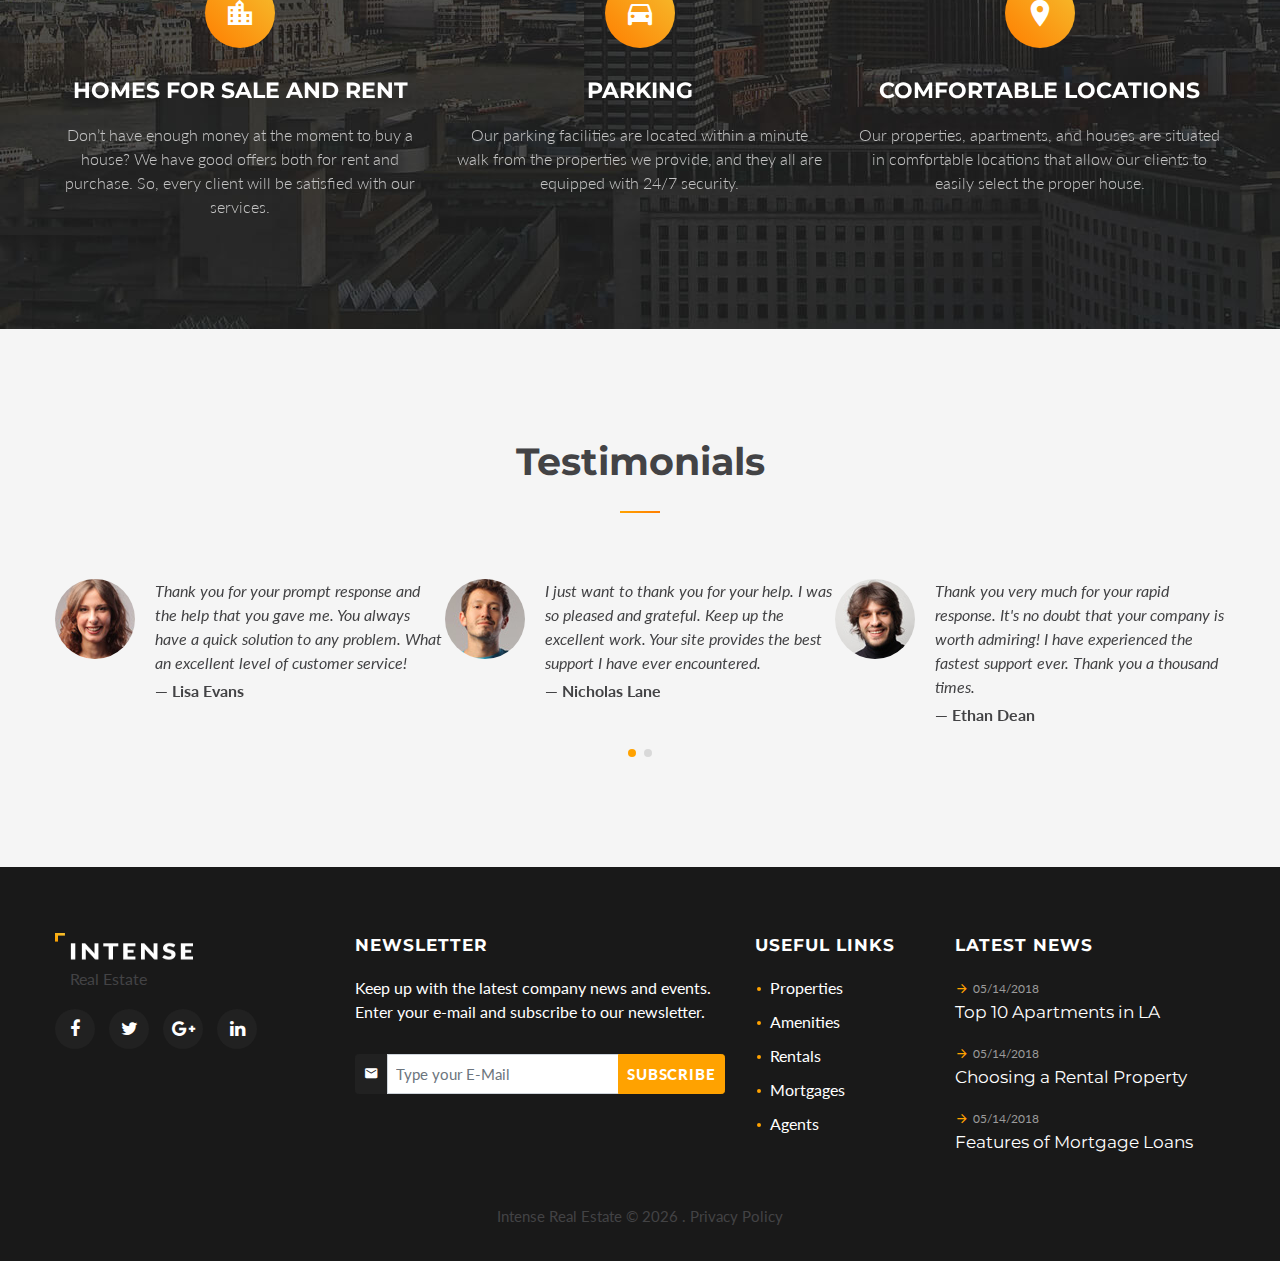
<file: services.html>
<!DOCTYPE html>
<html class="wow-animation" lang="en">
  <head>
    <title>Services</title>
    <meta charset="utf-8">
    <meta name="format-detection" content="telephone=no">
    <meta name="viewport" content="width=device-width, height=device-height, initial-scale=1.0, maximum-scale=1.0, user-scalable=0">
    <meta http-equiv="X-UA-Compatible" content="IE=Edge">
    <meta name="keywords" content="intense web design multipurpose template">
    <meta name="date" content="Dec 26">
    <link rel="icon" href="images/favicon.ico" type="image/x-icon">
    <link rel="stylesheet" type="text/css" href="https://fonts.googleapis.com/css?family=Montserrat:400,700%7CLato:400,700'">
    <link rel="stylesheet" href="css/style.css">
    <style>.ie-panel{display: none;background: #212121;padding: 10px 0;box-shadow: 3px 3px 5px 0 rgba(0,0,0,.3);clear: both;text-align:center;position: relative;z-index: 1;} html.ie-10 .ie-panel, html.lt-ie-10 .ie-panel {display: block;}</style>
  </head>
  <body>
    <!-- IE panel-->
    <!-- Page-->
    <div class="page text-center">
      <!-- Page Head-->
      <header class="page-head">
        <!-- RD Navbar Transparent-->
        <div class="rd-navbar-wrap">
          <nav class="rd-navbar rd-navbar-top-panel rd-navbar-light" data-lg-stick-up-offset="79px" data-md-device-layout="rd-navbar-fixed" data-lg-device-layout="rd-navbar-static" data-lg-auto-height="true" data-md-layout="rd-navbar-fixed" data-lg-layout="rd-navbar-static" data-lg-stick-up="true">
            <div class="container">
              <div class="rd-navbar-inner">
                <div class="rd-navbar-top-panel">
                  <div class="left-side">
                    <ul class="rd-navbar-top-links list-unstyled">
                      <li><a class="text-uppercase text-ubold" href="login.html"><small>Log in</small></a></li>
                      <li><a class="text-uppercase text-ubold" href="login.html"><small>Register</small></a></li>
                    </ul>
                  </div>
                  <div class="right-side">
                    <address class="contact-info text-left"><span class="p"><span class="icon mdi mdi-email-open"></span><a href="mailto:#">info@demolink.org</a></span><span class="p"><span class="icon mdi mdi-phone"></span><a href="tel:#">1-800-1234-567</a></span></address>
                  </div>
                </div>
                <!-- RD Navbar Panel-->
                <div class="rd-navbar-panel">
                  <!-- RD Navbar Toggle-->
                  <button class="rd-navbar-toggle" data-rd-navbar-toggle=".rd-navbar, .rd-navbar-nav-wrap"><span></span></button>
                  <!-- RD Navbar Top Panel Toggle-->
                  <button class="rd-navbar-top-panel-toggle" data-rd-navbar-toggle=".rd-navbar, .rd-navbar-top-panel"><span></span></button>
                  <!--Navbar Brand-->
                  <div class="rd-navbar-brand"><a href="../index.html"><img width='217' height='36' src='images/logo-dark.png' alt=''/></a></div>
                </div>
                <div class="rd-navbar-menu-wrap">
                  <div class="rd-navbar-nav-wrap">
                    <div class="rd-navbar-mobile-scroll">
                      <!--Navbar Brand Mobile-->
                      <div class="rd-navbar-mobile-brand"><a href="../index.html"><img width='217' height='36' src='images/logo-dark.png' alt=''/></a></div>
                      <!-- RD Navbar Nav-->
                      <ul class="rd-navbar-nav">
                        <li><a href="index.html"><span>Home</span></a>
                        </li>
                        <li><a href="catalog.html"><span>Catalog</span></a>
                        </li>
                        <li><a href="submit-property.html"><span>Submit Property</span></a>
                        </li>
                        <li class="active"><a href="services.html"><span>Services</span></a>
                        </li>
                        <li><a href="about.html"><span>About</span></a>
                        </li>
                        <li><a href="contact.html"><span>Contacts</span></a>
                        </li>
                      </ul>
                    </div>
                  </div>
                </div>
              </div>
            </div>
          </nav>
        </div>
        <section class="context-dark">
          <div class="parallax-container" data-parallax-img="images/bg-header-1920x362.jpg">
            <div class="parallax-content">
              <div class="container section-top-34 section-md-top-98 section-bottom-34">
                <div>
                  <h1 class="font-weight-bold">Services</h1>
                </div>
                <ul class="list-inline list-inline-dashed p text-light breadcrumb-modern offset-top-10 offset-md-top-66">
                  <li class="list-inline-item active"><a href="./">Home</a></li>
                  <li class="list-inline-item"> Services</li>
                </ul>
              </div>
            </div>
          </div>
        </section>
      </header>
      <!-- Page Content-->
      <main class="page-content">
        <!--Section Welcome-->
        <section class="section-98 section-lg-110 section-lg-top-66">
          <div class="container">
            <h2 class="font-weight-bold">Welcome</h2>
            <hr class="divider bg-saffron">
            <div class="row">
              <div class="col-lg-5"><img class="img-fluid d-inline-block" src="images/services-img-01-470x310.jpg" width="470" height="310" alt=""></div>
              <div class="col-lg-7 offset-top-30 offset-lg-top-0 text-lg-left">
                <div class="inset-lg-left-40">
                  <p>Intense is a national online resource for individuals looking for an apartment whether it is down the street or across the country. To simplify the process of finding a new place to live, Intense offers renters one of the most comprehensive databases of millions of apartments around the country. By incorporating the most relevant products to reach renters, including personalized searches, walk-through video demonstrations, community reviews, a responsive website and apps for both iPhone and Android phones, Intense delivers a multimedia experience renters want while creating easy access to listings from any computer or mobile device.</p>
                  <p>In addition to serving renters nationwide, Intense is a leading advertising destination for professional property owners and management companies, private landlords and classified listings. We are a subsidiary of Washington, DC-based CopSpor Group, Inc. and also own the rental website Apartment Home Living.</p>
                </div>
              </div>
            </div>
          </div>
        </section>
        <!--Section Our Services-->
        <section class="context-dark">
          <div class="parallax-container" data-parallax-img="images/bg-03-1920x1022.jpg">
            <div class="parallax-content">
              <div class="container section-98 section-md-110">
                <h2 class="font-weight-bold">Our Services</h2>
                <hr class="divider bg-saffron">
                <div class="row justify-content-sm-center offset-top-66">
                  <div class="col-md-4">
                    <!-- Icon Box Type 4--><span class="icon icon-circle mdi mdi-crosshairs-gps icon-carrot-filled"></span>
                    <h5 class="font-weight-bold text-uppercase">Find an Agent</h5>
                    <p class="text-light">Our real estate agents are professional in everything they do. Just call our office or contact the agent you like via email or his/her social profile. </p>
                  </div>
                  <div class="col-md-4 offset-top-66 offset-md-top-0">
                    <!-- Icon Box Type 4--><span class="icon icon-circle mdi mdi-lock icon-carrot-filled"></span>
                    <h5 class="font-weight-bold text-uppercase">Property Insurance</h5>
                    <p class="text-light">You can insure your property at our company immediately after buying or renting. Take care of the safety of your home and family.</p>
                  </div>
                  <div class="col-md-4 offset-top-66 offset-md-top-0">
                    <!-- Icon Box Type 4--><span class="icon icon-circle mdi mdi-home icon-carrot-filled"></span>
                    <h5 class="font-weight-bold text-uppercase">Property management</h5>
                    <p class="text-light">We deal with different kinds of properties. No matter what you need - a house, an apartment or garage – you’ll find a good option on our site. </p>
                  </div>
                  <div class="col-md-4 offset-top-66">
                    <!-- Icon Box Type 4--><span class="icon icon-circle mdi mdi-city icon-carrot-filled"></span>
                    <h5 class="font-weight-bold text-uppercase">Homes for sale and rent</h5>
                    <p class="text-light">Don’t have enough money at the moment to buy a house? We have good offers both for rent and purchase. So, every client will be satisfied with our services.</p>
                  </div>
                  <div class="col-md-4 offset-top-66">
                    <!-- Icon Box Type 4--><span class="icon icon-circle mdi mdi-car icon-carrot-filled"></span>
                    <h5 class="font-weight-bold text-uppercase">Parking</h5>
                    <p class="text-light">Our parking facilities are located within a minute walk from the properties we provide, and they all are equipped with 24/7 security.</p>
                  </div>
                  <div class="col-md-4 offset-top-66">
                    <!-- Icon Box Type 4--><span class="icon icon-circle mdi mdi-map-marker icon-carrot-filled"></span>
                    <h5 class="font-weight-bold text-uppercase">Comfortable locations</h5>
                    <p class="text-light">Our properties, apartments, and houses are situated in comfortable locations that allow our clients to easily select the proper house.</p>
                  </div>
                </div>
              </div>
            </div>
          </div>
        </section>
        <!--Section Testimonials-->
        <section class="section-98 section-lg-110 bg-lighter">
          <div class="container">
            <h2 class="font-weight-bold">Testimonials</h2>
            <hr class="divider bg-saffron">
            <div class="offset-top-66">
              <!-- Testimonials Slider v.4-->
              <div class="owl-carousel owl-carousel-classic owl-carousel-class-light veil-owl-nav owl-carousel-testimonials-3" data-items="1" data-md-items="2" data-xl-items="3" data-nav="false" data-dots="true" data-margin="50px">
                <div>
                  <blockquote class="quote quote-slider-4 unit uni-spacing-sm flex-md-row">
                    <div class="unit-left"><img class="quote-img rounded-circle" width="80" height="80" src="images/users/user-lisa-evans-80x80.jpg" alt="Lisa Evans"/></div>
                    <div class="unit-body text-left">
                      <div>
                        <p>
                          <q>Thank you for your prompt response and the help that you gave me. You always have a quick solution to any problem. What an excellent level of customer service!</q>
                        </p>
                      </div>
                      <p class="font-weight-bold quote-author offset-top-10 offset-md-top-4">
                        <cite class="text-normal">Lisa Evans</cite>
                      </p>
                    </div>
                  </blockquote>
                </div>
                <div>
                  <blockquote class="quote quote-slider-4 unit uni-spacing-sm flex-md-row">
                    <div class="unit-left"><img class="quote-img rounded-circle" width="80" height="80" src="images/users/user-nicholas-lane-80x80.jpg" alt="Nicholas Lane"/></div>
                    <div class="unit-body text-left">
                      <div>
                        <p>
                          <q>I just want to thank you for your help. I was so pleased and grateful. Keep up the excellent work. Your site provides the best support I have ever encountered.</q>
                        </p>
                      </div>
                      <p class="font-weight-bold quote-author offset-top-10 offset-md-top-4">
                        <cite class="text-normal">Nicholas Lane</cite>
                      </p>
                    </div>
                  </blockquote>
                </div>
                <div>
                  <blockquote class="quote quote-slider-4 unit uni-spacing-sm flex-md-row">
                    <div class="unit-left"><img class="quote-img rounded-circle" width="80" height="80" src="images/users/user-ethan-dean-80x80.jpg" alt="Ethan Dean"/></div>
                    <div class="unit-body text-left">
                      <div>
                        <p>
                          <q>Thank you very much for your rapid response. It's no doubt that your company is worth admiring! I have experienced the fastest support ever. Thank you a thousand times.</q>
                        </p>
                      </div>
                      <p class="font-weight-bold quote-author offset-top-10 offset-md-top-4">
                        <cite class="text-normal">Ethan Dean</cite>
                      </p>
                    </div>
                  </blockquote>
                </div>
                <div>
                  <blockquote class="quote quote-slider-4 unit uni-spacing-sm flex-md-row">
                    <div class="unit-left"><img class="quote-img rounded-circle" width="80" height="80" src="images/users/user-lisa-evans-80x80.jpg" alt="Lisa Evans"/></div>
                    <div class="unit-body text-left">
                      <div>
                        <p>
                          <q>Thank you for your prompt response and the help that you gave me. You always have a quick solution to any problem. What an excellent level of customer service!</q>
                        </p>
                      </div>
                      <p class="font-weight-bold quote-author offset-top-10 offset-md-top-4">
                        <cite class="text-normal">Lisa Evans</cite>
                      </p>
                    </div>
                  </blockquote>
                </div>
                <div>
                  <blockquote class="quote quote-slider-4 unit uni-spacing-sm flex-md-row">
                    <div class="unit-left"><img class="quote-img rounded-circle" width="80" height="80" src="images/users/user-nicholas-lane-80x80.jpg" alt="Nicholas Lane"/></div>
                    <div class="unit-body text-left">
                      <div>
                        <p>
                          <q>I just want to thank you for your help. I was so pleased and grateful. Keep up the excellent work. Your site provides the best support I have ever encountered.</q>
                        </p>
                      </div>
                      <p class="font-weight-bold quote-author offset-top-10 offset-md-top-4">
                        <cite class="text-normal">Nicholas Lane</cite>
                      </p>
                    </div>
                  </blockquote>
                </div>
                <div>
                  <blockquote class="quote quote-slider-4 unit uni-spacing-sm flex-md-row">
                    <div class="unit-left"><img class="quote-img rounded-circle" width="80" height="80" src="images/users/user-ethan-dean-80x80.jpg" alt="Ethan Dean"/></div>
                    <div class="unit-body text-left">
                      <div>
                        <p>
                          <q>Thank you very much for your rapid response. It's no doubt that your company is worth admiring! I have experienced the fastest support ever.Thank you a thousand </q>
                        </p>
                      </div>
                      <p class="font-weight-bold quote-author offset-top-10 offset-md-top-4">
                        <cite class="text-normal">Ethan Dean</cite>
                      </p>
                    </div>
                  </blockquote>
                </div>
              </div>
            </div>
          </div>
        </section>
      </main>
      <!-- Page Footers-->
      <!-- Default footer-->
      <footer class="section-relative section-top-66 section-bottom-34 page-footer bg-gray-base context-dark">
        <div class="container">
          <div class="row justify-content-md-center text-xl-left">
            <div class="col-md-8 col-lg-12">
              <div class="row justify-content-sm-center">
                <div class="col-sm-7 text-sm-left col-lg-4 col-xl-3 order-xl-4">
                  <h6 class="text-uppercase text-spacing-60">Latest news</h6>
                        <!-- Post Widget-->
                        <article class="post widget-post text-left"><a href="#">
                            <div class="unit flex-row unit-spacing-xs align-items-center">
                              <div class="unit-body">
                                <div class="post-meta"><span class="icon-xxs text-primary mdi mdi-arrow-right"></span>
                                  <time class="text-dark" datetime="2018-01-01">05/14/2018</time>
                                </div>
                                <div class="post-title">
                                  <h6 class="text-regular">Top 10 Apartments in LA</h6>
                                </div>
                              </div>
                            </div></a></article>
                        <!-- Post Widget-->
                        <article class="post widget-post text-left"><a href="#">
                            <div class="unit flex-row unit-spacing-xs align-items-center">
                              <div class="unit-body">
                                <div class="post-meta"><span class="icon-xxs text-primary mdi mdi-arrow-right"></span>
                                  <time class="text-dark" datetime="2018-01-01">05/14/2018</time>
                                </div>
                                <div class="post-title">
                                  <h6 class="text-regular">Choosing a Rental Property</h6>
                                </div>
                              </div>
                            </div></a></article>
                        <!-- Post Widget-->
                        <article class="post widget-post text-left"><a href="#">
                            <div class="unit flex-row unit-spacing-xs align-items-center">
                              <div class="unit-body">
                                <div class="post-meta"><span class="icon-xxs text-primary mdi mdi-arrow-right"></span>
                                  <time class="text-dark" datetime="2018-01-01">05/14/2018</time>
                                </div>
                                <div class="post-title">
                                  <h6 class="text-regular">Features of Mortgage Loans</h6>
                                </div>
                              </div>
                            </div></a></article>
                </div>
                <div class="col-sm-5 offset-top-41 offset-sm-top-0 text-sm-left col-lg-3 col-xl-2 order-xl-3">
                  <h6 class="text-uppercase text-spacing-60">Useful Links</h6>
                  <div class="d-block">
                    <div class="d-inline-block">
                      <ul class="list list-marked">
                        <li><a href="#">Properties</a></li>
                        <li><a href="#">Amenities</a></li>
                        <li><a href="#">Rentals</a></li>
                        <li><a href="#">Mortgages</a></li>
                        <li><a href="#">Agents</a></li>
                      </ul>
                    </div>
                  </div>
                </div>
                <div class="col-sm-12 offset-top-41 col-lg-5 offset-lg-top-0 text-lg-left col-xl-4 order-xl-2">
                  <h6 class="text-uppercase text-spacing-60">Newsletter</h6>
                  <p>Keep up with the latest company news and events. Enter your e-mail and subscribe to our newsletter.</p>
                  <div class="offset-top-30">
                          <form class="rd-mailform" data-form-output="form-subscribe-footer" data-form-type="subscribe" method="post" action="bat/rd-mailform.php">
                            <div class="form-group">
                              <div class="input-group input-group-sm"><span class="input-group-prepend"><span class="input-group-text input-group-icon"><span class="mdi mdi-email"></span></span></span>
                                <input class="form-control" placeholder="Type your E-Mail" type="email" name="email" data-constraints="@Required @Email"><span class="input-group-append">
                                  <button class="btn btn-sm btn-primary" type="submit">Subscribe</button></span>
                              </div>
                            </div>
                            <div class="form-output" id="form-subscribe-footer"></div>
                          </form>
                  </div>
                </div>
                <div class="col-sm-12 offset-top-66 col-xl-3 order-xl-1 offset-xl-top-0">
                  <!-- Footer brand-->
                  <div class="footer-brand"><a href="index.html"><img width='170' height='30' src='images/logo-light.png' alt=''/></a></div>
                  <p class="text-darker offset-top-4 inset-right-15 inset-xl-right-0 inset-xl-left-15">Real Estate</p>
                        <ul class="list-inline">
                          <li class="list-inline-item"><a class="icon fa fa-facebook icon-xxs icon-circle icon-darkest-filled" href="#"></a></li>
                          <li class="list-inline-item"><a class="icon fa fa-twitter icon-xxs icon-circle icon-darkest-filled" href="#"></a></li>
                          <li class="list-inline-item"><a class="icon fa fa-google-plus icon-xxs icon-circle icon-darkest-filled" href="#"></a></li>
                          <li class="list-inline-item"><a class="icon fa fa-linkedin icon-xxs icon-circle icon-darkest-filled" href="#"></a></li>
                        </ul>
                </div>
              </div>
            </div>
          </div>
        </div>
        <div class="container offset-top-50">
          <p class="small text-darker">Intense Real Estate &copy; <span id="copyright-year"></span> . <a href="privacy.html">Privacy Policy</a>
            <!-- {%FOOTER_LINK}-->
          </p>
        </div>
      </footer>
    </div>
    <!-- Global Mailform Output-->
    <div class="snackbars" id="form-output-global"></div>
    <!-- Java script-->
    <script src="js/core.min.js"></script>
    <script src="js/script.js"></script>
  </body>
</html>
</file>
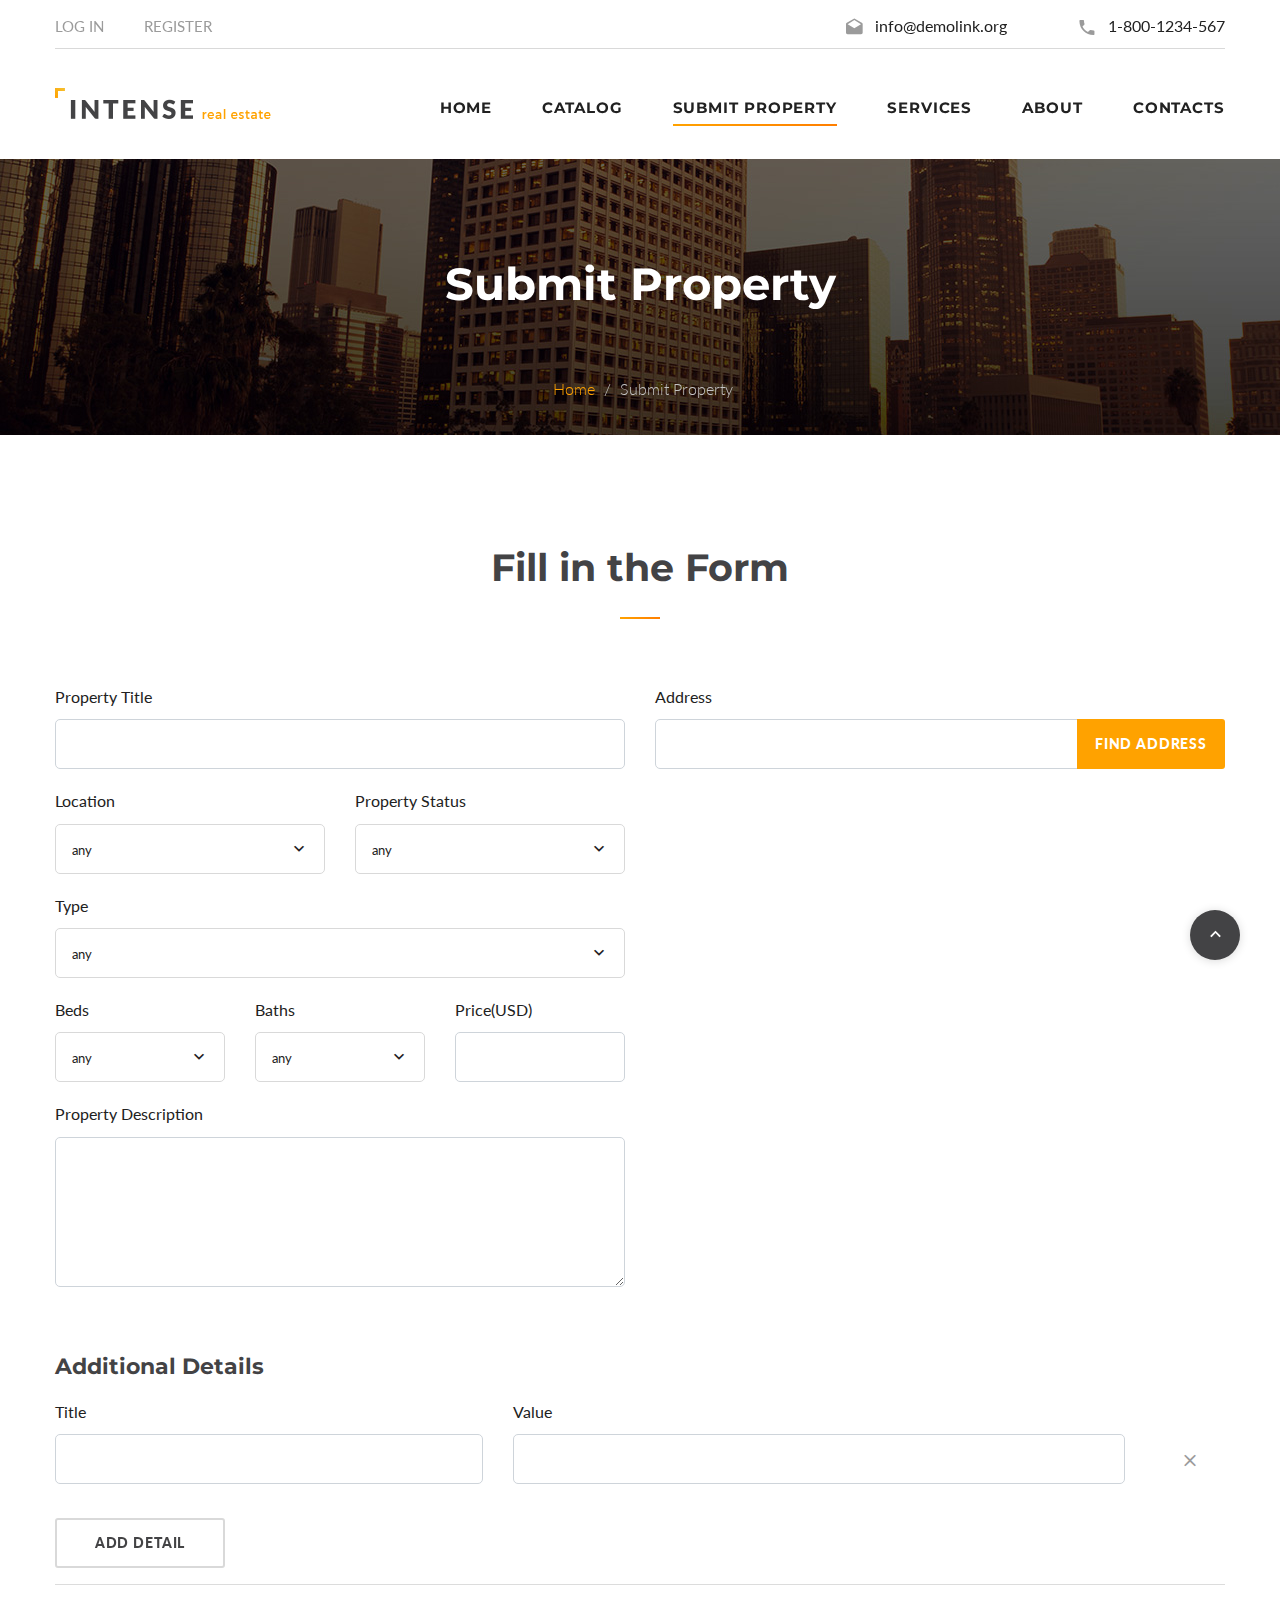
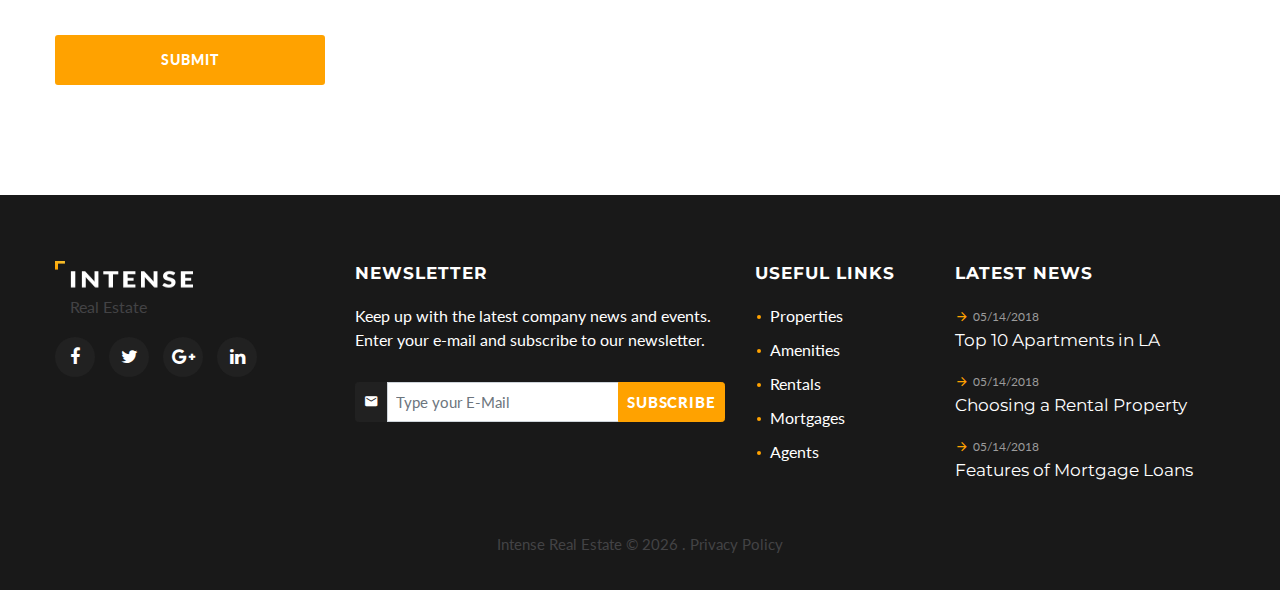
<file: submit-property.html>
<!DOCTYPE html>
<html class="wow-animation" lang="en">
<head>
  <title>Submit Property</title>
  <meta charset="utf-8">
  <meta name="format-detection" content="telephone=no">
  <meta name="viewport" content="width=device-width, height=device-height, initial-scale=1.0, maximum-scale=1.0, user-scalable=0">
  <meta http-equiv="X-UA-Compatible" content="IE=Edge">
  <meta name="keywords" content="intense web design multipurpose template">
  <meta name="date" content="Dec 26">
  <link rel="icon" href="images/favicon.ico" type="image/x-icon">
  <link rel="stylesheet" type="text/css" href="https://fonts.googleapis.com/css?family=Montserrat:400,700%7CLato:400,700'">
  <link rel="stylesheet" href="css/style.css">
  <style>.ie-panel{display: none;background: #212121;padding: 10px 0;box-shadow: 3px 3px 5px 0 rgba(0,0,0,.3);clear: both;text-align:center;position: relative;z-index: 1;} html.ie-10 .ie-panel, html.lt-ie-10 .ie-panel {display: block;}</style>
</head>
<body>
<!-- IE panel-->
<!-- Page-->
<div class="page text-center">
  <!-- Page Head-->
  <header class="page-head">
    <!-- RD Navbar Transparent-->
    <div class="rd-navbar-wrap">
      <nav class="rd-navbar rd-navbar-top-panel rd-navbar-light" data-lg-stick-up-offset="79px" data-md-device-layout="rd-navbar-fixed" data-lg-device-layout="rd-navbar-static" data-lg-auto-height="true" data-md-layout="rd-navbar-fixed" data-lg-layout="rd-navbar-static" data-lg-stick-up="true">
        <div class="container">
          <div class="rd-navbar-inner">
            <div class="rd-navbar-top-panel">
              <div class="left-side">
                <ul class="rd-navbar-top-links list-unstyled">
                  <li><a class="text-uppercase text-ubold" href="login.html"><small>Log in</small></a></li>
                  <li><a class="text-uppercase text-ubold" href="login.html"><small>Register</small></a></li>
                </ul>
              </div>
              <div class="right-side">
                <address class="contact-info text-left"><span class="p"><span class="icon mdi mdi-email-open"></span><a href="mailto:#">info@demolink.org</a></span><span class="p"><span class="icon mdi mdi-phone"></span><a href="tel:#">1-800-1234-567</a></span></address>
              </div>
            </div>
            <!-- RD Navbar Panel-->
            <div class="rd-navbar-panel">
              <!-- RD Navbar Toggle-->
              <button class="rd-navbar-toggle" data-rd-navbar-toggle=".rd-navbar, .rd-navbar-nav-wrap"><span></span></button>
              <!-- RD Navbar Top Panel Toggle-->
              <button class="rd-navbar-top-panel-toggle" data-rd-navbar-toggle=".rd-navbar, .rd-navbar-top-panel"><span></span></button>
              <!--Navbar Brand-->
              <div class="rd-navbar-brand"><a href="../index.html"><img width='217' height='36' src='images/logo-dark.png' alt=''/></a></div>
            </div>
            <div class="rd-navbar-menu-wrap">
              <div class="rd-navbar-nav-wrap">
                <div class="rd-navbar-mobile-scroll">
                  <!--Navbar Brand Mobile-->
                  <div class="rd-navbar-mobile-brand"><a href="../index.html"><img width='217' height='36' src='images/logo-dark.png' alt=''/></a></div>
                  <!-- RD Navbar Nav-->
                  <ul class="rd-navbar-nav">
                    <li><a href="index.html"><span>Home</span></a>
                    </li>
                    <li><a href="catalog.html"><span>Catalog</span></a>
                    </li>
                    <li class="active"><a href="submit-property.html"><span>Submit Property</span></a>
                    </li>
                    <li><a href="services.html"><span>Services</span></a>
                    </li>
                    <li><a href="about.html"><span>About</span></a>
                    </li>
                    <li><a href="contact.html"><span>Contacts</span></a>
                    </li>
                  </ul>
                </div>
              </div>
            </div>
          </div>
        </div>
      </nav>
    </div>
    <section class="context-dark">
      <div class="parallax-container" data-parallax-img="images/bg-header-1920x362.jpg">
        <div class="parallax-content">
          <div class="container section-top-34 section-md-top-98 section-bottom-34">
            <div>
              <h1 class="font-weight-bold">Submit Property</h1>
            </div>
            <ul class="list-inline list-inline-dashed p text-light breadcrumb-modern offset-top-10 offset-md-top-66">
              <li class="list-inline-item active"><a href="./">Home</a></li>
              <li class="list-inline-item"> Submit Property</li>
            </ul>
          </div>
        </div>
      </div>
    </section>
  </header>
  <!-- Page Contents-->
  <main class="page-content">
    <!--Section The Presidio Residences-->
    <section class="section-98 section-md-110">
      <div class="container">
        <h2 class="font-weight-bold">Fill in the Form</h2>
        <hr class="divider bg-saffron">
        <form class="rd-mailform text-left offset-md-top-66" method="post" action="bat/rd-mailform.php" data-form-output="form-output-global">
          <div class="row grid-group-md">
            <div class="col-lg-6">
              <div class="form-group">
                <label class="form-label form-label-size-lg form-label-outside" for="form-property-title"> Property Title</label>
                <input class="form-control bg-white" id="form-property-title" type="text" name="property_title" data-constraints="@Required">
              </div>
              <div class="row grid-group-sm offset-top-20">
                <div class="col-md-6">
                  <div class="form-group">
                    <label class="form-label form-label-size-lg form-label-outside" for="form-property-location"> Location</label>
                    <select class="form-control" id="form-property-location" name="property_location">
                      <option value="1">any</option>
                      <option value="2">San Francisco</option>
                      <option value="3">New York</option>
                      <option value="4">Las Vegas</option>
                    </select>
                  </div>
                </div>
                <div class="col-md-6">
                  <div class="form-group">
                    <label class="form-label form-label-size-lg form-label-outside" for="form-property-status">Property Status</label>
                    <select class="form-control" id="form-property-status" name="property_status">
                      <option value="1">any</option>
                      <option value="2">Sale</option>
                      <option value="3">Rent</option>
                      <option value="4">Commercial</option>
                    </select>
                  </div>
                </div>
              </div>
              <div class="form-group offset-top-20">
                <label class="form-label form-label-size-lg form-label-outside" for="form-property-type">Type</label>
                <select class="form-control" id="form-property-type" name="property_type">
                  <option value="1">any</option>
                  <option value="2">Apartment</option>
                  <option value="3">Office</option>
                  <option value="4">Hotel</option>
                </select>
              </div>
              <div class="row grid-group-sm offset-top-20">
                <div class="col-md-4">
                  <div class="form-group">
                    <label class="form-label form-label-size-lg form-label-outside" for="form-beds">Beds</label>
                    <select class="form-control" id="form-beds" name="property_beds">
                      <option value="1">any</option>
                      <option value="2">1</option>
                      <option value="3">2</option>
                      <option value="4">3</option>
                      <option value="5">4</option>
                    </select>
                  </div>
                </div>
                <div class="col-md-4">
                  <div class="form-group">
                    <label class="form-label form-label-size-lg form-label-outside" for="form-baths">Baths</label>
                    <select class="form-control" id="form-baths" name="property_baths">
                      <option value="1">any</option>
                      <option value="2">1</option>
                      <option value="3">2</option>
                      <option value="4">3</option>
                      <option value="5">4</option>
                    </select>
                  </div>
                </div>
                <div class="col-md-4">
                  <div class="form-group">
                    <label class="form-label form-label-size-lg form-label-outside" for="form-property-price"> Price(USD)</label>
                    <input class="form-control bg-white" id="form-property-price" type="text" name="property_price" data-constraints="@Required">
                  </div>
                </div>
              </div>
              <div class="form-group offset-top-20">
                <label class="form-label form-label-size-lg form-label-outside" for="form-property-description">Property Description</label>
                <textarea class="form-control bg-white" id="form-property-description" name="property_description" style="height: 150px;" data-constraints="@Required"></textarea>
              </div>
            </div>
            <div class="col-lg-6">
              <div class="form-group">
                <label class="form-label form-label-size-lg form-label-outside" for="google-map-address">Address</label>
                <div class="input-group">
                  <input class="form-control" id="google-map-address" type="text" name="address" data-constraints="@Required"><span class="input-group-append"><a class="btn btn-primary" href="#">Find Address</a></span>
                </div>
              </div>
              <div class="google-map-container mod-2 offset-top-24" data-center="9870 St Vincent Place, Glasgow, DC 45 Fr 45." data-styles="[{&quot;featureType&quot;: &quot;administrative&quot;,&quot;elementType&quot;: &quot;labels.text.fill&quot;,&quot;stylers&quot;: [{&quot;color&quot;: &quot;#444444&quot;}]}, {&quot;featureType&quot;: &quot;administrative.locality&quot;,&quot;elementType&quot;: &quot;labels&quot;,&quot;stylers&quot;: [{&quot;visibility&quot;: &quot;on&quot;}]}, {&quot;featureType&quot;: &quot;landscape&quot;,&quot;elementType&quot;: &quot;all&quot;,&quot;stylers&quot;: [{&quot;color&quot;: &quot;#f2f2f2&quot;}, {&quot;visibility&quot;: &quot;simplified&quot;}]}, {&quot;featureType&quot;: &quot;poi&quot;,&quot;elementType&quot;: &quot;all&quot;,&quot;stylers&quot;: [{&quot;visibility&quot;: &quot;on&quot;}]}, {&quot;featureType&quot;: &quot;poi&quot;,&quot;elementType&quot;: &quot;geometry&quot;,&quot;stylers&quot;: [{&quot;visibility&quot;: &quot;simplified&quot;}, {&quot;saturation&quot;: &quot;-65&quot;}, {&quot;lightness&quot;: &quot;45&quot;}, {&quot;gamma&quot;: &quot;1.78&quot;}]}, {&quot;featureType&quot;: &quot;poi&quot;,&quot;elementType&quot;: &quot;labels&quot;,&quot;stylers&quot;: [{&quot;visibility&quot;: &quot;off&quot;}]}, {&quot;featureType&quot;: &quot;poi&quot;,&quot;elementType&quot;: &quot;labels.icon&quot;,&quot;stylers&quot;: [{&quot;visibility&quot;: &quot;off&quot;}]}, {&quot;featureType&quot;: &quot;road&quot;,&quot;elementType&quot;: &quot;all&quot;,&quot;stylers&quot;: [{&quot;saturation&quot;: -100}, {&quot;lightness&quot;: 45}]}, {&quot;featureType&quot;: &quot;road&quot;,&quot;elementType&quot;: &quot;labels&quot;,&quot;stylers&quot;: [{&quot;visibility&quot;: &quot;on&quot;}]}, {&quot;featureType&quot;: &quot;road&quot;,&quot;elementType&quot;: &quot;labels.icon&quot;,&quot;stylers&quot;: [{&quot;visibility&quot;: &quot;off&quot;}]}, {&quot;featureType&quot;: &quot;road.highway&quot;,&quot;elementType&quot;: &quot;all&quot;,&quot;stylers&quot;: [{&quot;visibility&quot;: &quot;simplified&quot;}]}, {&quot;featureType&quot;: &quot;road.highway&quot;,&quot;elementType&quot;: &quot;labels.icon&quot;,&quot;stylers&quot;: [{&quot;visibility&quot;: &quot;off&quot;}]}, {&quot;featureType&quot;: &quot;road.arterial&quot;,&quot;elementType&quot;: &quot;labels.icon&quot;,&quot;stylers&quot;: [{&quot;visibility&quot;: &quot;off&quot;}]}, {&quot;featureType&quot;: &quot;transit.line&quot;,&quot;elementType&quot;: &quot;geometry&quot;,&quot;stylers&quot;: [{&quot;saturation&quot;: &quot;-33&quot;}, {&quot;lightness&quot;: &quot;22&quot;}, {&quot;gamma&quot;: &quot;2.08&quot;}]}, {&quot;featureType&quot;: &quot;transit.station.airport&quot;,&quot;elementType&quot;: &quot;geometry&quot;,&quot;stylers&quot;: [{&quot;gamma&quot;: &quot;2.08&quot;}, {&quot;hue&quot;: &quot;#ffa200&quot;}]}, {&quot;featureType&quot;: &quot;transit.station.airport&quot;,&quot;elementType&quot;: &quot;labels&quot;,&quot;stylers&quot;: [{&quot;visibility&quot;: &quot;off&quot;}]}, {&quot;featureType&quot;: &quot;transit.station.rail&quot;,&quot;elementType&quot;: &quot;labels.text&quot;,&quot;stylers&quot;: [{&quot;visibility&quot;: &quot;off&quot;}]}, {&quot;featureType&quot;: &quot;transit.station.rail&quot;,&quot;elementType&quot;: &quot;labels.icon&quot;,&quot;stylers&quot;: [{&quot;visibility&quot;: &quot;simplified&quot;}, {&quot;saturation&quot;: &quot;-55&quot;}, {&quot;lightness&quot;: &quot;-2&quot;}, {&quot;gamma&quot;: &quot;1.88&quot;}, {&quot;hue&quot;: &quot;#ffab00&quot;}]}, {&quot;featureType&quot;: &quot;water&quot;,&quot;elementType&quot;: &quot;all&quot;,&quot;stylers&quot;: [{&quot;color&quot;: &quot;#bbd9e5&quot;}, {&quot;visibility&quot;: &quot;simplified&quot;}]}]">
                <div class="google-map"></div>
              </div>
            </div>
          </div>
          <h5 class="font-weight-bold offset-top-66">Additional Details</h5>
          <div class="additional-fields" data-init-count="1" data-additional-field="&lt;div class=&quot;submit-property-detail offset-top-41 offset-sm-top-20&quot;&gt;&lt;div class=&quot;row&quot;&gt;&lt;div class=&quot;col-10 col-md-11&quot;&gt;&lt;div class=&quot;row grid-group-sm&quot;&gt;&lt;div class=&quot;col-md-5&quot;&gt;&lt;div class=&quot;form-group&quot;&gt;&lt;label for=&quot;form-property-detail-title-$num$&quot; class=&quot;form-label form-label-size-lg form-label-outside&quot;&gt; Title &lt;/label&gt;&lt;input id=&quot;form-property-detail-title-$num$&quot; type=&quot;text&quot; name=&quot;propery_detail_title_$num$&quot; data-constraints=&quot;@Required&quot; class=&quot;form-control bg-white&quot;&gt;&lt;/div&gt;&lt;/div&gt;&lt;div class=&quot;col-md-7&quot;&gt;&lt;div class=&quot;form-group&quot;&gt;&lt;label for=&quot;form-property-detail-value-1&quot; class=&quot;form-label form-label-size-lg form-label-outside&quot;&gt; Value &lt;/label&gt;&lt;input id=&quot;form-property-detail-value-1&quot; type=&quot;text&quot; name=&quot;propery_detail_value_1&quot; data-constraints=&quot;@Required&quot; class=&quot;form-control bg-white&quot;&gt;&lt;/div&gt;&lt;/div&gt;&lt;/div&gt;&lt;/div&gt;&lt;div class=&quot;col-2 col-md-1 text-center offset-top-14 offset-sm-top-10&quot;&gt;&lt;a href=&quot;#&quot; class=&quot;additional-field-remove icon icon-xxs mdi mdi-close text-dark offset-top-41&quot;&gt;&lt;/a&gt;&lt;/div&gt;&lt;/div&gt;&lt;/div&gt;">
            <div class="additional-fields-wrap"></div>
            <div class="row offset-top-34">
              <div class="col-lg-2 col-sm-4">
                <button class="additional-fields-add btn btn-default btn-block">Add detail</button>
              </div>
            </div>
          </div>
          <hr class="bg-lighter">
          <div class="row">
            <div class="col-lg-3 col-sm-6">
              <button class="btn btn-primary btn-block" type="submit">submit</button>
            </div>
          </div>
        </form>
      </div>
    </section>
  </main>
  <!-- Page Footer-->
  <!-- Default footer-->
  <footer class="section-relative section-top-66 section-bottom-34 page-footer bg-gray-base context-dark">
    <div class="container">
      <div class="row justify-content-md-center text-xl-left">
        <div class="col-md-8 col-lg-12">
          <div class="row justify-content-sm-center">
            <div class="col-sm-7 text-sm-left col-lg-4 col-xl-3 order-xl-4">
              <h6 class="text-uppercase text-spacing-60">Latest news</h6>
              <!-- Post Widget-->
              <article class="post widget-post text-left"><a href="#">
                <div class="unit flex-row unit-spacing-xs align-items-center">
                  <div class="unit-body">
                    <div class="post-meta"><span class="icon-xxs text-primary mdi mdi-arrow-right"></span>
                      <time class="text-dark" datetime="2018-01-01">05/14/2018</time>
                    </div>
                    <div class="post-title">
                      <h6 class="text-regular">Top 10 Apartments in LA</h6>
                    </div>
                  </div>
                </div></a></article>
              <!-- Post Widget-->
              <article class="post widget-post text-left"><a href="#">
                <div class="unit flex-row unit-spacing-xs align-items-center">
                  <div class="unit-body">
                    <div class="post-meta"><span class="icon-xxs text-primary mdi mdi-arrow-right"></span>
                      <time class="text-dark" datetime="2018-01-01">05/14/2018</time>
                    </div>
                    <div class="post-title">
                      <h6 class="text-regular">Choosing a Rental Property</h6>
                    </div>
                  </div>
                </div></a></article>
              <!-- Post Widget-->
              <article class="post widget-post text-left"><a href="#">
                <div class="unit flex-row unit-spacing-xs align-items-center">
                  <div class="unit-body">
                    <div class="post-meta"><span class="icon-xxs text-primary mdi mdi-arrow-right"></span>
                      <time class="text-dark" datetime="2018-01-01">05/14/2018</time>
                    </div>
                    <div class="post-title">
                      <h6 class="text-regular">Features of Mortgage Loans</h6>
                    </div>
                  </div>
                </div></a></article>
            </div>
            <div class="col-sm-5 offset-top-41 offset-sm-top-0 text-sm-left col-lg-3 col-xl-2 order-xl-3">
              <h6 class="text-uppercase text-spacing-60">Useful Links</h6>
              <div class="d-block">
                <div class="d-inline-block">
                  <ul class="list list-marked">
                    <li><a href="#">Properties</a></li>
                    <li><a href="#">Amenities</a></li>
                    <li><a href="#">Rentals</a></li>
                    <li><a href="#">Mortgages</a></li>
                    <li><a href="#">Agents</a></li>
                  </ul>
                </div>
              </div>
            </div>
            <div class="col-sm-12 offset-top-41 col-lg-5 offset-lg-top-0 text-lg-left col-xl-4 order-xl-2">
              <h6 class="text-uppercase text-spacing-60">Newsletter</h6>
              <p>Keep up with the latest company news and events. Enter your e-mail and subscribe to our newsletter.</p>
              <div class="offset-top-30">
                <form class="rd-mailform" data-form-output="form-subscribe-footer" data-form-type="subscribe" method="post" action="bat/rd-mailform.php">
                  <div class="form-group">
                    <div class="input-group input-group-sm"><span class="input-group-prepend"><span class="input-group-text input-group-icon"><span class="mdi mdi-email"></span></span></span>
                      <input class="form-control" placeholder="Type your E-Mail" type="email" name="email" data-constraints="@Required @Email"><span class="input-group-append">
                                  <button class="btn btn-sm btn-primary" type="submit">Subscribe</button></span>
                    </div>
                  </div>
                  <div class="form-output" id="form-subscribe-footer"></div>
                </form>
              </div>
            </div>
            <div class="col-sm-12 offset-top-66 col-xl-3 order-xl-1 offset-xl-top-0">
              <!-- Footer brand-->
              <div class="footer-brand"><a href="index.html"><img width='170' height='30' src='images/logo-light.png' alt=''/></a></div>
              <p class="text-darker offset-top-4 inset-right-15 inset-xl-right-0 inset-xl-left-15">Real Estate</p>
              <ul class="list-inline">
                <li class="list-inline-item"><a class="icon fa fa-facebook icon-xxs icon-circle icon-darkest-filled" href="#"></a></li>
                <li class="list-inline-item"><a class="icon fa fa-twitter icon-xxs icon-circle icon-darkest-filled" href="#"></a></li>
                <li class="list-inline-item"><a class="icon fa fa-google-plus icon-xxs icon-circle icon-darkest-filled" href="#"></a></li>
                <li class="list-inline-item"><a class="icon fa fa-linkedin icon-xxs icon-circle icon-darkest-filled" href="#"></a></li>
              </ul>
            </div>
          </div>
        </div>
      </div>
    </div>
    <div class="container offset-top-50">
      <p class="small text-darker">Intense Real Estate &copy; <span id="copyright-year"></span> . <a href="privacy.html">Privacy Policy</a>
        <!-- {%FOOTER_LINK}-->
      </p>
    </div>
  </footer>
</div>
<!-- Global Mailform Output-->
<div class="snackbars" id="form-output-global"></div>
<!-- Java script-->
<script src="js/core.min.js"></script>
<script src="js/script.js"></script>
</body><!-- Google Tag Manager -->
</html>
</file>
